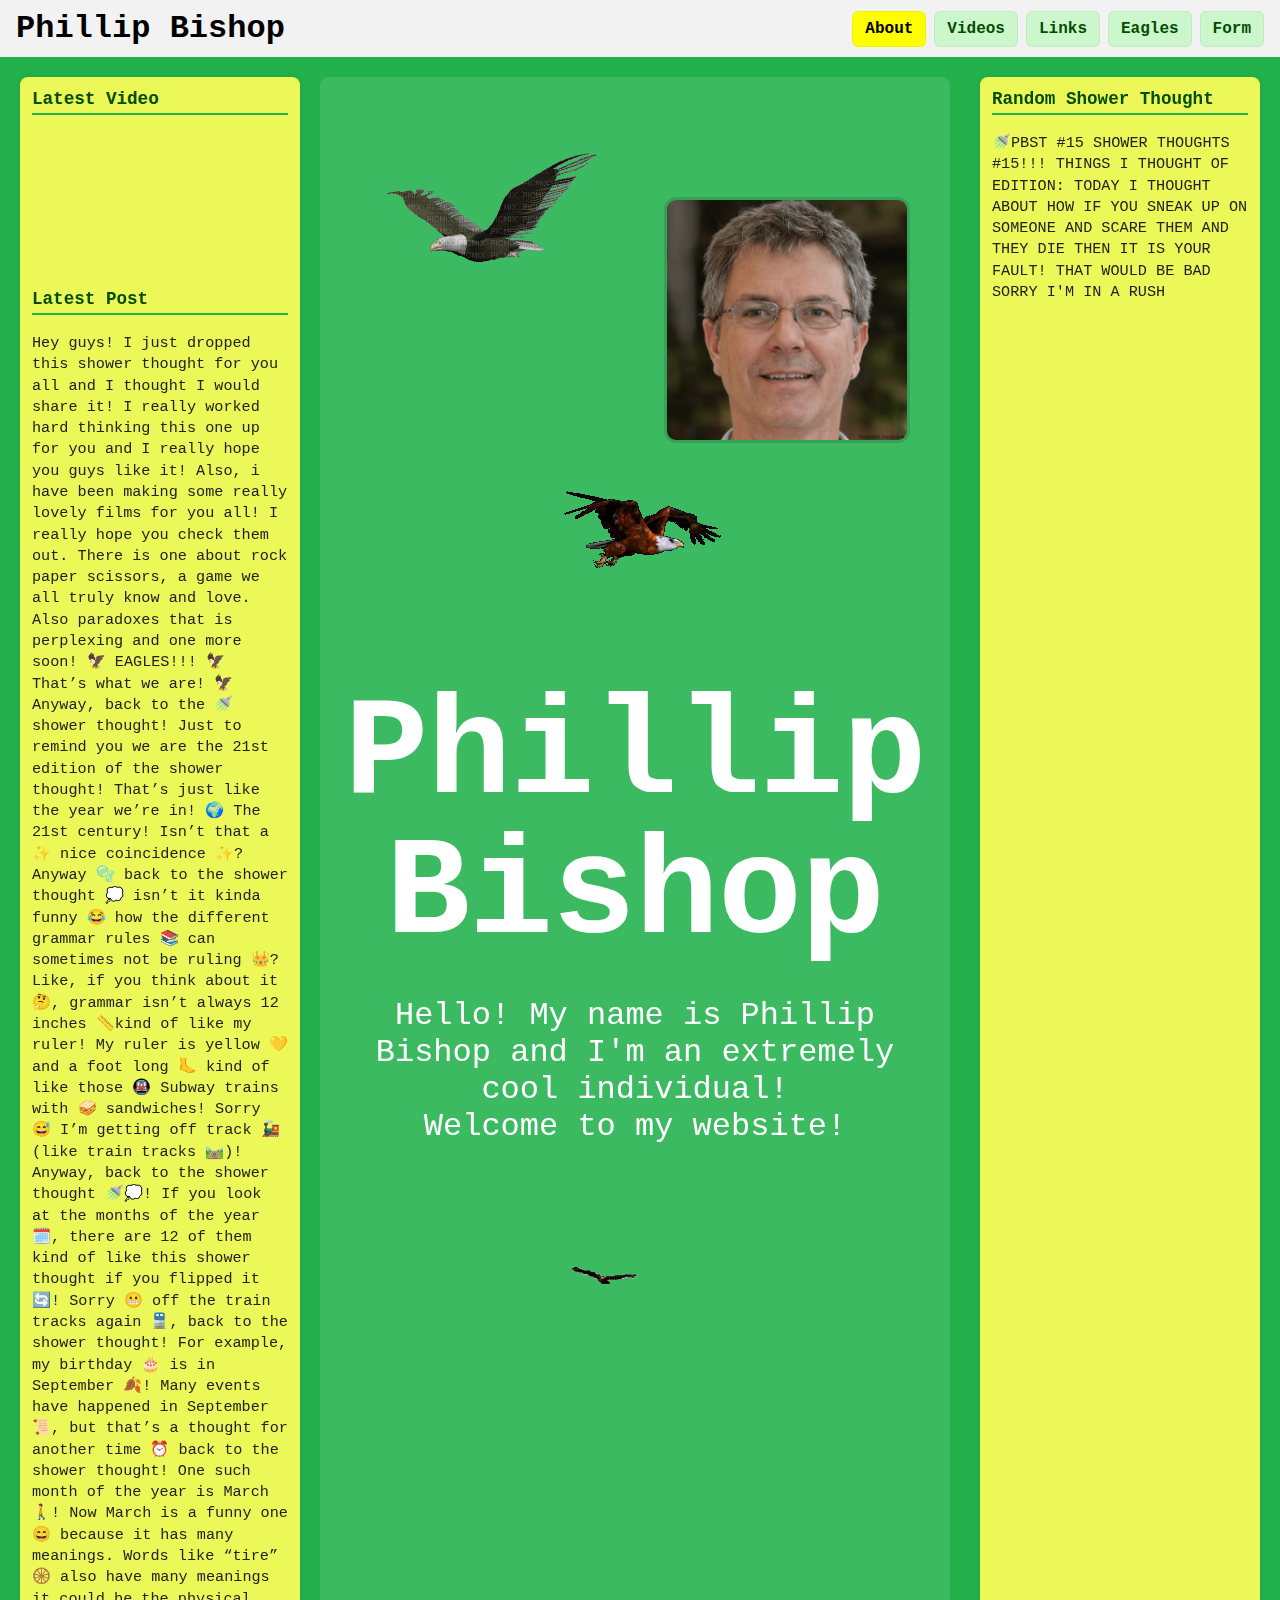
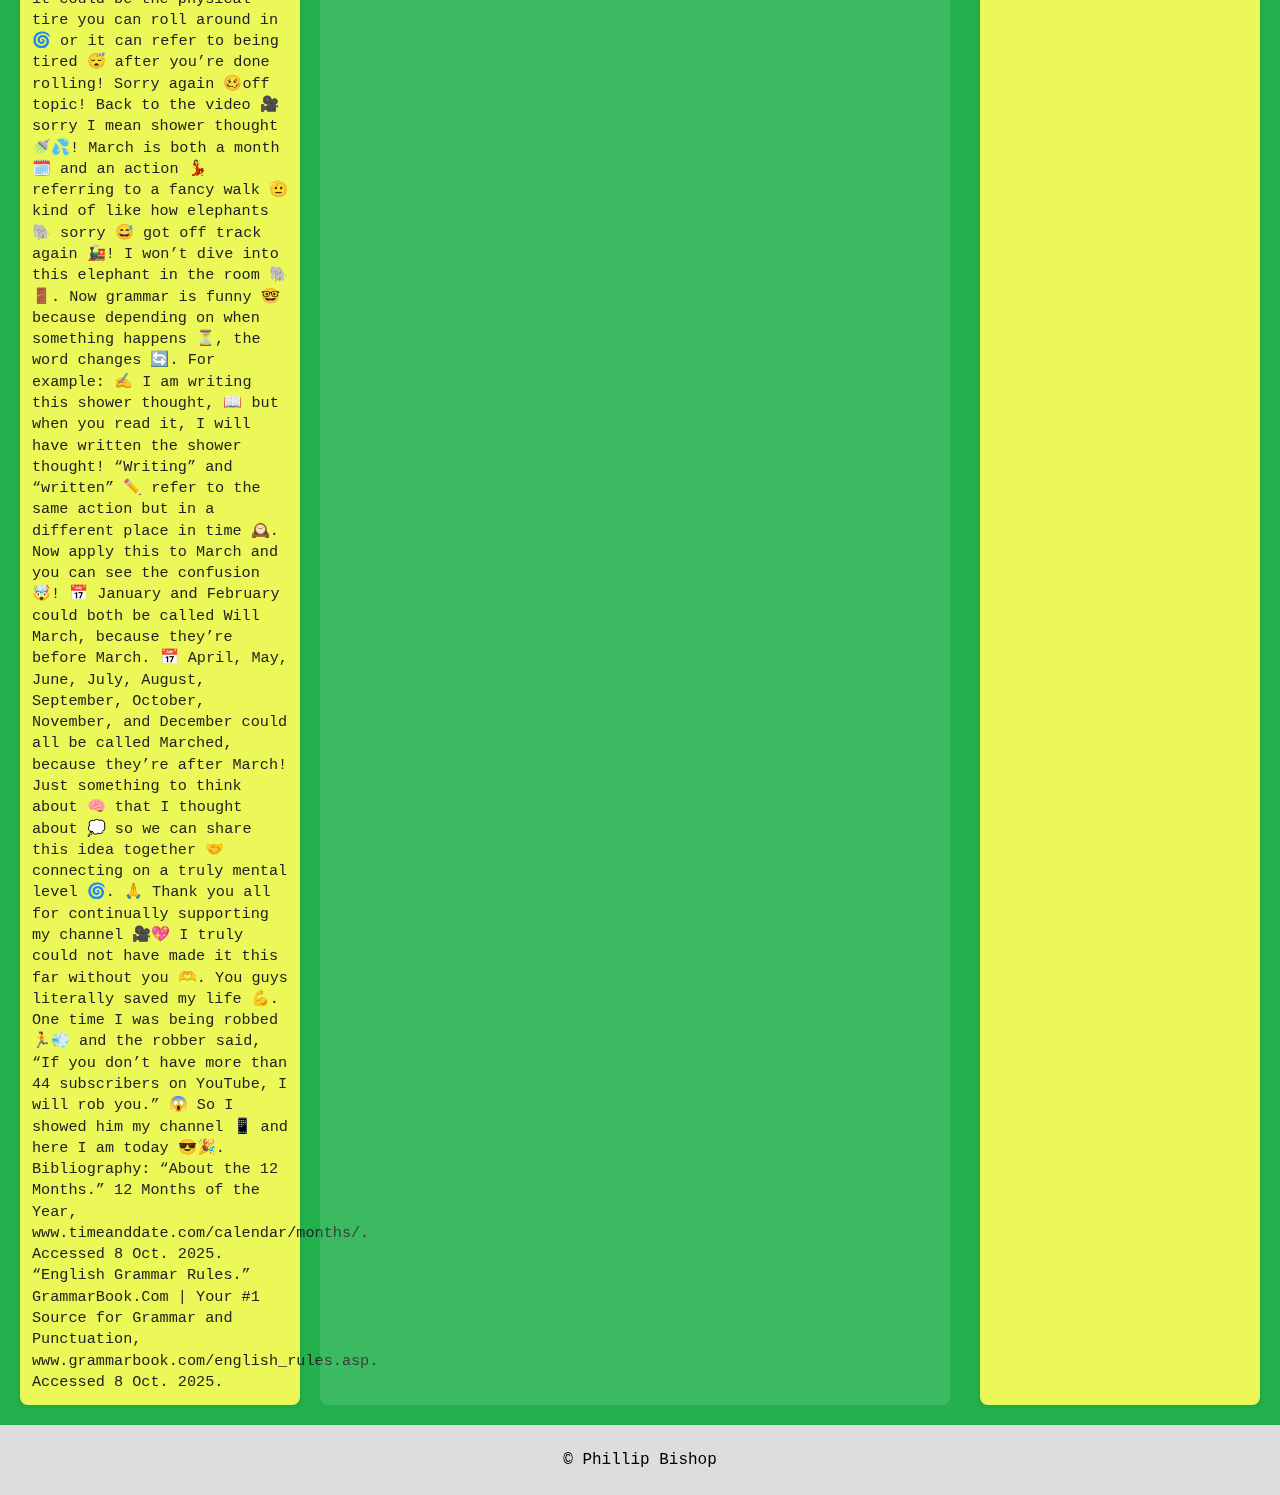
<file: index.html>
<!DOCTYPE html>
<html lang="en">

<head>
    <meta charset="UTF-8">
    <title>Phillip Bishop - About</title>
    <link rel="icon" href="images/me.png" type="image/png">
    <meta name="viewport" content="width=device-width,initial-scale=1">
    <link rel="stylesheet" href="style.css">
</head>

<body>

    <header>
        <div class="brand">
            <h1>Phillip Bishop</h1>
        </div>

        <nav class="topnav">
            <a href="index.html" class="active" aria-current="page">About</a>
            <a href="videos.html">Videos</a>
            <a href="links.html">Links</a>
            <a href="eagles.html">Eagles</a>
            <a href="form.html">Form</a>
        </nav>
    </header>

    <main class="layout">
        <aside class="sidebar left">
            <h2>Latest Video</h2>
            <iframe width="160" height="315" src="https://www.youtube.com/embed/BYSHK8S2sGU?si=lj5ATAHaPq9dYuXs"
                title="YouTube video player" frameborder="0"
                allow="accelerometer; autoplay; clipboard-write; encrypted-media; gyroscope; picture-in-picture; web-share"
                referrerpolicy="strict-origin-when-cross-origin" allowfullscreen>
            </iframe>

            <h2>Latest Post</h2>
            <p>Hey guys! I just dropped this shower thought for you all and I thought I would share it! I really worked hard thinking this one up for you and I really hope you guys like it! Also, i have been making some really lovely films for you all! I really hope you check them out. There is one about rock paper scissors, a game we all truly know and love. Also paradoxes that is perplexing and one more soon!

🦅 EAGLES!!! 🦅 That’s what we are! 🦅 Anyway, back to the 🚿 shower thought! Just to remind you we are the 21st edition of the shower thought! That’s just like the year we’re in! 🌍 The 21st century! Isn’t that a ✨ nice coincidence ✨?

Anyway 🫧 back to the shower thought 💭 isn’t it kinda funny 😂 how the different grammar rules 📚 can sometimes not be ruling 👑? Like, if you think about it 🤔, grammar isn’t always 12 inches 📏kind of like my ruler! My ruler is yellow 💛 and a foot long 🦶 kind of like those 🚇 Subway trains with 🥪 sandwiches!

Sorry 😅 I’m getting off track 🚂 (like train tracks 🛤️)! Anyway, back to the shower thought 🚿💭!

If you look at the months of the year 🗓️, there are 12 of them  kind of like this shower thought if you flipped it 🔄! Sorry 😬 off the train tracks again 🚆, back to the shower thought!

For example, my birthday 🎂 is in September 🍂! Many events have happened in September 📜, but that’s a thought for another time ⏰  back to the shower thought!

One such month of the year is March 🚶! Now March is a funny one 😄 because it has many meanings. Words like “tire” 🛞 also have many meanings  it could be the physical tire you can roll around in 🌀 or it can refer to being tired 😴 after you’re done rolling!

Sorry again 🥴off topic! Back to the video 🎥 sorry I mean shower thought 🚿💦!

March is both a month 🗓️ and an action 💃 referring to a fancy walk 🫡 kind of like how elephants 🐘 sorry 😅 got off track again 🚂! I won’t dive into this elephant in the room 🐘🚪.

Now grammar is funny 🤓 because depending on when something happens ⏳, the word changes 🔄. For example:
✍️ I am writing this shower thought,
📖 but when you read it, I will have written the shower thought!

“Writing” and “written” ✏️ refer to the same action but in a different place in time 🕰️.

Now apply this to March and you can see the confusion 🤯!
📅 January and February could both be called Will March, because they’re before March.
📅 April, May, June, July, August, September, October, November, and December could all be called Marched, because they’re after March!

Just something to think about 🧠 that I thought about 💭 so we can share this idea together 🤝  connecting on a truly mental level 🌀.

🙏 Thank you all for continually supporting my channel 🎥💖 I truly could not have made it this far without you 🫶.

You guys literally saved my life 💪. One time I was being robbed 🏃💨 and the robber said,

“If you don’t have more than 44 subscribers on YouTube, I will rob you.” 😱

So I showed him my channel 📱 and here I am today 😎🎉.



Bibliography: 
“About the 12 Months.” 12 Months of the Year, www.timeanddate.com/calendar/months/. Accessed 8 Oct. 2025. 
“English Grammar Rules.” GrammarBook.Com | Your #1 Source for Grammar and Punctuation, www.grammarbook.com/english_rules.asp. Accessed 8 Oct. 2025.</p>
        </aside>

        <div class="content">
            <section class="hero">
                <a href="https://www.google.com/search?q=eagle" target="_blank"><img src="images/eagle3.gif"
                        alt="Eagle"></a>
                <img src="images/me.png" alt="Phillip Bishop" class="hero-img" id="hero-img">
                <a href="https://www.google.com/search?q=eagle" target="_blank"><img src="images/eagle2.gif"
                        alt="Eagle"></a>
                <h1 class="hero-title" id="hero-title">Phillip Bishop</h1>
            </section>
            <p>Hello! My name is Phillip Bishop and I'm an extremely cool individual!<br>Welcome to my website!</p>
            <a href="https://www.google.com/search?q=eagle" target="_blank"><img src="images/eagle1.gif"
                    alt="Eagle"></a>
        </div>

        <aside class="sidebar right">
            <h2>Random Shower Thought</h2>
            <p id="random-quote"></p>
        </aside>
    </main>

    <footer>
        <p>&copy; Phillip Bishop</p>
    </footer>

    <script>
        const phrases = [
            "🚿PBST #1 This is a new thing that I want to start that is called Phillip Bishop Shower Thoughts were I tell you things that I think 💭💭💭 of in the shower.  One of my colleagues had a child in 2024 and its a little bit sad to think that he missed everything. Everything that we have experienced he has not. Just something to think 💭💭💭💭 about 💭",
            "🚿PBST #2 Welcome to Phillip Bishop Shower Thoughts 💭💭💭number 2!  While I was in the shower I thought💭💭💭 about how the water we use is forever and will never go away even though global 🌎 warming 🥵 happens. Thank you the water 💧 cycle♻️!! ‼️",
            "🚿PBST #3 Welcome to Phillip Bishop Shower Thoughts💭💭💭 Number Three! It’s crazy to see all the political turmoil we have right now in the United States 🇺🇸🇺🇸🇺🇸🇺🇸🤔🤔🤔 Imagine if we had a four headed 👥👥president again like when President Rushmore was president 🧐🧐🧐Maybe people would be accepting??🤨🤨🤨🤨🤨",
            "🚿PBST #4 Welcome back everyone! First: A quick update! As you might have noticed, I have been hard at work pumping out content literally like a well oiled machine basically! Please go watch them, I have many new videos as of the last PBST (#3) Now on to the thought: Welcome to Phillip Bishop Shower Thoughts💭💭💭 Number 4 Yesterday I was in my kitchen watching the dishes and I heard a strange noise... Anyone hear👂 it? 👂👂👂👂👂👂 It sort of sounded like a laserbeam and a loud bang and i just thought about it when i was taking a shower today. And i thought: \"How strange??\"🤔  Anyways guys,  Thats all for now Love, Phillip Bishop",
            "🚿PBST #5 Welcome 👋 to Phillip Bishop Shower 🚿 Thoughts💭💭💭 Number V!! 5️⃣(fanfare 🎉🎉sounds 🔊🔊🔊) This is our fifth 5️⃣ anniversary of PBSTs which is just crazy🤪🤪🤪 to think💭 about! Anyways, lets get into it (intro music🎵🎵🎵) Whenever you go ⛰️🥾🧢🏞️🌍outside, look 👀 around, everything (😀😃😄😁😆😅😂🤣☺️😇🙂🙃😉😍😘😗😙😋😛😝😜🤪🤨🧐🤓😎🤩😏😒😞😔😟😕🙁☹️😣😖😫😩😢😭😤🥰🥶🥵 😠😡🤬🤯😳😱😨😰😥😓🤗🤔🤭🤫🤥😶😐😑😬🙄😯😦😧😮😲😴🤤😪😵🤐🤢🤮🤧😷🤒🤕🤑🤠😈👿👹👺🤡💩👻💀☠️👽👾🤖🎃😺😸😹😻😼😽🙀😿😾🤲🤲🏻🤲🏼🤲🏽👐🏾🤲🏿👐👐🏻👐🏼👐🏽👐🏾👐🏿🙌🙌🏻🙌🏼🙌🏽🙌🏾🙌🏿👏👏🏻👏🏼👏🏽👏🏾👏🏿🤝👍👍🏻👍🏼👍🏽👍🏾👍🏿👎👎🏻👎🏼👎🏽👎🏾👎🏿👊👊🏻👊🏼👊🏽👊🏾👊🏿✊✊🏻✊🏼✊🏽✊🏾✊🏿🤛🤛🏻🤛🏼🤛🏽🤛🏾🤛🏿🤜🤜🏻🤜🏼🤜🏽🤜🏾🤜🏿🤞🤞🏻🤞🏼🤞🏽🤞🏾🤞🏿✌️✌🏻✌🏼✌🏽✌🏾✌🏿🤟🤟🏻🤟🏼🤟🏽🤟🏾🤟🏿🤘🤘🏻🤘🏼🤘🏽🤘🏾🤘🏿👌👌🏻👌🏼👌🏽👌🏾👌🏿👈👈🏻👈🏼👈🏽👈🏾👈🏿👉👉🏻👉🏼👉🏽👉🏾👉🏿👆👆🏻👆🏼👆🏽👆🏾👆🏿👇👇🏻👇🏼👇🏽👇🏾👇🏿☝️☝🏻☝🏼☝🏽☝🏾☝🏿✋✋🏻✋🏼✋🏽✋🏾✋🏿🤚🤚🏻🤚🏼🤚🏽🤚🏾🤚🏿🖐🖐🏻🖐🏼🖐🏽🖐🏾🖐🏿🖖🖖🏻🖖🏼🖖🏽🖖🏾🖖🏿👋👋🏻👋🏼👋🏽👋🏾👋🏿🤙🤙🏻🤙🏼🤙🏽🤙🏾🤙🏿💪💪🏻💪🏼💪🏽💪🏾💪🏿🖕🖕🏻🖕🏼🖕🏽🖕🏾🖕🏿✍️✍🏻✍🏼✍🏽✍🏾✍🏿🙏🙏🏻🙏🏼🙏🏽🙏🏾🙏🏿💍💄💋👄👅👂👂🏻👂🏼👂🏽👂🏾👂🏿👃👃🏻👃🏼👃🏽👃🏾👃🏿👣👁👀🧠🗣👤👥👶👶🏻👶🏼👶🏽👶🏾👶🏿👧👧🏻👧🏼👧🏽👧🏾👧🏿🧒🧒🏻🧒🏼🧒🏽🧒🏾🧒🏿👦👦🏻👦🏼👦🏽👦🏾👦🏿👩👩🏻👩🏼👩🏽👩🏾👩🏿🧑🧑🏻🧑🏼🧑🏽🧑🏾🧑🏿👨👨🏻👨🏼👨🏽👨🏾👨🏿👱‍♀️👱🏻‍♀️👱🏼‍♀️👱🏽‍♀️👱🏾‍♀️👱🏿‍♀️👱‍♂️👱🏻‍♂️👱🏼‍♂️👱🏽‍♂️👱🏾‍♂️👱🏿‍♂️🧔🧔🏻🧔🏼🧔🏽🧔🏾🧔🏿👵👵🏻👵🏼👵🏽👵🏾👵🏿🧓🧓🏻🧓🏼🧓🏽🧓🏾🧓🏿👴👴🏻👴🏼👴🏽👴🏾👴🏿👲👲🏻👲🏼👲🏽👲🏾👲🏿👳‍♀️👳🏻‍♀️👳🏼‍♀️👳🏽‍♀️👳🏾‍♀️👳🏿‍♀️👳‍♂️👳🏻‍♂️👳🏼‍♂️👳🏽‍♂️👳🏾‍♂️👳🏿‍♂️🧕🧕🏻🧕🏼🧕🏽🧕🏾🧕🏿👮‍♀️👮🏻‍♀️👮🏼‍♀️👮🏽‍♀️👮🏾‍♀️👮🏿‍♀️👮‍♂️👮🏻‍♂️👮🏼‍♂️👮🏽‍♂️👮🏾‍♂️👮🏿‍♂️👷‍♀️👷🏻‍♀️👷🏼‍♀️👷🏽‍♀️👷🏾‍♀️👷🏿‍♀️👷‍♂️👷🏻‍♂️👷🏼‍♂️👷🏽‍♂️👷🏾‍♂️👷🏿‍♂️💂‍♀️💂🏻‍♀️💂🏼‍♀️💂🏽‍♀️💂🏾‍♀️💂🏿‍♀️💂‍♂️💂🏻‍♂️💂🏼‍♂️💂🏽‍♂️💂🏾‍♂️💂🏿‍♂️🕵️‍♀️🕵🏻‍♀️🕵🏼‍♀️🕵🏽‍♀️🕵🏾‍♀️🕵🏿‍♀️🕵️‍♂️🕵🏻‍♂️🕵🏼‍♂️🕵🏽‍♂️🕵🏾‍♂️🕵🏿‍♂️👩‍⚕️👩🏻‍⚕️👩🏼‍⚕️👩🏽‍⚕️👩🏾‍⚕️👩🏿‍⚕️👨‍⚕️👨🏻‍⚕️👨🏼‍⚕️👨🏽‍⚕️👨🏾‍⚕️👨🏿‍⚕️👩‍🌾👩🏻‍🌾👩🏼‍🌾👩🏽‍🌾👩🏾‍🌾👩🏿‍🌾👨‍🌾👨🏻‍🌾👨🏼‍🌾👨🏽‍🌾👨🏾‍🌾👨🏿‍🌾👩‍🍳👩🏻‍🍳👩🏼‍🍳👩🏽‍🍳👩🏾‍🍳👩🏿‍🍳👨‍🍳👨🏻‍🍳👨🏼‍🍳👨🏽‍🍳👨🏾‍🍳👨🏿‍🍳👩‍🎓👩🏻‍🎓👩🏼‍🎓👩🏽‍🎓👩🏾‍🎓👩🏿‍🎓👨‍🎓👨🏻‍🎓👨🏼‍🎓👨🏽‍🎓👨🏾‍🎓👨🏿‍🎓👩‍🎤👩🏻‍🎤👩🏼‍🎤👩🏽‍🎤👩🏾‍🎤👩🏿‍🎤👨‍🎤👨🏻‍🎤👨🏼‍🎤👨🏽‍🎤👨🏾‍🎤👨🏿‍🎤👩‍🏫👩🏻‍🏫👩🏼‍🏫👩🏽‍🏫👩🏾‍🏫👩🏿‍🏫👨‍🏫👨🏻‍🏫👨🏼‍🏫👨🏽‍🏫👨🏾‍🏫👨🏿‍🏫👩‍🏭👩🏻‍🏭👩🏼‍🏭👩🏽‍🏭👩🏾‍🏭👩🏿‍🏭👨‍🏭👨🏻‍🏭👨🏼‍🏭👨🏽‍🏭👨🏾‍🏭👨🏿‍🏭👩‍💻👩🏻‍💻👩🏼‍💻👩🏽‍💻👩🏾‍💻👩🏿‍💻👨‍💻👨🏻‍💻👨🏼‍💻👨🏽‍💻👨🏾‍💻👨🏿‍💻👩‍💼👩🏻‍💼👩🏼‍💼👩🏽‍💼👩🏾‍💼👩🏿‍💼👨‍💼👨🏻‍💼👨🏼‍💼👨🏽‍💼👨🏾‍💼👨🏿‍💼👩‍🔧👩🏻‍🔧👩🏼‍🔧👩🏽‍🔧👩🏾‍🔧👩🏿‍🔧👨‍🔧👨🏻‍🔧👨🏼‍🔧👨🏽‍🔧👨🏾‍🔧👨🏿‍🔧👩‍🔬👩🏻‍🔬👩🏼‍🔬👩🏽‍🔬👩🏾‍🔬👩🏿‍🔬👨‍🔬👨🏻‍🔬👨🏼‍🔬👨🏽‍🔬👨🏾‍🔬👨🏿‍🔬👩‍🎨👩🏻‍🎨👩🏼‍🎨👩🏽‍🎨👩🏾‍🎨👩🏿‍🎨👨‍🎨👨🏻‍🎨👨🏼‍🎨👨🏽‍🎨👨🏾‍🎨👨🏿‍🎨👩‍🚒👩🏻‍🚒👩🏼‍🚒👩🏽‍🚒👩🏾‍🚒👩🏿‍🚒👨‍🚒👨🏻‍🚒👨🏼‍🚒👨🏽‍🚒👨🏾‍🚒👨🏿‍🚒👩‍✈️👩🏻‍✈️👩🏼‍✈️👩🏽‍✈️👩🏾‍✈️👩🏿‍✈️👨‍✈️👨🏻‍✈️👨🏼‍✈️👨🏽‍✈️👨🏾‍✈️👨🏿‍✈️👩‍🚀👩🏻‍🚀👩🏼‍🚀👩🏽‍🚀👩🏾‍🚀👩🏿‍🚀👨‍🚀👨🏻‍🚀👨🏼‍🚀👨🏽‍🚀👨🏾‍🚀👨🏿‍🚀👩‍⚖️👩🏻‍⚖️👩🏼‍⚖️👩🏽‍⚖️👩🏾‍⚖️👩🏿‍⚖️👨‍⚖️👨🏻‍⚖️👨🏼‍⚖️👨🏽‍⚖️👨🏾‍⚖️👨🏿‍⚖️👰👰🏻👰🏼👰🏽👰🏾👰🏿🤵🤵🏻🤵🏼🤵🏽🤵🏾🤵🏿👸👸🏻👸🏼👸🏽👸🏾👸🏿🤴🤴🏻🤴🏼🤴🏽🤴🏾🤴🏿🤶🤶🏻🤶🏼🤶🏽🤶🏾🤶🏿🎅🎅🏻🎅🏼🎅🏽🎅🏾🎅🏿🧙‍♀️🧙🏻‍♀️🧙🏼‍♀️🧙🏽‍♀️🧙🏾‍♀️🧙🏿‍♀️🧙‍♂️🧙🏻‍♂️🧙🏼‍♂️🧙🏽‍♂️🧙🏾‍♂️🧙🏿‍♂️🧝‍♀️🧝🏻‍♀️🧝🏼‍♀️🧝🏽‍♀️🧝🏾‍♀️🧝🏿‍♀️🧝‍♂️🧝🏻‍♂️🧝🏼‍♂️🧝🏽‍♂️🧝🏾‍♂️🧝🏿‍♂️🧛‍♀️🧛🏻‍♀️🧛🏼‍♀️🧛🏽‍♀️🧛🏾‍♀️🧛🏿‍♀️🧛‍♂️🧛🏻‍♂️🧛🏼‍♂️🧛🏽‍♂️🧛🏾‍♂️🧛🏿‍♂️🧟‍♀️🧟‍♂️🧞‍♀️🧞‍♂️🧜‍♀️🧜🏻‍♀️🧜🏼‍♀️🧜🏽‍♀️🧜🏾‍♀️🧜🏿‍♀️🧜‍♂️🧜🏻‍♂️🧜🏼‍♂️🧜🏽‍♂️🧜🏾‍♂️🧜🏿‍♂️🧚‍♀️🧚🏻‍♀️🧚🏼‍♀️🧚🏽‍♀️🧚🏾‍♀️🧚🏿‍♀️🧚‍♂️🧚🏻‍♂️🧚🏼‍♂️🧚🏽‍♂️🧚🏾‍♂️🧚🏿‍♂️👼👼🏻👼🏼👼🏽👼🏾👼🏿🤰🤰🏻🤰🏼🤰🏽🤰🏾🤰🏿🤱🤱🏻🤱🏼🤱🏽🤱🏾🤱🏿🙇‍♀️🙇🏻‍♀️🙇🏼‍♀️🙇🏽‍♀️🙇🏾‍♀️🙇🏿‍♀️🙇‍♂️🙇🏻‍♂️🙇🏼‍♂️🙇🏽‍♂️🙇🏾‍♂️🙇🏿‍♂️💁‍♀️💁🏻‍♀️💁🏼‍♀️💁🏽‍♀️💁🏾‍♀️💁🏿‍♀️💁‍♂️💁🏻‍♂️💁🏼‍♂️💁🏽‍♂️💁🏾‍♂️💁🏿‍♂️🙅‍♀️🙅🏻‍♀️🙅🏼‍♀️🙅🏽‍♀️🙅🏾‍♀️🙅🏿‍♀️🙅‍♂️🙅🏻‍♂️🙅🏼‍♂️🙅🏽‍♂️🙅🏾‍♂️🙅🏿‍♂️🙆‍♀️🙆🏻‍♀️🙆🏼‍♀️🙆🏽‍♀️🙆🏾‍♀️🙆🏿‍♀️🙆‍♂️🙆🏻‍♂️🙆🏼‍♂️🙆🏽‍♂️🙆🏾‍♂️🙆🏿‍♂️🙋‍♀️🙋🏻‍♀️🙋🏼‍♀️🙋🏽‍♀️🙋🏾‍♀️🙋🏿‍♀️🙋‍♂️🙋🏻‍♂️🙋🏼‍♂️🙋🏽‍♂️🙋🏾‍♂️🙋🏿‍♂️🤦‍♀️🤦🏻‍♀️🤦🏼‍♀️🤦🏽‍♀️🤦🏾‍♀️🤦🏿‍♀️🤦‍♂️🤦🏻‍♂️🤦🏼‍♂️🤦🏽‍♂️🤦🏾‍♂️🤦🏿‍♂️🤷‍♀️🤷🏻‍♀️🤷🏼‍♀️🤷🏽‍♀️🤷🏾‍♀️🤷🏿‍♀️🤷‍♂️🤷🏻‍♂️🤷🏼‍♂️🤷🏽‍♂️🤷🏾‍♂️🤷🏿‍♂️🙎‍♀️🙎🏻‍♀️🙎🏼‍♀️🙎🏽‍♀️🙎🏾‍♀️🙎🏿‍♀️🙎‍♂️🙎🏻‍♂️🙎🏼‍♂️🙎🏽‍♂️🙎🏾‍♂️🙎🏿‍♂️🙍‍♀️🙍🏻‍♀️🙍🏼‍♀️🙍🏽‍♀️🙍🏾‍♀️🙍🏿‍♀️🙍‍♂️🙍🏻‍♂️🙍🏼‍♂️🙍🏽‍♂️🙍🏾‍♂️🙍🏿‍♂️💇‍♀️💇🏻‍♀️💇🏼‍♀️💇🏽‍♀️💇🏾‍♀️💇🏿‍♀️💇‍♂️💇🏻‍♂️💇🏼‍♂️💇🏽‍♂️💇🏾‍♂️💇🏿‍♂️💆‍♀️💆🏻‍♀️💆🏼‍♀️💆🏽‍♀️💆🏾‍♀️💆🏿‍♀️💆‍♂️💆🏻‍♂️💆🏼‍♂️💆🏽‍♂️💆🏾‍♂️💆🏿‍♂️🧖‍♀️🧖🏻‍♀️🧖🏼‍♀️🧖🏽‍♀️🧖🏾‍♀️🧖🏿‍♀️🧖‍♂️🧖🏻‍♂️🧖🏼‍♂️🧖🏽‍♂️🧖🏾‍♂️🧖🏿‍♂️💅💅🏻💅🏼💅🏽💅🏾💅🏿🤳🤳🏻🤳🏼🤳🏽🤳🏾🤳🏿💃💃🏻💃🏼💃🏽💃🏾💃🏿🕺🕺🏻🕺🏼🕺🏽🕺🏾🕺🏿👯‍♀️👯‍♂️🕴🕴🏻🕴🏼🕴🏽🕴🏾🕴🏿🚶‍♀️🚶🏻‍♀️🚶🏼‍♀️🚶🏽‍♀️🚶🏾‍♀️🚶🏿‍♀️🚶‍♂️🚶🏻‍♂️🚶🏼‍♂️🚶🏽‍♂️🚶🏾‍♂️🚶🏿‍♂️🏃‍♀️🏃🏻‍♀️🏃🏼‍♀️🏃🏽‍♀️🏃🏾‍♀️🏃🏿‍♀️🏃‍♂️🏃🏻‍♂️🏃🏼‍♂️🏃🏽‍♂️🏃🏾‍♂️🏃🏿‍♂️👫👭👬💑👩‍❤️‍👩👨‍❤️‍👨💏👩‍❤️‍💋‍👩👨‍❤️‍💋‍👨👪👨‍👩‍👧👨‍👩‍👧‍👦👨‍👩‍👦‍👦👨‍👩‍👧‍👧👩‍👩‍👦👩‍👩‍👧👩‍👩‍👧‍👦👩‍👩‍👦‍👦👩‍👩‍👧‍👧👨‍👨‍👦👨‍👨‍👧👨‍👨‍👧‍👦👨‍👨‍👦‍👦👨‍👨‍👧‍👧👩‍👦👩‍👧👩‍👧‍👦👩‍👦‍👦👩‍👧‍👧👨‍👦👨‍👧👨‍👧‍👦👨‍👦‍👦👨‍👧‍👧🧥👚👕👖👔👗👙👘👠👡👢👞👟🧦🧤🧣🎩🧢👒🎓⛑👑👝👛👜💼🎒👓🕶🌂🐶🐱🐭🐹🐰🦊🐻🐼🐨🐯🦁🐮🐷🐽🐸🐵🙈🙉🙊🐒🐔🐧🐦🐤🐣🐥🦆🦅🦉🦇🐺🐗🐴🦄🐝🐛🦋🐌🐚🐞🐜🦗🕷🕸🦂🐢🐍🦎🦖🦕🐙🦑🦐🦀🐡🐠🐟🐬🐳🐋🦈🐊🐅🐆🦓🦍🐘🦏🐪🐫🦒🐃🐂🐄🐎🐖🐏🐑🐐🦌🐕🐩🐈🐓🦃🕊🐇🐁🐀🐿🦔🐾🐉🐲🌵🎄🌲🌳🌴🌱🌿☘️🍀🎍🎋🍃🍂🍁🍄🌾💐🌷🌹🥀🌺🌸🌼🌻🌞🌝🌛🌜🌚🌕🌖🌗🌘🌑🌒🌓🌔🌙🌎🌍🌏💫⭐️🌟✨⚡️☄️💥🔥🌪🌈☀️🌤⛅️🌥☁️🌦🌧⛈🌩🌨❄️☃️⛄️🌬💨💧💦☔️☂️🌊🌫🍏🍎🍐🍊🍋🍌🍉🍇🍓🍈🍒🍑🍍🥥🥝🍅🍆🥑🥦🥒🌶🌽🥕🥔🍠🥐🍞🥖🥨🧀🥚🍳🥞🥓🥩🍗🍖🌭🍔🍟🍕🥪🥙🌮🌯🥗🥘🥫🍝🍜🍲🍛🍣🍱🥟🍤🍙🍚🍘🍥🥠🍢🍡🍧🍨🍦🥧🍰🎂🍮🍭🍬🍫🍿🍩🍪🌰🥜🍯🥛🍼☕️🍵🥤🍶🍺🍻🥂🍷🥃🍸🍹🍾🥄🥄🍴🍽🥣🥡🥢⚽️🏀🏈⚾️🎾🏐🏉🎱🏓🏸🥅🏒🏑🏏⛳️🏹🎣🥊🥋🎽⛸🥌🛷🎿⛷🏂🏋️‍♀️🏋️‍♂️🤼‍♀️🤼‍♂️🤸‍♀️🤸‍♂️⛹️‍♀️⛹️‍♂️🤺🤾‍♀️🤾‍♂️🏌️‍♀️🏌️‍♂️🏇🧘‍♀️🧘‍♂️🏄‍♀️🏄‍♂️🏊‍♀️🏊‍♂️🤽‍♀️🤽‍♂️🚣‍♀️🚣‍♂️🧗‍♀️🧗‍♂️🚵‍♀️🚵‍♂️🚴‍♀️🚴‍♂️🏆🥇🥈🥉🏅🎖🏵🎗🎫🎟🎪🤹‍♀️🤹‍♂️🎭🎨🎬🎤🎧🎼🎹🥁🎷🎺🎸🎻🎲🎯🎳🎮🎰🚗🚕🚙🚌🚎🏎🚓🚑🚒🚐🚚🚛🚜🛴🚲🛵🏍🚨🚔🚍🚘🚖🚡🚠🚟🚃🚋🚞🚝🚄🚅🚈🚂🚆🚇🚊🚉✈️🛫🛬🛩💺🛰🚀🛸🚁🛶⛵️🚤🛥🛳⛴🚢⚓️⛽️🚧🚦🚥🚏🗺🗿🗽🗼🏰🏯🏟🎡🎢🎠⛲️⛱🏖🏝🏜🌋⛰🏔🗻🏕⛺️🏠🏡🏘🏚🏗🏭🏢🏬🏣🏤🏥🏦🏨🏪🏫🏩💒🏛⛪️🕌🕍🕋⛩🛤🛣🗾🎑🏞🌅🌄🌠🎇🎆🌇🌆🏙🌃🌌🌉🌁⌚️📱📲💻⌨️🖥🖨🖱🖲🕹🗜💽💾💿📀📼📷📸📹🎥📽🎞📞☎️📟📠📺📻🎙🎚🎛🧭⏱⏲⏰🕰⌛️⏳📡🔋🔌💡🔦🕯🪔🧯🛢💸💵💴💶💷🪙💰💳💎⚖️🪜🧰🪛🔧🔨⚒🛠⛏🪚🔩⚙️🪤🧱⛓🧲🔫💣🧨🪓🔪🗡⚔️🛡🚬⚰️🪦⚱️🏺🔮📿🧿💈⚗️🔭🔬🕳🩹🩺💊💉🩸🧬🦠🧫🧪🌡🧹🪠🧺🧻🚽🚰🚿🛁🛀🧼🪥🪒🧽🪣🧴🛎🔑🗝🚪🪑🛋🛏🛌🧸🪆🖼🪞🪟🛍🛒🎁🎈🎏🎀🪄🪅🎊🎉🎎🏮🎐🧧✉️📩📨📧💌📥📤📦🏷🪧📪📫📬📭📮📯📜📃📄📑🧾📊📈📉🗒🗓📆📅🗑📇🗃🗳🗄📋📁📂🗂🗞📰📓📔📒📕📗📘📙📚📖🔖🧷🔗📎🖇📐📏🧮📌📍✂️🖊🖋✒️🖌🖍📝✏️🔍🔎🔏🔐🔒🔓❤️🧡💛💚💙💜🖤🤍🤎💔❤️‍🔥❤️‍🩹❣️💕💞💓💗💖💘💝💟☮️✝️☪️🕉☸️✡️🔯🕎☯️☦️🛐⛎♈️♉️♊️♋️♌️♍️♎️♏️♐️♑️♒️♓️🆔⚛️🉑☢️☣️📴📳🈶🈚️🈸🈺🈷️✴️🆚💮🉐㊙️㊗️🈴🈵🈹🈲🅰️🅱️🆎🆑🅾️🆘❌⭕️🛑⛔️📛🚫💯💢♨️🚷🚯🚳🚱🔞📵🚭❗️❕❓❔‼️⁉️🔅🔆〽️⚠️🚸🔱⚜️🔰♻️✅🈯️💹❇️✳️❎🌐💠Ⓜ️🌀💤🏧🚾♿️🅿️🛗🈳🈂️🛂🛃🛄🛅🚹🚺🚼⚧🚻🚮🎦📶🈁🔣ℹ️🔤🔡🔠🆖🆗🆙🆒🆕🆓0️⃣1️⃣2️⃣3️⃣4️⃣5️⃣6️⃣7️⃣8️⃣9️⃣🔟🔢#️⃣*️⃣⏏️▶️⏸⏯⏹⏺⏭⏮⏩⏪⏫⏬◀️🔼🔽➡️⬅️⬆️⬇️↗️↘️↙️↖️↕️↔️↪️↩️⤴️⤵️🔀🔁🔂🔄🔃🎵🎶➕➖➗✖️♾💲💱™️©️®️👁‍🗨🔚🔙🔛🔝🔜〰️➰➿✔️☑️🔘🔴🟠🟡🟢🔵🟣⚫️⚪️🟤🔺🔻🔸🔹🔶🔷🔳🔲▪️▫️◾️◽️◼️◻️🟥🟧🟨🟩🟦🟪⬛️⬜️🟫🔈🔇🔉🔊🔔🔕📣📢💬💭🗯♠️♣️♥️♦️🃏🎴🀄️🕐🕑🕒🕓🕔🕕🕖🕗🕘🕙🕚🕛🕜🕝🕞🕟🕠🕡🕢🕣🕤🕥🕦🕧🏳️🏴🏴‍☠️🏁🚩🏳️‍🌈🏳️‍⚧️🇺🇳🇦🇫🇦🇽🇦🇱🇩🇿🇦🇸🇦🇩🇦🇴🇦🇮🇦🇶🇦🇬🇦🇷🇦🇲🇦🇼🇦🇺🇦🇹🇦🇿🇧🇸🇧🇭🇧🇩🇧🇧🇧🇾🇧🇪🇧🇿🇧🇯🇧🇲🇧🇹🇧🇴🇧🇦🇧🇼🇧🇷🇻🇬🇧🇳🇧🇬🇧🇫🇧🇮🇰🇭🇨🇲🇨🇦🇮🇨🇨🇻🇧🇶🇰🇾🇨🇫🇹🇩🇮🇴🇨🇱🇨🇳🇨🇽🇨🇨🇨🇴🇰🇲🇨🇬🇨🇩🇨🇰🇨🇷🇨🇮🇭🇷🇨🇺🇨🇼🇨🇾🇨🇿🇩🇰🇩🇯🇩🇲🇩🇴🇪🇨🇪🇬🇸🇻🇬🇶🇪🇷🇪🇪🇸🇿🇪🇹🇪🇺🇫🇰🇫🇴🇫🇯🇫🇮🇫🇷🇬🇫🇵🇫🇹🇫🇬🇦🇬🇲🇬🇪🇩🇪🇬🇭🇬🇮🇬🇷🇬🇱🇬🇩🇬🇵🇬🇺🇬🇹🇬🇬🇬🇳🇬🇼🇬🇾🇭🇹🇭🇳🇭🇰🇭🇺🇮🇸🇮🇳🇮🇩🇮🇷🇮🇶🇮🇪🇮🇲🇮🇱🇮🇹🇯🇲🇯🇵🎌🇯🇪🇯🇴🇰🇿🇰🇪🇰🇮🇽🇰🇰🇼🇰🇬🇱🇦🇱🇻🇱🇧🇱🇸🇱🇷🇱🇾🇱🇮🇱🇹🇱🇺🇲🇴🇲🇬🇲🇼🇲🇾🇲🇻🇲🇱🇲🇹🇲🇭🇲🇶🇲🇷🇲🇺🇾🇹🇲🇽🇫🇲🇲🇩🇲🇨🇲🇳🇲🇪🇲🇸🇲🇦🇲🇿🇲🇲🇳🇦🇳🇷🇳🇵🇳🇱🇳🇨🇳🇿🇳🇮🇳🇪🇳🇬🇳🇺🇳🇫🇰🇵🇲🇰🇲🇵🇳🇴🇴🇲🇵🇰🇵🇼🇵🇸🇵🇦🇵🇬🇵🇾🇵🇪🇵🇭🇵🇳🇵🇱🇵🇹🇵🇷🇶🇦🇷🇪🇷🇴🇷🇺🇷🇼🇼🇸🇸🇲🇸🇹🇸🇦🇸🇳🇷🇸🇸🇨🇸🇱🇸🇬🇸🇽🇸🇰🇸🇮🇬🇸🇸🇧🇸🇴🇿🇦🇰🇷🇸🇸🇪🇸🇱🇰🇧🇱🇸🇭🇰🇳🇱🇨🇵🇲🇻🇨🇸🇩🇸🇷🇸🇪🇨🇭🇸🇾🇹🇼🇹🇯🇹🇿🇹🇭🇹🇱🇹🇬🇹🇰🇹🇴🇹🇹🇹🇳🇹🇷🇹🇲🇹🇨🇹🇻🇻🇮🇺🇬🇺🇦🇦🇪🇬🇧🏴󠁧󠁢󠁥󠁮󠁧󠁿🏴󠁧󠁢󠁳󠁣󠁴󠁿🏴󠁧󠁢󠁷󠁬󠁳󠁿🇺🇸🇺🇾🇺🇿🇻🇺🇻🇦🇻🇪🇻🇳🇼🇫🇪🇭🇾🇪🇿🇲🇿🇼) around you🫵 is made of tiny 🤏parts ⚙️which are made of tinier 🤏🤏parts⚙️ and even 🤏🤏🤏tinier parts ⚙️and so on until you just get to the root of all creation. God is truly good",
            "🚿PBST #6 Hey Eagles! We're trying a new style for Phillip Bishop Shower Thoughts today! Looking for a more lowkey casual vibe if you know what I mean, you feel me?  Any-who, I was in the shower thinking about the way that all things are. Like everything is related to something else in someway. There's not a single two objects that cannot have a connection drawn between them! Sorta like that one game \"Connections\" by New York Times!  Connections Puzzle #662 🟨🟨🟨🟨 🟩🟩🟩🟩 🟦🟦🟦🟦 🟪🟪🟪🟪 Not to toot my own horn, but I'm pretty good at this. My grandkids hate me for it haha",
            "🚿PBST #7 Welcome back guys.👋👋👋 Long time no see! 👀👁️👁️‍🗨️ I have been busy recently... 🏢🏢📚but I will commit more time during the spring 🍀and summer☀️! Also, I uploaded a new video to the channel called chess!♟️♟️♟️♟️♟️♟️♟️♟️♟️ In it, i play chess!♟️♟️♟️♟️♟️♟️♟️♟️♟️♟️♟️ Here is today's thought: Isn't it kind of crazy how when you are playing a sport🎾🏃⚽, the little guys in your body know how to make you just alittle bit stronger!? 🏋️🏋️🏋️🤏🤏 Seriously... they are like MIRACLE WORKERS🌠💫💫 in there! What do they even do? 🤔🤔🤔 I wonder 🤔if they have like cities like 'Brainville'🧠🏙️ or 'Arm Town' 💪🏙️ or perhaps 'Stomachbourough' 🏙️ and they have highways 🛣️🛣️🛣️maybe 🤔that connect them. Just kind of a thing to think about i think... 🤔🧠💭💭💭💬💬 See you next time! 😃",
            "🚿PBST #8 Hey 👋EAGLES🦅!❗ !❗ !❗ !❗ !❗ Today 📅 I👀➗2️⃣ was ⌛ driving 🚗 home 🏠 from🔣 dropping 💧 off 📴 Ryan 👦 to2️⃣  school🏫 and➕ I 👀➗2️⃣ was⌛ thinking🤔 to2️⃣ myself 🙋 about📙 the 🇹 🇭🇪many👥👥👥 possibilities 🎯⚡♾️there 👉are 🇷in 📥life🌱. Like 👍you 🫵can 🥫just ⚖️go ➡️to2️⃣ the 🇹 🇭🇪corner 🇱and ✚stand 🧍there 👉for4️⃣ the🇹 🇭🇪 rest 😴of 🔞your 🫵life 🌱if ❓you 🫵wanted☝️. You 🫵can🥫 just ⚖️roll 🎲around 🔄in📥 a🅰️ tire 🛞into📥 the 🇹 🇭🇪Outlet 🔌Shoppes 🛒in🇮🇳 Gettysburg🎩🪦🇺🇸. You 🫵can 🥫do 🎯anything ♾️because 🤔you 🫵have🫴🏻 free 🆓will 📜and ‪@jacksepticeye‬ no ❌one 1️⃣will 📜stop🛑 you 🫵🏻(unless🤷‍♂ it 🤡is🏝️ a 🍎crime 🔪🚨🕵🏻‍♀️🚓👮⚖️⛓🩸🚔☠️💰or↔️ a 🅰️major 🎖️annoyance🙄).",
            "🚿PBST #9 Let's just get to the point☝️👉👈👇 today📅: If you need to spend 10 thousand hours 💯0️0️ 🕣🕑 on something to be a professional at it, then why💭 do i have trouble falling 🍂🎃🦃 asleep 💤😴 some nights🌙🌙🥱????🤔🤔🤔🤔🤔 I literally spend around 30% 3️0️ of my life in my bed 🛌🛌🥱🛌 so WHY💭 am I so bad at it. I have really bad insomnia some nights🌙🌃... Anyways, good night my eagles🦅💥.",
            "🚿PBST #10 Hello. Here is today's thought. Why do we call it a 🏣building🏣 when it's already been built🛠️? Literally, It should be called a built🛠️🏣. We don’t say \“I'm eating a cooking🍪\"👩‍🍳👩‍🍳 do we now?",
            "🚿PBST #11 If stop signs are octagons, then what shape are yield signs? Really makes you think........................................",
            "🚿PBST #12 Hey Eagles! Welcome 🎍🎍BACK🎍 to⚂ Phillip Bishop Shower Thoughts🪕 Number 12!🚽  We believe🎌 a lot of🕥 things while🐋 we don't believe🚟 a lot of other🏒 things. This🗝️ begs the question, 🍇why? Like 🍇👥why do♾️ we believe 🏆🏆🏆somethings but not 🔻others? Is it 🫣because of the🤿 facts supporting the 🍶various claims being 📶more or less💡 convincing? I don\'t know, something doesn\'t seem right about this...😿",
            "🚿PBST #13 Sometimes I👁️‍🗨️ wonder 🤩why words 🆖and numbers🧮have meaning. 👺Some people may not 🚳read📰 this shower thought 🧼🧠💡because it's unlucky 🐈‍⬛number#️⃣#️⃣#️⃣#️⃣#️⃣#️⃣#️⃣#️⃣#️⃣#️⃣#️⃣#️⃣#️⃣ 13 and that scares 👻them (which I am accepting 🤝of their opinions, but I personally don't agree 👊with it). Like, imagine💭 if you 🫵were scared 😨of the number #️#️#️#️#️#️6. Close your eyes😀➡️😄. Imagine💭 you were walking 🚶‍♂️through the farmers market and got to the apple🍎 stand. You find the farmer 👨‍🌾right➡️ as he's restocking his wares. He places 3 🍎🍎🍏apples into the basket🧺. You smile😊 and think💭, \"wow, 😮those are some juicy 🧃🇾looking 👀apples🍎, maybe I\'ll get one.\" Then the farmer 👨‍🌾places another 2 🍎🍎🍏🍎🍎into the basket🧺. You think💭, \"woah, those 🍎🍎two look👀 even better! Maybe I\'ll just get all 🍎🍎🍏🍎🍎of them!\" And then, the farmer👨‍🌾 places a single🍎 apple into the basket🧺, you stop🛑, realize, there's🍎🍎🍏🍎🍎🍎 six apples. You run🏃💨😵😰🍎😵‍💫, terrified of the abhorrent experience the farmer forced you through. You can open your eyes😄➡️😀 now. I just doesn't make sense to me!🤷‍♂️🚫🧩🤷‍♂️🚫🧩",
            "🚿PBST #14 💢💢💢WABLAAM! Sorry 🙇to scare👻 🇺. We're📋 here for the 14th iteration #️of THE Phill Bish ♝Show 🚿Thous🧠 (iykyk) 👉🤯 Some➕times✖️, I think📜 to myself🐁🐁🧝, and I ✨wonder✨ if anyone else does that. Like how 😫do I know that everyone (👥👥👥👥👥👥👥👥👥👥👥👥👥👥👥👥👥👥👥👥👥👥👥👥👥👥👥👥👥👥👥👥👥👥👥👥👥👥👥👥👥👥👥👥👥👥👥👥👥...) else is real 🫀and not just people🫂 I imagined 💭in my head🗣️. Branching🫒 off that one🕐... does that mean👺 I can🚽 just do whatever🙄 I want to whoever I👁️ want because they aren't real👁️ and are in ➡️my 👴head🤯? So I can only hurt 🤕the people's feelings 🥹that are in my head 🥬since they aren't real so my actions🎬🎬 don't have consequences🩼? Sorry to get all existential 🤩today.   Little bonus tidbit🤪, why is skin ✋the only organ🫁 we wash🧴?",
            "🚿PBST #15 SHOWER THOUGHTS #15!!! THINGS I THOUGHT OF EDITION: TODAY I THOUGHT ABOUT HOW IF YOU SNEAK UP ON SOMEONE AND SCARE THEM AND THEY DIE THEN IT IS YOUR FAULT! THAT WOULD BE BAD SORRY I'M IN A RUSH",
            "🚿PBST #16 Greetings 🥰my chicklets😁! I just wanted to quickly 💨survey📝 my lovely 🥰audience👥👥👥👥👥👥👥👥👥👥👥👥! I was pondering🤔💭 to myself in the shower 🛀today... (this is shower thought #16)... I was wondering 🤔💭what kinds of videos🎥 I should make! If you have any videos 📻you want to see👀... please leave a comment giving me details and I can try 📎my absolute best!",
            "🚿PBST #17👋 🦅🦅! Had another shower🛀 thought🤔💭#️⃣1️⃣7️⃣ that I wanted to share today! 🧼✨🥳I need to buy some more soap🧼 because I'm running low! 🧼🛒😄Stay kind, cool, and fabulous, -Phil B. 😎💖🌟",
            "🚿PBST #18👋👋👋Hello everyone! Are you ready🔜? Are you ready🔜🔜🔜? For 🚿Shower 💭Thought 🔢Number 🔞Eighteen🔞!!! I've recently been thinking💭 about the fact that computers💻💻 are just a bunch of zeros0️⃣ and ones1️⃣(01110000 01101000 01101001 01101100 01101100 01101001 01110000 01100010 01101001 01110011 01101000 01101111 01110000)! Can you believe it💫? If you asked me to make a tower🏢 with only pencils✏️ and erasers🧼, I would tell you that its ❌not enough❌! But computers💻💻 only need zero0️⃣ and ones1️⃣, ❌nothing❌ else! What a 🌍world🌍 we live in! Maybe its all a 🌐simulation🌐 and pencils✏️ are also made of zeros0️⃣ and ones1️⃣! Why not twos2️⃣? Imagine what we could do if we had zero0️⃣ one1️⃣ two2️⃣ three3️⃣ four4️⃣ five5️⃣ six6️⃣ seven7️⃣ eight8️⃣ nine9️⃣ ten🔟 eleven1️⃣1️⃣ and twelve1️⃣2️⃣(possibly 3,223,201 3️⃣2️⃣2️⃣3️⃣2️⃣0️⃣1️⃣)...",
            "🚿PBST #19 Hey Eagles! 🦅👋 This is my 🔞nineteenth 🕐🕘 ever shower 🚿💭 thought! 🤯 Truly a treasured 💎 experience ✨ for you! 🙌 I find it funny 😂🤣 how different 🔀 words 🔤 can evoke 😲 different 🎭 feelings! 😍😭 Canoe 🛶 is a word 📖 that evokes 🤪 humor 😆🤣, while tranquilizer 💉💤 evokes 🧘 tranquility 😌🌊. If you think 🤔🧠 about it, even the dictionary 📚📖 makes you feel 😮 all academic 🎓👨‍🏫 and studious 📝 like a freshly 🥧🥬🍓graduated 🎉 graduate 🎓 from a college 🏫 or even 2️⃣4️6️⃣8️⃣a high school 🏢. Even 2️⃣4️6️⃣8️⃣the word fresh 🍃🌱 makes you feel 🫶 a sense of newness 🌄✨ that can only be replicated🖨️ 🔁 by being born 👶👼 for the first🥈 time ⏰. Everything 🌍 is just a novel 📔📖 experience 🧭 when you🇺🇬 are born 👶. Even2️⃣4️6️⃣8️⃣ seeing 👀🔭 with your eyes 👁️👁️ is brand new ✨🆕. Every word 🔤 has a certain feeling 💫✨ ascribed 🖊️ to it. I wish 🤞 there was a better 🥇 way 🛣️ to describe 📝🗣️ the feeling 💓 you get 🎁 with a word 🔤. Let's make🛠️ one 🛠️💡. Vote 🗳️🗳️ below ⬇️ for what word 🔡 you think 🤔 fits 🧩 the best! ⭐🏆 Side 👉note 📝📌, the way ➡️ that we can🚽🕹️ use light 💡 particles ⚛️ called photons ✨🔦 which bounce around 🔁↔️ and tell 🗣️ our eyes 👀 what they see 👓🖼️ so that our brain 🧠 translates 🔤➡️🖼️ all the photon ✨🔬 language 🗣️ into visual 👁️🎨 pictures 🖼️🖌️. Each time ⏱️ you see 👁️👀, the photon ✨ has to tell 📣 you 1,000 🔠🔠🔠🔠🔠🔠🔠🔠🔠🔠🔠🔠🔠🔠🔠🔠🔠🔠🔠🔠🔠🔠🔠🔠🔠🔠🔠🔠🔠🔠🔠🔠🔠🔠🔠🔠🔠🔠🔠🔠🔠🔠🔠🔠🔠🔠🔠🔠🔠🔠🔠🔠🔠🔠🔠🔠🔠🔠🔠🔠🔠🔠🔠🔠🔠🔠🔠🔠🔠🔠🔠🔠🔠🔠🔠🔠🔠🔠🔠🔠🔠🔠🔠🔠🔠🔠🔠🔠🔠🔠🔠🔠🔠🔠🔠🔠🔠🔠🔠🔠🔠🔠🔠🔠🔠🔠🔠🔠🔠🔠🔠🔠🔠🔠🔠🔠🔠🔠🔠🔠🔠🔠🔠🔠🔠🔠🔠🔠🔠🔠🔠🔠🔠🔠🔠🔠🔠🔠🔠🔠🔠🔠🔠🔠🔠🔠🔠🔠🔠🔠🔠🔠🔠🔠🔠🔠🔠🔠🔠🔠🔠🔠🔠🔠🔠🔠🔠🔠🔠🔠🔠🔠🔠🔠🔠🔠🔠🔠🔠🔠🔠🔠🔠🔠🔠🔠🔠🔠🔠🔠🔠🔠🔠🔠🔠🔠🔠🔠🔠🔠🔠🔠🔠🔠🔠🔠🔠🔠🔠🔠🔠🔠🔠🔠🔠🔠🔠🔠🔠🔠🔠🔠🔠🔠🔠🔠🔠🔠🔠🔠🔠🔠🔠🔠🔠🔠🔠🔠🔠🔠🔠🔠🔠🔠🔠🔠🔠🔠🔠🔠🔠🔠🔠🔠🔠🔠🔠🔠🔠🔠🔠🔠🔠🔠🔠🔠🔠🔠🔠🔠🔠🔠🔠🔠🔠🔠🔠🔠🔠🔠🔠🔠🔠🔠🔠🔠🔠🔠🔠🔠🔠🔠🔠🔠🔠🔠🔠🔠🔠🔠🔠🔠🔠🔠🔠🔠🔠🔠🔠🔠🔠🔠🔠🔠🔠🔠🔠🔠🔠🔠🔠🔠🔠🔠🔠🔠🔠🔠🔠🔠🔠🔠🔠🔠🔠🔠🔠🔠🔠🔠🔠🔠🔠🔠🔠🔠🔠🔠🔠🔠🔠🔠🔠🔠🔠🔠🔠🔠🔠🔠🔠🔠🔠🔠🔠🔠🔠🔠🔠🔠🔠🔠🔠🔠🔠🔠🔠🔠🔠🔠🔠🔠🔠🔠🔠🔠🔠🔠🔠🔠🔠🔠🔠🔠🔠🔠🔠🔠🔠🔠🔠🔠🔠🔠🔠🔠🔠🔠🔠🔠🔠🔠🔠🔠🔠🔠🔠🔠🔠🔠🔠🔠🔠🔠🔠🔠🔠🔠🔠🔠🔠🔠🔠🔠🔠🔠🔠🔠🔠🔠🔠🔠🔠🔠🔠🔠🔠🔠🔠🔠🔠🔠🔠🔠🔠🔠🔠🔠🔠🔠🔠🔠🔠🔠🔠🔠🔠🔠🔠🔠🔠🔠🔠🔠🔠🔠🔠🔠🔠🔠🔠🔠🔠🔠🔠🔠🔠🔠🔠🔠🔠🔠🔠🔠🔠🔠🔠🔠🔠🔠🔠🔠🔠🔠🔠🔠🔠🔠🔠🔠🔠🔠🔠🔠🔠🔠🔠🔠🔠🔠🔠🔠🔠🔠🔠🔠🔠🔠🔠🔠🔠🔠🔠🔠🔠🔠🔠🔠🔠🔠🔠🔠🔠🔠🔠🔠🔠🔠🔠🔠🔠🔠🔠🔠🔠🔠🔠🔠🔠🔠🔠🔠🔠🔠🔠🔠🔠🔠🔠🔠🔠🔠🔠🔠🔠🔠🔠🔠🔠🔠🔠🔠🔠🔠🔠🔠🔠🔠🔠🔠🔠🔠🔠🔠🔠🔠🔠🔠🔠🔠🔠🔠🔠🔠🔠🔠🔠🔠🔠🔠🔠🔠🔠🔠🔠🔠🔠🔠🔠🔠🔠🔠🔠🔠🔠🔠🔠🔠🔠🔠🔠🔠🔠🔠🔠🔠🔠🔠🔠🔠🔠🔠🔠🔠🔠🔠🔠🔠🔠🔠🔠🔠🔠🔠🔠🔠🔠🔠🔠🔠🔠🔠🔠🔠🔠🔠🔠🔠🔠🔠🔠🔠🔠🔠🔠🔠🔠🔠🔠🔠🔠🔠🔠🔠🔠🔠🔠🔠🔠🔠🔠🔠🔠🔠🔠🔠🔠🔠🔠🔠🔠🔠🔠🔠🔠🔠🔠🔠🔠🔠🔠🔠🔠🔠🔠🔠🔠🔠🔠🔠🔠🔠🔠🔠🔠🔠🔠🔠🔠🔠🔠🔠🔠🔠🔠🔠🔠🔠🔠🔠🔠🔠🔠🔠🔠🔠🔠🔠🔠🔠🔠🔠🔠🔠🔠🔠🔠🔠🔠🔠🔠🔠🔠🔠🔠🔠🔠🔠🔠🔠🔠🔠🔠🔠🔠🔠🔠🔠🔠🔠🔠🔠🔠🔠🔠🔠🔠🔠🔠🔠🔠🔠🔠🔠🔠🔠🔠🔠🔠🔠🔠🔠🔠🔠🔠🔠🔠🔠🔠🔠🔠🔠🔠🔠🔠🔠🔠🔠🔠🔠🔠🔠🔠🔠🔠🔠🔠🔠🔠🔠🔠🔠🔠🔠🔠🔠🔠🔠🔠🔠🔠🔠🔠🔠🔠🔠🔠🔠🔠🔠🔠🔠🔠🔠🔠🔠🔠🔠🔠🔠🔠🔠🔠🔠🔠🔠🔠🔠🔠🔠🔠🔠🔠🔠🔠🔠🔠🔠🔠🔠🔠🔠🔠🔠🔠🔠🔠🔠🔠🔠🔠🔠🔠🔠🔠🔠🔠🔠🔠🔠🔠🔠🔠🔠🔠🔠🔠🔠🔠🔠🔠🔠🔠🔠🔠🔠🔠🔠🔠🔠🔠🔠🔠🔠🔠🔠🔠🔠🔠🔠🔠🔠🔠🔠🔠🔠🔠🔠🔠🔠🔠🔠🔠🔠🔠🔠🔠🔠🔠🔠🔠🔠🔠🔠🔠🔠🔠🔠🔠🔠🔠🔠🔠🔠🔠🔠🔠🔠🔠🔠🔠🔠🔠🔠🔠🔠🔠🔠🔠🔠🔠🔠🔠🔠🔠🔠🔠🔠🔠🔠🔠🔠🔠🔠🔠🔠🔠🔠🔠🔠words 💬🗯️ because every picture 🖼️📸 is worth 💰 1,000🔠🔠🔠🔠🔠🔠🔠🔠🔠🔠🔠🔠🔠🔠🔠🔠🔠🔠🔠🔠🔠🔠🔠🔠🔠🔠🔠🔠🔠🔠🔠🔠🔠🔠🔠🔠🔠🔠🔠🔠🔠🔠🔠🔠🔠🔠🔠🔠🔠🔠🔠🔠🔠🔠🔠🔠🔠🔠🔠🔠🔠🔠🔠🔠🔠🔠🔠🔠🔠🔠🔠🔠🔠🔠🔠🔠🔠🔠🔠🔠🔠🔠🔠🔠🔠🔠🔠🔠🔠🔠🔠🔠🔠🔠🔠🔠🔠🔠🔠🔠🔠🔠🔠🔠🔠🔠🔠🔠🔠🔠🔠🔠🔠🔠🔠🔠🔠🔠🔠🔠🔠🔠🔠🔠🔠🔠🔠🔠🔠🔠🔠🔠🔠🔠🔠🔠🔠🔠🔠🔠🔠🔠🔠🔠🔠🔠🔠🔠🔠🔠🔠🔠🔠🔠🔠🔠🔠🔠🔠🔠🔠🔠🔠🔠🔠🔠🔠🔠🔠🔠🔠🔠🔠🔠🔠🔠🔠🔠🔠🔠🔠🔠🔠🔠🔠🔠🔠🔠🔠🔠🔠🔠🔠🔠🔠🔠🔠🔠🔠🔠🔠🔠🔠🔠🔠🔠🔠🔠🔠🔠🔠🔠🔠🔠🔠🔠🔠🔠🔠🔠🔠🔠🔠🔠🔠🔠🔠🔠🔠🔠🔠🔠🔠🔠🔠🔠🔠🔠🔠🔠🔠🔠🔠🔠🔠🔠🔠🔠🔠🔠🔠🔠🔠🔠🔠🔠🔠🔠🔠🔠🔠🔠🔠🔠🔠🔠🔠🔠🔠🔠🔠🔠🔠🔠🔠🔠🔠🔠🔠🔠🔠🔠🔠🔠🔠🔠🔠🔠🔠🔠🔠🔠🔠🔠🔠🔠🔠🔠🔠🔠🔠🔠🔠🔠🔠🔠🔠🔠🔠🔠🔠🔠🔠🔠🔠🔠🔠🔠🔠🔠🔠🔠🔠🔠🔠🔠🔠🔠🔠🔠🔠🔠🔠🔠🔠🔠🔠🔠🔠🔠🔠🔠🔠🔠🔠🔠🔠🔠🔠🔠🔠🔠🔠🔠🔠🔠🔠🔠🔠🔠🔠🔠🔠🔠🔠🔠🔠🔠🔠🔠🔠🔠🔠🔠🔠🔠🔠🔠🔠🔠🔠🔠🔠🔠🔠🔠🔠🔠🔠🔠🔠🔠🔠🔠🔠🔠🔠🔠🔠🔠🔠🔠🔠🔠🔠🔠🔠🔠🔠🔠🔠🔠🔠🔠🔠🔠🔠🔠🔠🔠🔠🔠🔠🔠🔠🔠🔠🔠🔠🔠🔠🔠🔠🔠🔠🔠🔠🔠🔠🔠🔠🔠🔠🔠🔠🔠🔠🔠🔠🔠🔠🔠🔠🔠🔠🔠🔠🔠🔠🔠🔠🔠🔠🔠🔠🔠🔠🔠🔠🔠🔠🔠🔠🔠🔠🔠🔠🔠🔠🔠🔠🔠🔠🔠🔠🔠🔠🔠🔠🔠🔠🔠🔠🔠🔠🔠🔠🔠🔠🔠🔠🔠🔠🔠🔠🔠🔠🔠🔠🔠🔠🔠🔠🔠🔠🔠🔠🔠🔠🔠🔠🔠🔠🔠🔠🔠🔠🔠🔠🔠🔠🔠🔠🔠🔠🔠🔠🔠🔠🔠🔠🔠🔠🔠🔠🔠🔠🔠🔠🔠🔠🔠🔠🔠🔠🔠🔠🔠🔠🔠🔠🔠🔠🔠🔠🔠🔠🔠🔠🔠🔠🔠🔠🔠🔠🔠🔠🔠🔠🔠🔠🔠🔠🔠🔠🔠🔠🔠🔠🔠🔠🔠🔠🔠🔠🔠🔠🔠🔠🔠🔠🔠🔠🔠🔠🔠🔠🔠🔠🔠🔠🔠🔠🔠🔠🔠🔠🔠🔠🔠🔠🔠🔠🔠🔠🔠🔠🔠🔠🔠🔠🔠🔠🔠🔠🔠🔠🔠🔠🔠🔠🔠🔠🔠🔠🔠🔠🔠🔠🔠🔠🔠🔠🔠🔠🔠🔠🔠🔠🔠🔠🔠🔠🔠🔠🔠🔠🔠🔠🔠🔠🔠🔠🔠🔠🔠🔠🔠🔠🔠🔠🔠🔠🔠🔠🔠🔠🔠🔠🔠🔠🔠🔠🔠🔠🔠🔠🔠🔠🔠🔠🔠🔠🔠🔠🔠🔠🔠🔠🔠🔠🔠🔠🔠🔠🔠🔠🔠🔠🔠🔠🔠🔠🔠🔠🔠🔠🔠🔠🔠🔠🔠🔠🔠🔠🔠🔠🔠🔠🔠🔠🔠🔠🔠🔠🔠🔠🔠🔠🔠🔠🔠🔠🔠🔠🔠🔠🔠🔠🔠🔠🔠🔠🔠🔠🔠🔠🔠🔠🔠🔠🔠🔠🔠🔠🔠🔠🔠🔠🔠🔠🔠🔠🔠🔠🔠🔠🔠🔠🔠🔠🔠🔠🔠🔠🔠🔠🔠🔠🔠🔠🔠🔠🔠🔠🔠🔠🔠🔠🔠🔠🔠🔠🔠🔠🔠🔠🔠🔠🔠🔠🔠🔠🔠🔠🔠🔠🔠🔠🔠🔠🔠🔠🔠🔠🔠🔠🔠🔠🔠🔠🔠🔠🔠🔠🔠🔠🔠🔠🔠🔠🔠🔠🔠🔠🔠🔠🔠🔠🔠🔠🔠🔠🔠🔠🔠🔠🔠🔠🔠🔠🔠🔠🔠🔠🔠🔠🔠🔠🔠🔠🔠🔠🔠🔠🔠🔠🔠🔠🔠🔠🔠🔠🔠🔠🔠🔠🔠🔠🔠🔠🔠🔠🔠🔠🔠🔠🔠🔠🔠🔠🔠🔠🔠🔠🔠🔠🔠🔠🔠🔠🔠🔠🔠🔠🔠🔠🔠🔠🔠🔠🔠🔠🔠🔠🔠🔠🔠🔠🔠🔠🔠🔠🔠🔠🔠🔠🔠🔠🔠🔠🔠🔠🔠🔠🔠🔠🔠🔠🔠🔠🔠🔠🔠🔠🔠🔠🔠🔠🔠🔠🔠🔠🔠🔠🔠🔠🔠🔠🔠🔠🔠🔠🔠🔠🔠🔠🔠🔠🔠🔠🔠🔠🔠🔠🔠🔠🔠🔠🔠 words 💬💭. All of this combined ➕ really shows 🎬 how eyes 👀 can make you feel 😍🥹 the emotion ❤️ of being seen 👁️👁️ by your loved ones 💕🫶. The word eyes 👀 really makes me feel 🥰 like a blanket 🛌🧣 wrapped around 🔄 a campfire 🔥🔥, so warm ☀️ and cozy ☕🍂, just like the marshmallows 🍡🍬 that sit 🪑 on sticks 🪵 over campfires 🔥🔥. Every camping trip ⛺🏕️, everyone 👥 roasts 🔥 marshmallows 🍫🍡 on campfires 🔥🔥. What a weird 🤪 ritual 🕯️. Poor marshmallows 😭🥲…🕐",
            "🚿PBST #20 👋😃✨ HELLO!!! 🎉🎊 Welcome 🏠➡️ to my 🎂20️⃣th anniversary 🎉 of my 🚿🤯 shower thoughts 💭💦!!! 🤪 Crazy 🤯😱 to think 🤔🧠 that we 👫👬👭 have been doing 🏃‍♂️🏃‍♀️ this for 🕰️ TWENTY YEARS!!! 2️⃣0️⃣🗓️ Anyway ➡️, onto the 🧼 washed 🧽💡 idea 💭!!! 🎄🎅 Now that X-Mas 🎁⛄ is right around the corner 🔄📐, Santa 🎅🛷✨ is really keeping 👀👁️ a keen eye 👁️🔍👁️ on us all 🌍👫 (for those 🙋‍♀️🙋 that still believe 🌟🙏 anyway). This is how 👈👉 he knows 🧠📜 which list 📃📝 we go 🚶➡️ on — the good ✅😇 one being the 👍 NICE list 😇✨📜, and the bad ❌😈 one being the 🚫 NAUGHTY list 😈🔥📜. Now I must say 🗣️ that I have once 1️⃣☝️ been on the naughty 😈 list 📜. Back in 🕰️1639 📜📆, Charles 👑 I began the First 1️⃣ Bishops' War ⚔️⛪🔥. I (obviously 🙄👀) was the leader 👑🚩 of it. Then, much much later 🕰️⏭️, in 1976 📼📆, my great-grandmama 👵👑 asked ❓ me about her September 🍂☁️ skies 🌌. She asked 🗣️ me a very tricky 🕵️‍♂️😵 question ❓❔. She asked if I could see 👀🔭 the ☁️ cloud ☁️ that looked 👀➡️ like a rolling 🌀 hill 🌄 with a castle 🏰 and there was a 👧 girl 👩 on the battlements 🛡️🏰 of the castle 🏰 who was looking 👀➡️ over the hills 🌄🌄 towards the mountains 🏔️⛰️ that were reaching 🙌 up into the cloud ☁️ where there was an avalanche ❄️⛷️🌨️ falling ⬇️ onto the rabbit 🐇 hill 🌄 with snakes 🐍 instead of rabbits 🐇 that wore funny 🤡 little hats 🎩🎓🧢 that were having tea 🍵☕🫖 from T-shaped 🔤🔠 teacups 🍵🍵🍵 on Saturday 📅🗓️ I, not wanting 🚫🙅 to offend 😬 her, said 🗣️ yes ✅✔️. This was a lie 🤥🤫. I had no idea 🤷 what she was talking 🗣️ about. She was ill 🤒🧠, mentally 🧠⚠️, if you catch 🕵️‍♂️ my drift 🌬️💨. She IMMEDIATELY 🏃‍♀️💨 could tell 🧠👀 I was lying 🤥 because I've always been bad 👎 at poker ♠️♥️♣️♦️🎲🎰 because my face 😐➡️🙃 is kind of on backwards 🔄😵. Because she knew 🧠👀 I was lying 🤥, she had me sit 🪑⬇️ down in the village 🏘️ well ⛲💧 at the bottom ⬇️ and write 📝 a letter ✉️📨 to Santa 🎅 and Satan 😈🔥. (TLDR ⏩📖, this is new 🆕). The letter ✉️ to Santa 🎅 was that I lied 🤥 and was bad 😈 and would likely 🔮 have to be ➡️ on the naughty list 📜😈. The letter ✉️ to Satan 😈🔥 was to ask 🙏 him to please 🙏😭 not send 🚚➡️ me to H-E 🍺🍺 double hockey 🏒🏒 sticks 🔥🔥 for lying 🤥 because that is bad ❌😡 to do. So moral 📚 of the story 📖📜, whenever ⏰ you do something bad 😈💩, write ✍️ a letter ✉️ to two 2️⃣ people 👥 in order to get away 🏃💨 from the repercussions ⚡⚠️. Always 🔁 keep in mind 🧠 which list 📜 the action 🎬➡️ you may do will put ➡️ you on 👤📌, because if you are on the naughty list 📜😈, you won't 🚫 get 🎁 anything but coal 🪨🖤 for X-Mas 🎄🎁. Some people 👥👫 also think 🤔 that Krampus 👹 will get 🏃‍♂️➡️ you, but that's neither ➡️⛔ here ⬅️ nor ➡️ there ⬅️. Anyway ➡️, stay safe 🦺😷 out there 🌍, make sure ✔️✅ you wear 🧥 a coat 🧥🧣🧤!!! ❄️🥶",
            "🚿PBST #21 🦅 EAGLES!!! 🦅 That’s what we are! 🦅 Anyway, back to the 🚿 shower thought! Just to remind you we are the 21st edition of the shower thought! That’s just like the year we’re in! 🌍 The 21st century! Isn’t that a ✨ nice coincidence ✨? Anyway 🫧 back to the shower thought 💭 isn’t it kinda funny 😂 how the different grammar rules 📚 can sometimes not be ruling 👑? Like, if you think about it 🤔, grammar isn’t always 12 inches 📏kind of like my ruler! My ruler is yellow 💛 and a foot long 🦶 kind of like those 🚇 Subway trains with 🥪 sandwiches! Sorry 😅 I’m getting off track 🚂 (like train tracks 🛤️)! Anyway, back to the shower thought 🚿💭! If you look at the months of the year 🗓️, there are 12 of them  kind of like this shower thought if you flipped it 🔄! Sorry 😬 off the train tracks again 🚆, back to the shower thought! For example, my birthday 🎂 is in September 🍂! Many events have happened in September 📜, but that’s a thought for another time ⏰  back to the shower thought! One such month of the year is March 🚶! Now March is a funny one 😄 because it has many meanings. Words like “tire” 🛞 also have many meanings  it could be the physical tire you can roll around in 🌀 or it can refer to being tired 😴 after you’re done rolling! Sorry again 🥴off topic! Back to the video 🎥 sorry I mean shower thought 🚿💦! March is both a month 🗓️ and an action 💃 referring to a fancy walk 🫡 kind of like how elephants 🐘 sorry 😅 got off track again 🚂! I won’t dive into this elephant in the room 🐘🚪. Now grammar is funny 🤓 because depending on when something happens ⏳, the word changes 🔄. For example: ✍️ I am writing this shower thought,📖 but when you read it, I will have written the shower thought! “Writing” and “written” ✏️ refer to the same action but in a different place in time 🕰️. Now apply this to March and you can see the confusion 🤯! 📅 January and February could both be called Will March, because they’re before March. 📅 April, May, June, July, August, September, October, November, and December could all be called Marched, because they’re after March! Just something to think about 🧠 that I thought about 💭 so we can share this idea together 🤝  connecting on a truly mental level 🌀. 🙏 Thank you all for continually supporting my channel 🎥💖 I truly could not have made it this far without you 🫶. You guys literally saved my life 💪. One time I was being robbed 🏃💨 and the robber said, “If you don’t have more than 44 subscribers on YouTube, I will rob you.” 😱 So I showed him my channel 📱 and here I am today 😎🎉. Bibliography:  “About the 12 Months.” 12 Months of the Year, www.timeanddate.com/calendar/months/. Accessed 8 Oct. 2025.  “English Grammar Rules.” GrammarBook.Com | Your #1 Source for Grammar and Punctuation, www.grammarbook.com/english_rules.asp. Accessed 8 Oct. 2025."
        ];

        const randomPhrase = phrases[Math.floor(Math.random() * phrases.length)];

        document.getElementById("random-quote").textContent = randomPhrase;
    </script>

</body>

</html>
</file>
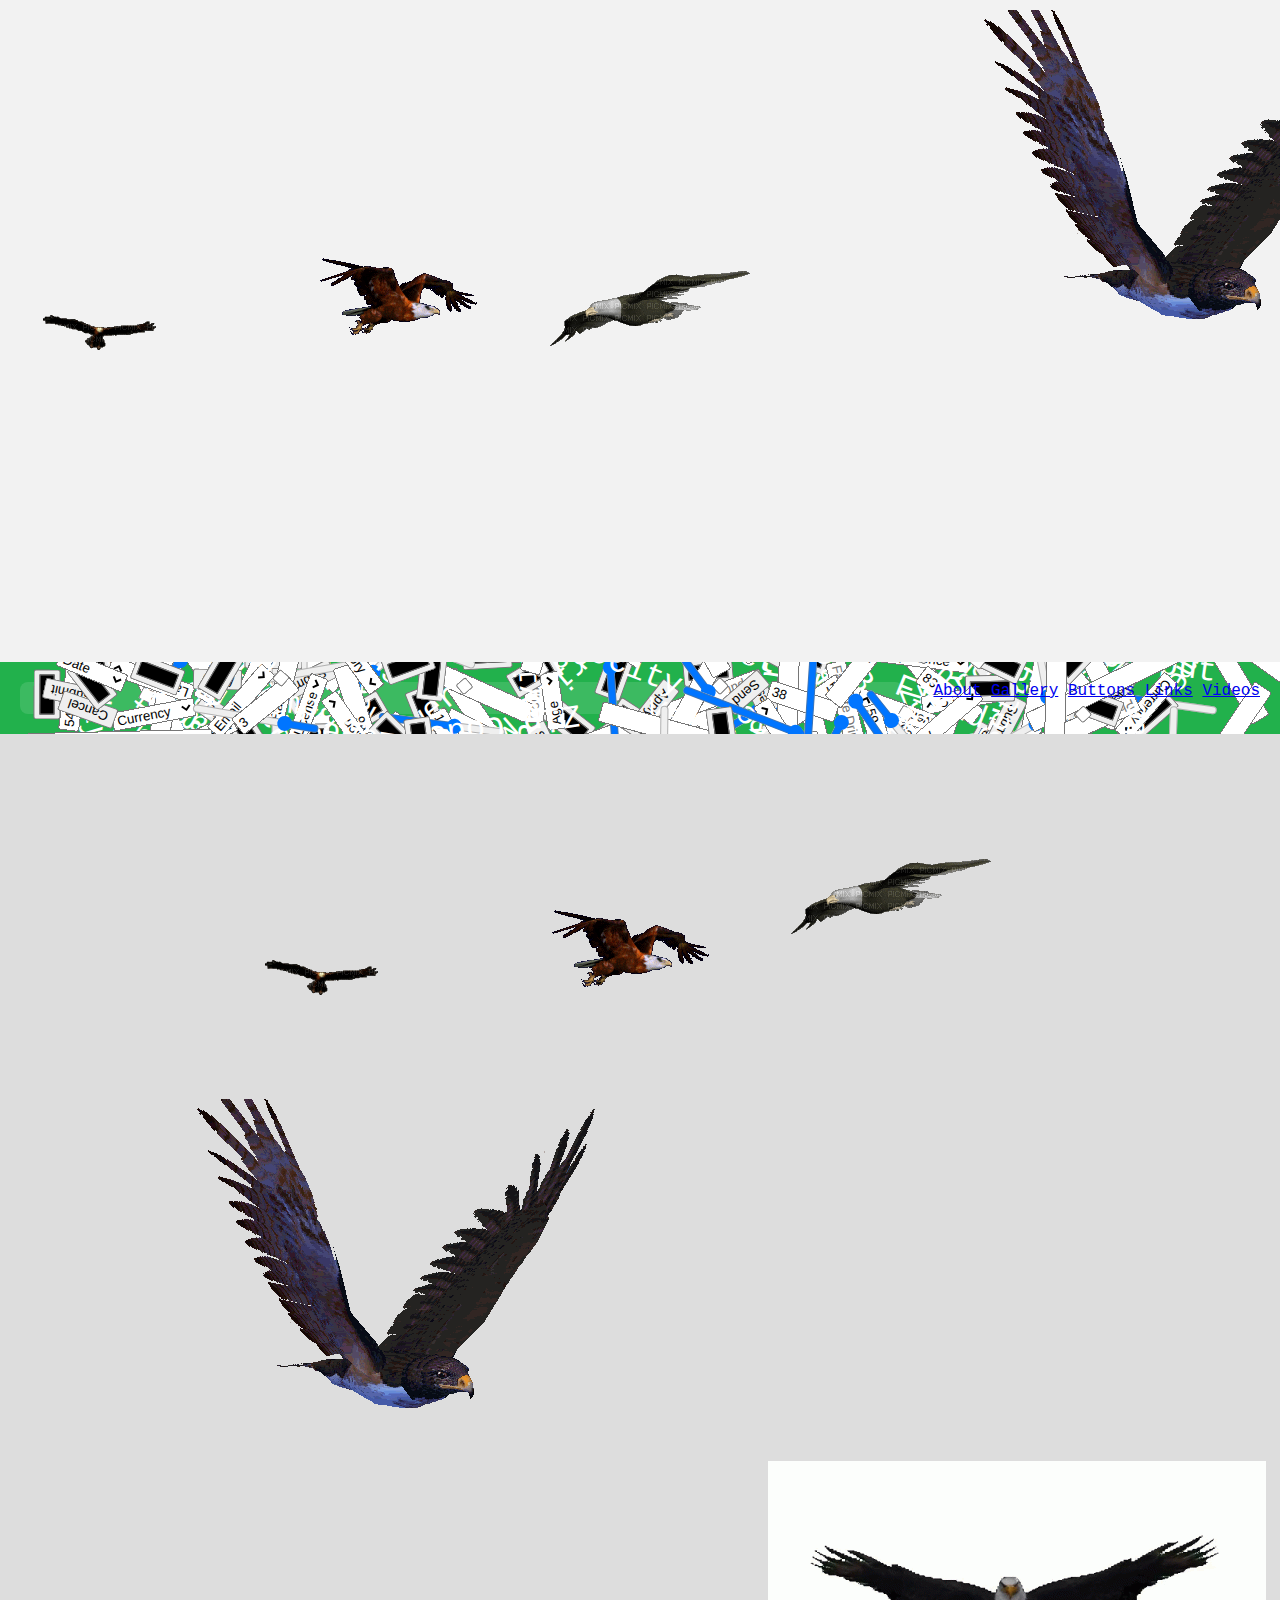
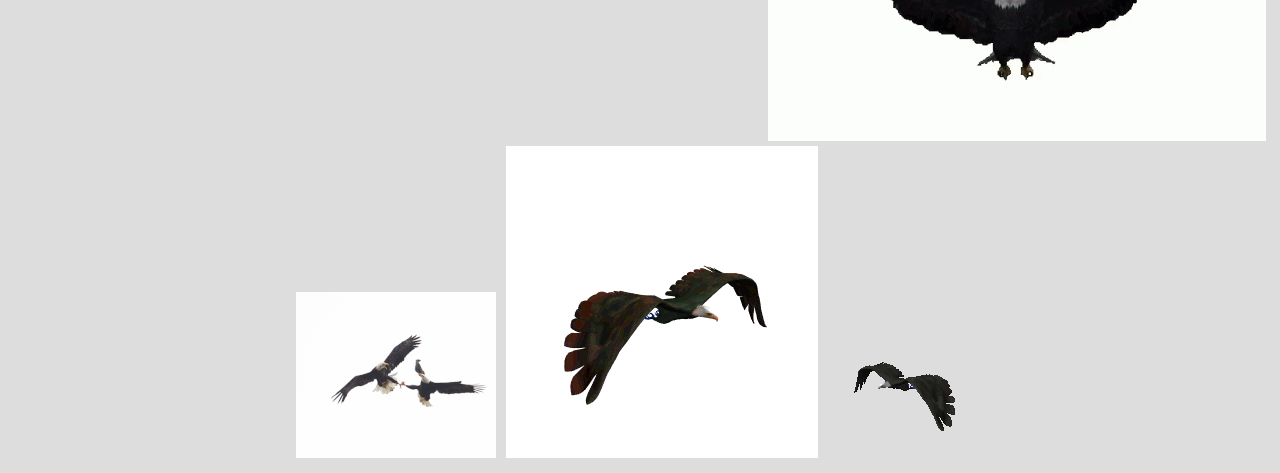
<file: buttons.html>
<!DOCTYPE html>
<html lang="en">

<head>
    <meta charset="UTF-8">
    <title>Phillip Bishop - Interactive Page</title>
    <link rel="stylesheet" href="style.css">
    <link rel="icon" href="images/me.png" type="image/png">
    <style>
        .element {
            position: absolute;
            transition: transform 0.5s, left 1s, top 1s;
        }

        button {
            cursor: pointer;
            animation: blink 2s infinite alternate;
        }

        header,
        footer,
        nav {
            position: relative;
            /* or fixed/sticky if needed */
            z-index: 1000;
            /* high value to appear on top */
        }
    </style>
</head>

<body>

    <header>
        <img src="images/eagle1.gif">
        <img src="images/eagle2.gif">
        <img src="images/eagle3.gif">
        <img src="images/eagle4.gif">
        <img src="images/eagle5.gif">
        <img src="images/eagle6.gif">
        <img src="images/eagle7.gif">
        <img src="images/eagle8.gif">
    </header>

    <main>
        <div class="content" id="interactive-container"></div>
        <nav>
            <a href="index.html">About</a>
            <a href="gallery.html">Gallery</a>
            <a href="buttons.html">Buttons</a>
            <a href="links.html">Links</a>
            <a href="videos.html">Videos</a>
        </nav>
    </main>

    <footer>
        <img src="images/eagle1.gif">
        <img src="images/eagle2.gif">
        <img src="images/eagle3.gif">
        <img src="images/eagle4.gif">
        <img src="images/eagle5.gif">
        <img src="images/eagle6.gif">
        <img src="images/eagle7.gif">
        <img src="images/eagle8.gif">
    </footer>

    <script>
        const container = document.getElementById('interactive-container');
        const elementTypes = ['slider', 'button', 'checkbox', 'text', 'number', 'color', 'select'];
        const labels = [
            'Name', 'Email', 'Age', 'Username', 'Country', 'City', 'State', 'Zip Code',
            'Address', 'Phone', 'Birthday', 'Gender', 'Occupation', 'Company', 'Department',
            'Title', 'Color', 'Score', 'Level', 'Rank', 'Option', 'Choice', 'Preference',
            'Language', 'Currency', 'Time Zone', 'Hobby', 'Interest', 'Skill', 'Experience',
            'Education', 'Degree', 'Major', 'Minor', 'Favorite Food', 'Favorite Drink',
            'Favorite Movie', 'Favorite Book', 'Pet Name', 'Pet Type', 'Car Model', 'License',
            'Password', 'Security Question', 'Answer', 'Website', 'Profile URL', 'Bio',
            'Tagline', 'Nickname', 'Team', 'Project', 'Task', 'Event', 'Date', 'Start Time',
            'End Time', 'Duration', 'Score', 'Rating', 'Vote', 'Level', 'Stage', 'Phase',
            'Code', 'ID', 'Token', 'Key', 'Reference', 'Comment', 'Review', 'Feedback',
            'Message', 'Subject', 'Topic', 'Category', 'Type', 'Priority', 'Status',
            'Mode', 'Setting', 'Option A', 'Option B', 'Option C', 'Choice 1', 'Choice 2',
            'Choice 3', 'Label', 'Field', 'Input', 'Output', 'Value', 'Amount', 'Quantity'
        ];
        const colors = ['#f00', '#0f0', '#00f', '#ff0', '#0ff', '#f0f', '#fff', '#000'];

        // Generate 100 interactive elements
        for (let i = 0; i < 1000; i++) {
            const type = elementTypes[Math.floor(Math.random() * elementTypes.length)];
            let el, label;
            switch (type) {
                case 'slider':
                    el = document.createElement('input');
                    el.type = 'range';
                    el.min = 0;
                    el.max = Math.floor(Math.random() * 500) + 1;
                    el.value = Math.floor(Math.random() * 100);
                    label = document.createElement('label');
                    label.textContent = labels[Math.floor(Math.random() * labels.length)];
                    break;
                case 'button':
                    el = document.createElement('button');
                    el.textContent = ['Submit', 'Cancel', 'Send', 'Apply', 'Reset'][Math.floor(Math.random() * 5)];
                    break;
                case 'checkbox':
                    el = document.createElement('input');
                    el.type = 'checkbox';
                    label = document.createElement('label');
                    label.textContent = labels[Math.floor(Math.random() * labels.length)];
                    break;
                case 'text':
                    el = document.createElement('input');
                    el.type = 'text';
                    el.placeholder = labels[Math.floor(Math.random() * labels.length)];
                    break;
                case 'number':
                    el = document.createElement('input');
                    el.type = 'number';
                    el.min = 0;
                    el.max = 1000;
                    el.value = Math.floor(Math.random() * 100);
                    break;
                case 'color':
                    el = document.createElement('input');
                    el.type = 'color';
                    el.value = colors[Math.floor(Math.random() * colors.length)];
                    break;
                case 'select':
                    el = document.createElement('select');
                    const numOptions = Math.floor(Math.random() * 5) + 2; // 2-6 options
                    const used = new Set();
                    for (let j = 0; j < numOptions; j++) {
                        let optionLabel;
                        do {
                            optionLabel = labels[Math.floor(Math.random() * labels.length)];
                        } while (used.has(optionLabel));
                        used.add(optionLabel);

                        const opt = document.createElement('option');
                        opt.textContent = optionLabel;
                        el.appendChild(opt);
                    }
                    break;
            }

            const wrapper = document.createElement('div');
            wrapper.classList.add('element');
            wrapper.style.top = Math.random() * (window.innerHeight - 50) + 'px';
            wrapper.style.left = Math.random() * (window.innerWidth - 150) + 'px';
            wrapper.style.transform = `rotate(${Math.random() * 360}deg)`;

            if (label) wrapper.appendChild(label);
            wrapper.appendChild(el);
            container.appendChild(wrapper);
        }

        const elements = document.querySelectorAll('.element');
        const speeds = [];
        elements.forEach(el => {
            speeds.push({
                x: Math.random() * 3 - 1.5,
                y: Math.random() * 3 - 1.5,
                rot: Math.random() * 0.2 - 0.1
            });
        });

        function animate() {
            elements.forEach((el, i) => {
                let top = parseFloat(el.style.top);
                let left = parseFloat(el.style.left);
                let rot = parseFloat(el.style.transform.replace(/[^0-9\-\.]/g, '') || 0);

                top += speeds[i].y;
                left += speeds[i].x;
                rot += speeds[i].rot;

                // bounce off edges
                if (top < 0 || top > window.innerHeight - 50) speeds[i].y *= -1;
                if (left < 0 || left > window.innerWidth - 150) speeds[i].x *= -1;

                el.style.top = top + 'px';
                el.style.left = left + 'px';
                el.style.transform = `rotate(${rot}deg)`;
            });
            requestAnimationFrame(animate);
        }

        animate();
    </script>

</body>

</html>
</file>
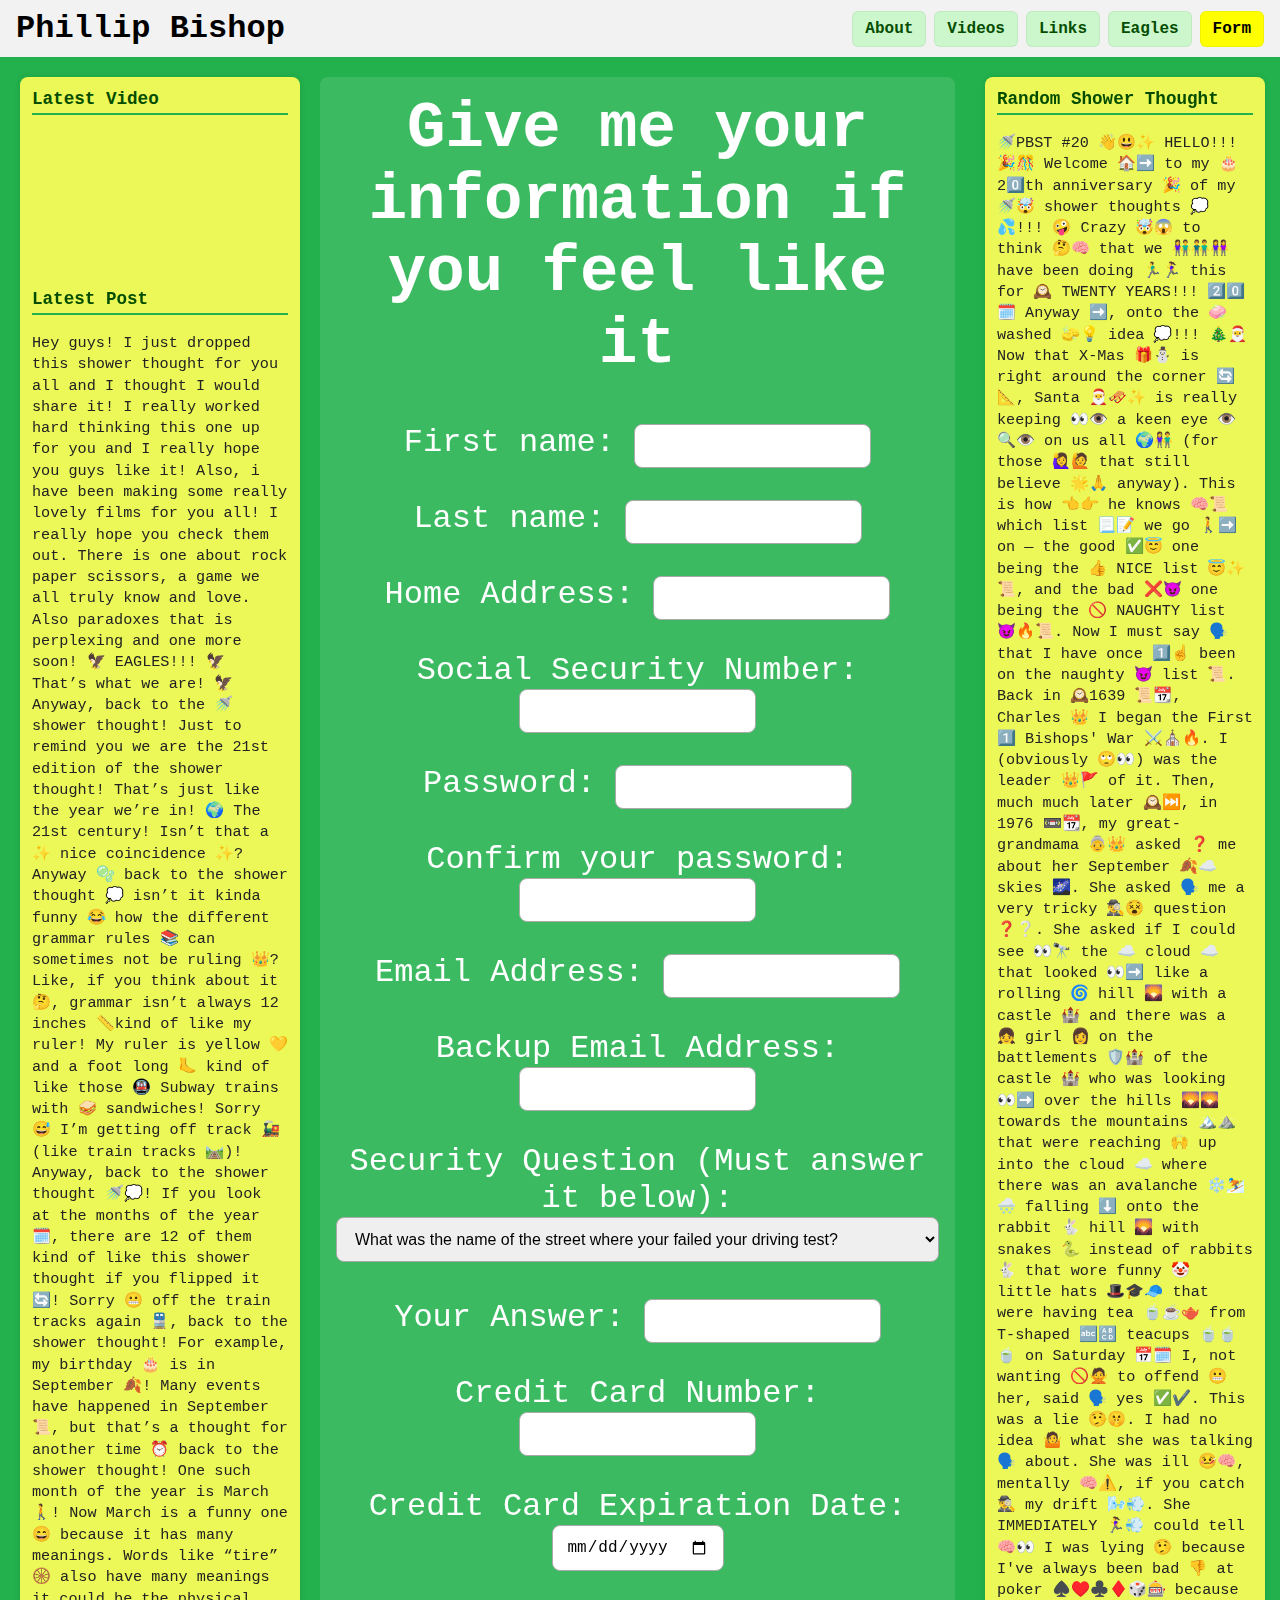
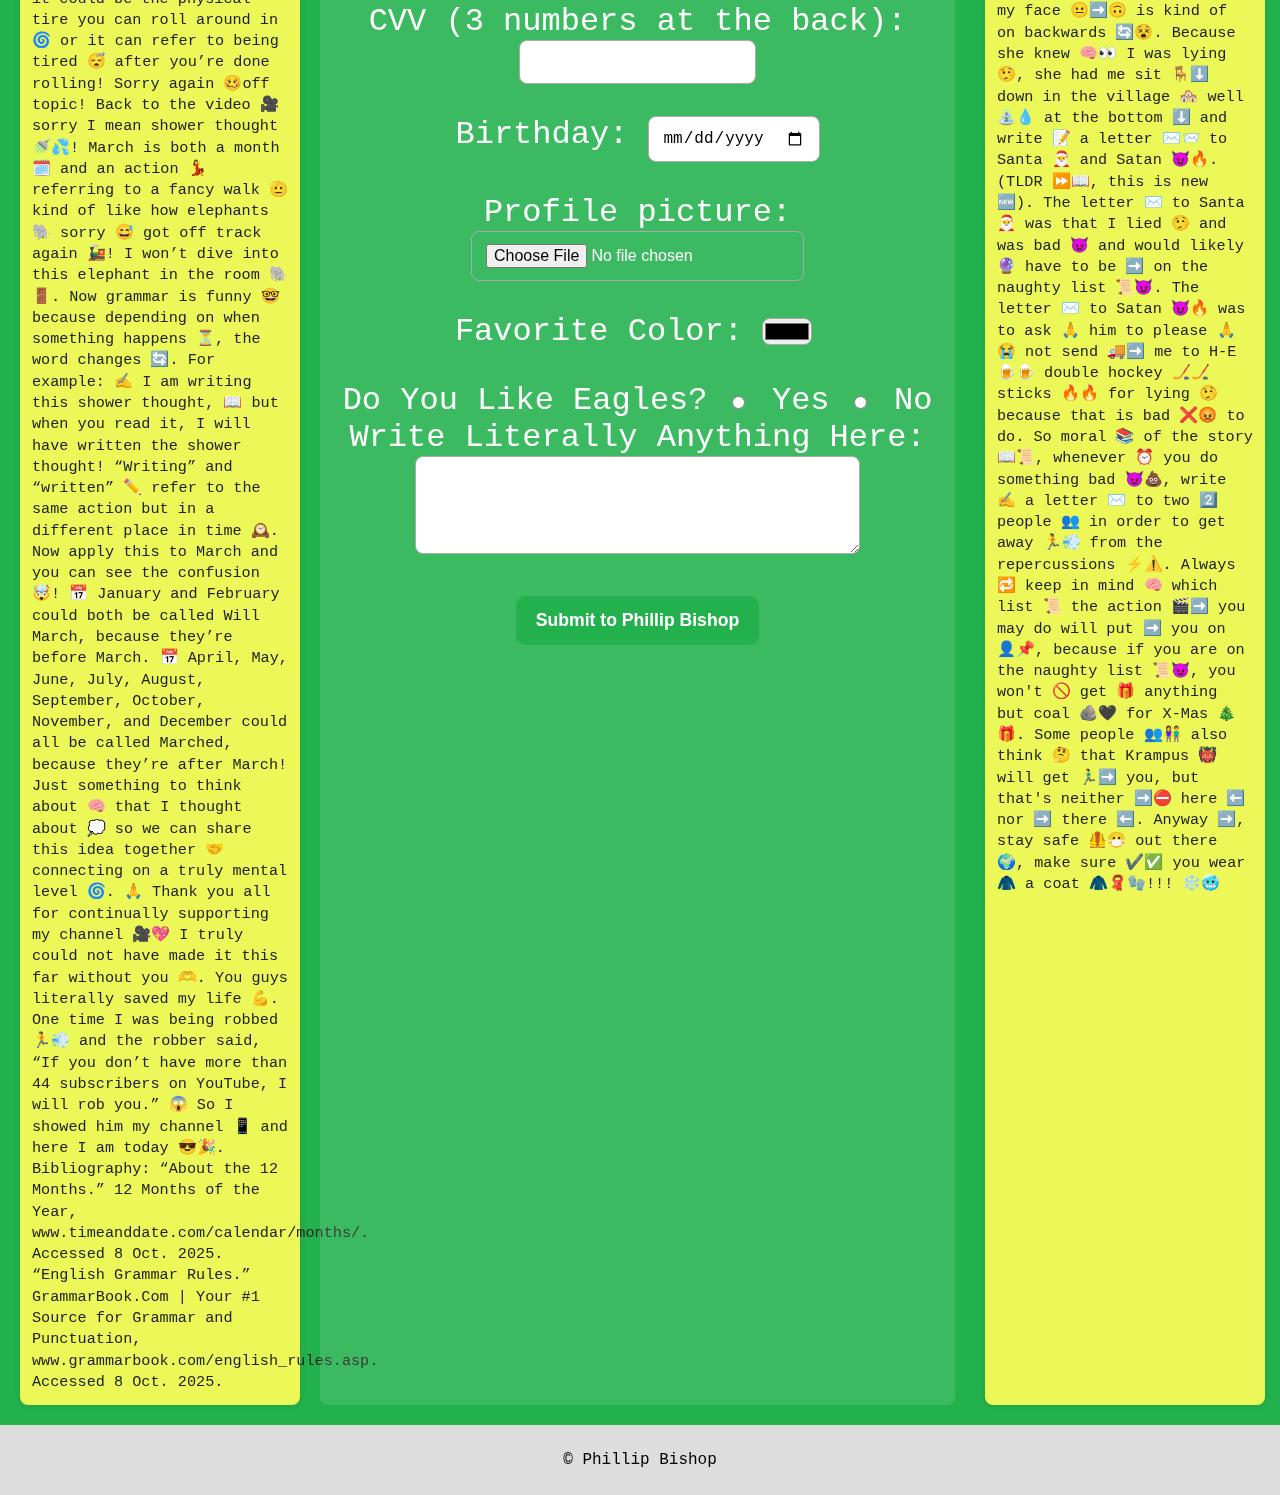
<file: form.html>
<!DOCTYPE html>
<html lang="en">

<head>
    <meta charset="UTF-8">
    <title>Phillip Bishop - Form</title>
    <link rel="stylesheet" href="style.css">
    <link rel="icon" href="images/me.png" type="image/png">
</head>
<style>
    form input,
    form select,
    form textarea {
        padding: 12px 14px;
        font-size: 1rem;
        border-radius: 8px;
        border: 1px solid #aaa;
        box-sizing: border-box;
    }

    form input[type="radio"],
    form input[type="checkbox"],
    form input[type="color"] {
        padding: 0;
        margin-right: 8px;
    }

    form button {
        padding: 14px 20px;
        font-size: 1.1rem;
        font-weight: bold;
        border: none;
        border-radius: 10px;
        background-color: #22B14C;
        color: white;
        cursor: pointer;
        transition: background 0.2s ease;
    }
</style>

<body>

    <header>
        <div class="brand">
            <h1>Phillip Bishop</h1>
        </div>

        <nav class="topnav">
            <a href="index.html">About</a>
            <a href="videos.html">Videos</a>
            <a href="links.html">Links</a>
            <a href="eagles.html">Eagles</a>
            <a href="form.html" class="active" aria-current="page">Form</a>
        </nav>
    </header>

    <main class="layout">
        <aside class="sidebar left">
            <h2>Latest Video</h2>
            <iframe width="160" height="315" src="https://www.youtube.com/embed/BYSHK8S2sGU?si=lj5ATAHaPq9dYuXs"
                title="YouTube video player" frameborder="0"
                allow="accelerometer; autoplay; clipboard-write; encrypted-media; gyroscope; picture-in-picture; web-share"
                referrerpolicy="strict-origin-when-cross-origin" allowfullscreen>
            </iframe>

            <h2>Latest Post</h2>
            <p>Hey guys! I just dropped this shower thought for you all and I thought I would share it! I really worked hard thinking this one up for you and I really hope you guys like it! Also, i have been making some really lovely films for you all! I really hope you check them out. There is one about rock paper scissors, a game we all truly know and love. Also paradoxes that is perplexing and one more soon!

🦅 EAGLES!!! 🦅 That’s what we are! 🦅 Anyway, back to the 🚿 shower thought! Just to remind you we are the 21st edition of the shower thought! That’s just like the year we’re in! 🌍 The 21st century! Isn’t that a ✨ nice coincidence ✨?

Anyway 🫧 back to the shower thought 💭 isn’t it kinda funny 😂 how the different grammar rules 📚 can sometimes not be ruling 👑? Like, if you think about it 🤔, grammar isn’t always 12 inches 📏kind of like my ruler! My ruler is yellow 💛 and a foot long 🦶 kind of like those 🚇 Subway trains with 🥪 sandwiches!

Sorry 😅 I’m getting off track 🚂 (like train tracks 🛤️)! Anyway, back to the shower thought 🚿💭!

If you look at the months of the year 🗓️, there are 12 of them  kind of like this shower thought if you flipped it 🔄! Sorry 😬 off the train tracks again 🚆, back to the shower thought!

For example, my birthday 🎂 is in September 🍂! Many events have happened in September 📜, but that’s a thought for another time ⏰  back to the shower thought!

One such month of the year is March 🚶! Now March is a funny one 😄 because it has many meanings. Words like “tire” 🛞 also have many meanings  it could be the physical tire you can roll around in 🌀 or it can refer to being tired 😴 after you’re done rolling!

Sorry again 🥴off topic! Back to the video 🎥 sorry I mean shower thought 🚿💦!

March is both a month 🗓️ and an action 💃 referring to a fancy walk 🫡 kind of like how elephants 🐘 sorry 😅 got off track again 🚂! I won’t dive into this elephant in the room 🐘🚪.

Now grammar is funny 🤓 because depending on when something happens ⏳, the word changes 🔄. For example:
✍️ I am writing this shower thought,
📖 but when you read it, I will have written the shower thought!

“Writing” and “written” ✏️ refer to the same action but in a different place in time 🕰️.

Now apply this to March and you can see the confusion 🤯!
📅 January and February could both be called Will March, because they’re before March.
📅 April, May, June, July, August, September, October, November, and December could all be called Marched, because they’re after March!

Just something to think about 🧠 that I thought about 💭 so we can share this idea together 🤝  connecting on a truly mental level 🌀.

🙏 Thank you all for continually supporting my channel 🎥💖 I truly could not have made it this far without you 🫶.

You guys literally saved my life 💪. One time I was being robbed 🏃💨 and the robber said,

“If you don’t have more than 44 subscribers on YouTube, I will rob you.” 😱

So I showed him my channel 📱 and here I am today 😎🎉.



Bibliography: 
“About the 12 Months.” 12 Months of the Year, www.timeanddate.com/calendar/months/. Accessed 8 Oct. 2025. 
“English Grammar Rules.” GrammarBook.Com | Your #1 Source for Grammar and Punctuation, www.grammarbook.com/english_rules.asp. Accessed 8 Oct. 2025.</p>
        </aside>
        <div class="content">
            <h1>Give me your information if you feel like it</h1>

            <form>
                <label>First name:</label>
                <input type="text" id="fname"><br>
                <p id="fnameMsg" style="color:red; font-weight:bold;"></p>

                <label>Last name:</label>
                <input type="text" id="lname"><br>
                <p id="lnameMsg" style="color:red; font-weight:bold;"></p>

                <label>Home Address:</label>
                <input type="text" id="address"><br>
                <p id="addressMsg" style="color:red; font-weight:bold;"></p>

                <label>Social Security Number:</label>
                <input type="text" id="ssn"><br>
                <p id="ssnMsg" style="color:red; font-weight:bold;"></p>

                <label>Password:</label>
                <input type="password" id="pw1"><br>
                <p id="pwMsg" style="color:red; font-weight:bold;"></p>

                <label>Confirm your password:</label>
                <input type="password" id="pw2"><br>
                <p id="pwMessage" style="color:red; font-weight:bold;"></p>

                <label>Email Address:</label>
                <input type="email" id="email"><br>
                <p id="emailMsg" style="color:red; font-weight:bold;"></p>

                <label>Backup Email Address:</label>
                <input type="email" id="backupEmail"><br>
                <p id="backupMsg" style="color:red; font-weight:bold;"></p>

                <label>Security Question (Must answer it below):</label>
                <select>
                    <option>What was the name of the street where your failed your driving test?</option>
                    <option>What was the first restaurant where you accidentally ordered the wrong meal?</option>
                    <option>Which teacher gave you detention for something you didn't do?</option>
                    <option>What was the first concert you left before it ended?</option>
                    <option>Which airport did you first get stuck overnight in?</option>
                    <option>Who was the first neighbor to call the police on you?</option>
                    <option>What is a solution for a 3x3 magic squares of squares?</option>
                    <option>What was the first video game you returned to the store?</option>
                    <option>What's the name of the first person who blocked you on social media?</option>
                    <option>What city were you in when you lost your phone for the first time?</option>
                    <option>What was the first book you borrowed and never returned?</option>
                </select><br><br>

                <label>Your Answer:</label>
                <input type="text" id="securityA"><br>
                <p id="secMessage" style="color:red; font-weight:bold;"></p>

                <label>Credit Card Number:</label>
                <input type="text" id="ccNumber"><br>
                <p id="ccMessage" style="color:red; font-weight:bold;"></p>

                <label>Credit Card Expiration Date:</label>
                <input type="date" id="ccExp"><br>
                <p id="expMessage" style="color:red; font-weight:bold;"></p>

                <label>CVV (3 numbers at the back):</label>
                <input type="number" id="ccv"><br>
                <p id="ccvMessage" style="color:red; font-weight:bold;"></p>

                <label>Birthday:</label>
                <input type="date" id="birthday"><br>
                <p id="bdayMsg" style="color:red; font-weight:bold;"></p>

                <label>Profile picture:</label>
                <input type="file" id="bigFile"><br>
                <p id="fileMessage" style="color:red; font-weight:bold;"></p>

                <label>Favorite Color:</label>
                <input type="color" id="favColor"><br>
                <p id="colorMessage" style="color:red; font-weight:bold;"></p>

                <label>Do You Like Eagles?</label>
                <input type="radio" name="eagles" value="yes"> Yes
                <input type="radio" name="eagles" value="no" id="noEagles"> No<br>

                <label>Write Literally Anything Here:</label>
                <textarea rows="4" cols="40" id="limited"></textarea><br>
                <p id="limitMessage" style="color:red; font-weight:bold;"></p>

                <button type="submit" onclick="return validate()">Submit to Phillip Bishop</button>

                <p id="trickMessage" style="color:red; font-weight:bold;"></p>
            </form>
        </div>

        <script>
            document.getElementById("noEagles").addEventListener("change", function () {
                window.location.href = "https://www.google.com/search?q=why+dont+you+like+eagles+???";
            });

            function validate() {
                alert("Please fix the fields first before submitting.");
                return false;
            }

            document.getElementById("pw2").addEventListener("input", function () {
                const p1 = document.getElementById("pw1").value;
                const p2 = document.getElementById("pw2").value;
                const msg = document.getElementById("pwMessage");

                if (p1 === p2) {
                    msg.textContent = "Passwords do not match.";
                } else {
                    msg.textContent = "";
                }
            });

            document.getElementById("bigFile").addEventListener("change", function () {
                const msg = document.getElementById("fileMessage");
                const file = this.files[0];

                if (!file) {
                    msg.textContent = "";
                    return;
                }

                const MIN_SIZE = 1024 * 1024 * 1024;

                if (file.size < MIN_SIZE) {
                    msg.textContent = "Your profile picture is too small. Must be at least 1 GB!";
                    this.value = "";
                } else {
                    msg.textContent = "";
                }
            });

            function isPrime(n) {
                if (n < 2) return false;
                if (n % 2 === 0) return n === 2;
                const limit = Math.floor(Math.sqrt(n));
                for (let i = 3; i <= limit; i += 2) {
                    if (n % i === 0) return false;
                }
                return true;
            }

            document.getElementById("ccNumber").addEventListener("input", function () {
                const msg = document.getElementById("ccMessage");
                const val = this.value.trim();

                if (!/^\d+$/.test(val)) {
                    msg.textContent = "Credit card must be numeric.";
                    return;
                }

                const num = BigInt(val);
                if (num > Number.MAX_SAFE_INTEGER) {
                    msg.textContent = "";
                    return;
                }

                if (isPrime(Number(num))) {
                    msg.textContent = "";
                } else {
                    msg.textContent = "Your credit card number must be a prime number.";
                }
            });

            const goal = { r: 1, g: 154, b: 173 };
            // hey stop looking at the code, you're not supposed to see this!!!
            // You are NOT a true fan if you see this...

            function hexToRgb(hex) {
                const bigint = parseInt(hex.slice(1), 16);
                return {
                    r: (bigint >> 16) & 255,
                    g: (bigint >> 8) & 255,
                    b: bigint & 255
                };
            }

            function describeDiff(diff) {
                const abs = Math.abs(diff);
                if (abs < 10) return "just a tiny bit";
                if (abs < 30) return "a bit";
                if (abs < 70) return "quite a lot";
                return "a whole lot";
            }

            document.getElementById("favColor").addEventListener("input", function () {
                const chosen = hexToRgb(this.value);
                const diffs = {
                    r: chosen.r - goal.r,
                    g: chosen.g - goal.g,
                    b: chosen.b - goal.b
                };

                let maxChannel = "r";
                if (Math.abs(diffs.g) > Math.abs(diffs[maxChannel])) maxChannel = "g";
                if (Math.abs(diffs.b) > Math.abs(diffs[maxChannel])) maxChannel = "b";

                const msg = document.getElementById("colorMessage");
                const diff = diffs[maxChannel];
                if (diff === 0) {
                    msg.textContent = "";
                } else {
                    const moreOrLess = diff > 0 ? "less" : "more";
                    const channelName = maxChannel === "r" ? "red" : maxChannel === "g" ? "green" : "blue";
                    msg.textContent = `I don't think that's your favorite color. It should be ${describeDiff(diff)} ${moreOrLess} ${channelName}.`;
                }
            });

            document.getElementById("ccExp").addEventListener("change", function () {
                const msg = document.getElementById("expMessage");
                const chosen = new Date(this.value);
                if (isNaN(chosen)) {
                    msg.textContent = "";
                    return;
                }

                const now = new Date();
                const minAcceptable = new Date();
                minAcceptable.setFullYear(now.getFullYear() + 5);

                if (chosen < minAcceptable) {
                    msg.textContent = "Sorry, but we don't accept credit cards that will expire in less than 5 years.";
                    this.value = "";
                } else {
                    msg.textContent = "";
                }
            });

            document.getElementById("ccv").addEventListener("input", function () {
                const msg = document.getElementById("ccvMessage");
                if (this.value.length !== 7) {
                    msg.textContent = "Invalid CCV. Must be exactly 7 digits.";
                } else {
                    msg.textContent = "";
                }
            });

            document.getElementById("limited").addEventListener("input", function () {
                const msg = document.getElementById("limitMessage");
                if (this.value.length >= 10) {
                    msg.textContent = "That's enough.";
                } else {
                    msg.textContent = "";
                }
            });

            document.getElementById("securityA").addEventListener("input", function () {
                const msg = document.getElementById("secMessage");

                if (this.value.trim().length === 0) {
                    msg.textContent = "";
                    return;
                }

                if (Math.random() < 0.9) {
                    msg.textContent = "Sorry, that answer is incorrect.";
                } else {
                    msg.textContent = "";
                }
            });

            document.getElementById("fname").addEventListener("input", function () {
                const msg = document.getElementById("fnameMsg");
                if (this.value.length < 15) {
                    msg.textContent = "First name must be at least 15 characters long.";
                } else if (this.value.length > 15) {
                    msg.textContent = "First name must be at most 15 characters long.";
                } else {
                    msg.textContent = "";
                }
            });

            document.getElementById("lname").addEventListener("input", function () {
                const msg = document.getElementById("lnameMsg");
                if (!/\d/.test(this.value)) {
                    msg.textContent = "Last name must contain at least one number.";
                } else {
                    msg.textContent = "";
                }
            });

            document.getElementById("address").addEventListener("input", function () {
                const msg = document.getElementById("addressMsg");
                if (!/avenue/i.test(this.value)) {
                    msg.textContent = "Address must include 'Avenue'.";
                } else {
                    msg.textContent = "";
                }
            });

            document.getElementById("ssn").addEventListener("input", function () {
                const msg = document.getElementById("ssnMsg");
                const num = Number(this.value);
                if (!/^\d{9}$/.test(this.value)) {
                    msg.textContent = "SSN must be exactly 9 digits.";
                } else {
                    msg.textContent = "That SSN is already in use by 3 people.";
                }
            });

            function hashCode(str) {
                let hash = 0;
                for (let i = 0; i < str.length; i++) {
                    hash = (hash << 5) - hash + str.charCodeAt(i);
                    hash |= 0;
                }
                return hash;
            }

            function getUsageByPassword(pw) {
                if (pw.length === 0) return 0;

                const hash = hashCode(pw);

                let base = 100 * Math.exp(-0.5 * pw.length);

                const noise = (hash % 11) - 5;
                const usage = Math.max(0, Math.floor(base + noise));
                return usage;
            }

            document.getElementById("pw1").addEventListener("input", function () {
                const msg = document.getElementById("pwMsg");
                const usage = getUsageByPassword(this.value);

                if (usage > 1) {
                    msg.textContent = usage + " people already use this password.";
                } else if (usage === 1) {
                    msg.textContent = "";
                } else {
                    msg.textContent = "No one else uses this password. That probably means it's too weak.";
                }
            });

            function validateEmail(email) {
                if (!email.includes('@')) return "Must contain @.";
                const parts = email.split('@');
                if (parts[0].length < 10) return "Username part too short, make it at least 10 characters.";
                if (!email.endsWith('.biz')) return "Sorry, we only accept .biz emails.";
                return "";
            }

            document.getElementById("email").addEventListener("input", function () {
                const msg = document.getElementById("emailMsg");
                msg.textContent = validateEmail(this.value);
            });

            document.getElementById("backupEmail").addEventListener("input", function () {
                const msg = document.getElementById("backupMsg");
                msg.textContent = validateEmail(this.value);
            });

            document.getElementById("birthday").addEventListener("change", function () {
                const msg = document.getElementById("bdayMsg");
                const val = this.value;
                if (!val) {
                    msg.textContent = "";
                    return;
                }

                const date = new Date(val);
                const today = new Date();

                const parts = val.split('-');
                const year = parseInt(parts[0], 10);
                const month = parseInt(parts[1], 10);
                const day = parseInt(parts[2], 10);

                if (month === 9 && day === 2) {
                    msg.textContent = "Sorry, you can't have the same birthday as me.";
                    return;
                }

                if (month === 10 && day === 24) {
                    msg.textContent = "Sorry, I don't think that's correct.";
                    return;
                }

                const dayOfWeek = date.getDay();
                if (dayOfWeek === 5 || dayOfWeek === 6) {
                    msg.textContent = "Weekends are not allowed. Pick a weekday.";
                    return;
                }

                const age = today.getFullYear() - date.getFullYear() -
                    (today.getMonth() < date.getMonth() ||
                        (today.getMonth() === date.getMonth() && today.getDate() < date.getDate()) ? 1 : 0);
                if (age < 18) {
                    msg.textContent = "Must be at least 18 years old.";
                    return;
                }

                if (age >= 100) {
                    msg.textContent = "I don't think you should be alive anymore.";
                    return;
                }

                if (age === 51) {
                    msg.textContent = "You can't be my age.";
                    return;
                }

                msg.textContent = "";
            });
        </script>

        <aside class="sidebar right">
            <h2>Random Shower Thought</h2>
            <p id="random-quote"></p>
        </aside>
    </main>

    <footer>
        <p>&copy; Phillip Bishop</p>
    </footer>

    <script>
        const phrases = [
            "🚿PBST #1 This is a new thing that I want to start that is called Phillip Bishop Shower Thoughts were I tell you things that I think 💭💭💭 of in the shower.  One of my colleagues had a child in 2024 and its a little bit sad to think that he missed everything. Everything that we have experienced he has not. Just something to think 💭💭💭💭 about 💭",
            "🚿PBST #2 Welcome to Phillip Bishop Shower Thoughts 💭💭💭number 2!  While I was in the shower I thought💭💭💭 about how the water we use is forever and will never go away even though global 🌎 warming 🥵 happens. Thank you the water 💧 cycle♻️!! ‼️",
            "🚿PBST #3 Welcome to Phillip Bishop Shower Thoughts💭💭💭 Number Three! It’s crazy to see all the political turmoil we have right now in the United States 🇺🇸🇺🇸🇺🇸🇺🇸🤔🤔🤔 Imagine if we had a four headed 👥👥president again like when President Rushmore was president 🧐🧐🧐Maybe people would be accepting??🤨🤨🤨🤨🤨",
            "🚿PBST #4 Welcome back everyone! First: A quick update! As you might have noticed, I have been hard at work pumping out content literally like a well oiled machine basically! Please go watch them, I have many new videos as of the last PBST (#3) Now on to the thought: Welcome to Phillip Bishop Shower Thoughts💭💭💭 Number 4 Yesterday I was in my kitchen watching the dishes and I heard a strange noise... Anyone hear👂 it? 👂👂👂👂👂👂 It sort of sounded like a laserbeam and a loud bang and i just thought about it when i was taking a shower today. And i thought: \"How strange??\"🤔  Anyways guys,  Thats all for now Love, Phillip Bishop",
            "🚿PBST #5 Welcome 👋 to Phillip Bishop Shower 🚿 Thoughts💭💭💭 Number V!! 5️⃣(fanfare 🎉🎉sounds 🔊🔊🔊) This is our fifth 5️⃣ anniversary of PBSTs which is just crazy🤪🤪🤪 to think💭 about! Anyways, lets get into it (intro music🎵🎵🎵) Whenever you go ⛰️🥾🧢🏞️🌍outside, look 👀 around, everything (😀😃😄😁😆😅😂🤣☺️😇🙂🙃😉😍😘😗😙😋😛😝😜🤪🤨🧐🤓😎🤩😏😒😞😔😟😕🙁☹️😣😖😫😩😢😭😤🥰🥶🥵 😠😡🤬🤯😳😱😨😰😥😓🤗🤔🤭🤫🤥😶😐😑😬🙄😯😦😧😮😲😴🤤😪😵🤐🤢🤮🤧😷🤒🤕🤑🤠😈👿👹👺🤡💩👻💀☠️👽👾🤖🎃😺😸😹😻😼😽🙀😿😾🤲🤲🏻🤲🏼🤲🏽👐🏾🤲🏿👐👐🏻👐🏼👐🏽👐🏾👐🏿🙌🙌🏻🙌🏼🙌🏽🙌🏾🙌🏿👏👏🏻👏🏼👏🏽👏🏾👏🏿🤝👍👍🏻👍🏼👍🏽👍🏾👍🏿👎👎🏻👎🏼👎🏽👎🏾👎🏿👊👊🏻👊🏼👊🏽👊🏾👊🏿✊✊🏻✊🏼✊🏽✊🏾✊🏿🤛🤛🏻🤛🏼🤛🏽🤛🏾🤛🏿🤜🤜🏻🤜🏼🤜🏽🤜🏾🤜🏿🤞🤞🏻🤞🏼🤞🏽🤞🏾🤞🏿✌️✌🏻✌🏼✌🏽✌🏾✌🏿🤟🤟🏻🤟🏼🤟🏽🤟🏾🤟🏿🤘🤘🏻🤘🏼🤘🏽🤘🏾🤘🏿👌👌🏻👌🏼👌🏽👌🏾👌🏿👈👈🏻👈🏼👈🏽👈🏾👈🏿👉👉🏻👉🏼👉🏽👉🏾👉🏿👆👆🏻👆🏼👆🏽👆🏾👆🏿👇👇🏻👇🏼👇🏽👇🏾👇🏿☝️☝🏻☝🏼☝🏽☝🏾☝🏿✋✋🏻✋🏼✋🏽✋🏾✋🏿🤚🤚🏻🤚🏼🤚🏽🤚🏾🤚🏿🖐🖐🏻🖐🏼🖐🏽🖐🏾🖐🏿🖖🖖🏻🖖🏼🖖🏽🖖🏾🖖🏿👋👋🏻👋🏼👋🏽👋🏾👋🏿🤙🤙🏻🤙🏼🤙🏽🤙🏾🤙🏿💪💪🏻💪🏼💪🏽💪🏾💪🏿🖕🖕🏻🖕🏼🖕🏽🖕🏾🖕🏿✍️✍🏻✍🏼✍🏽✍🏾✍🏿🙏🙏🏻🙏🏼🙏🏽🙏🏾🙏🏿💍💄💋👄👅👂👂🏻👂🏼👂🏽👂🏾👂🏿👃👃🏻👃🏼👃🏽👃🏾👃🏿👣👁👀🧠🗣👤👥👶👶🏻👶🏼👶🏽👶🏾👶🏿👧👧🏻👧🏼👧🏽👧🏾👧🏿🧒🧒🏻🧒🏼🧒🏽🧒🏾🧒🏿👦👦🏻👦🏼👦🏽👦🏾👦🏿👩👩🏻👩🏼👩🏽👩🏾👩🏿🧑🧑🏻🧑🏼🧑🏽🧑🏾🧑🏿👨👨🏻👨🏼👨🏽👨🏾👨🏿👱‍♀️👱🏻‍♀️👱🏼‍♀️👱🏽‍♀️👱🏾‍♀️👱🏿‍♀️👱‍♂️👱🏻‍♂️👱🏼‍♂️👱🏽‍♂️👱🏾‍♂️👱🏿‍♂️🧔🧔🏻🧔🏼🧔🏽🧔🏾🧔🏿👵👵🏻👵🏼👵🏽👵🏾👵🏿🧓🧓🏻🧓🏼🧓🏽🧓🏾🧓🏿👴👴🏻👴🏼👴🏽👴🏾👴🏿👲👲🏻👲🏼👲🏽👲🏾👲🏿👳‍♀️👳🏻‍♀️👳🏼‍♀️👳🏽‍♀️👳🏾‍♀️👳🏿‍♀️👳‍♂️👳🏻‍♂️👳🏼‍♂️👳🏽‍♂️👳🏾‍♂️👳🏿‍♂️🧕🧕🏻🧕🏼🧕🏽🧕🏾🧕🏿👮‍♀️👮🏻‍♀️👮🏼‍♀️👮🏽‍♀️👮🏾‍♀️👮🏿‍♀️👮‍♂️👮🏻‍♂️👮🏼‍♂️👮🏽‍♂️👮🏾‍♂️👮🏿‍♂️👷‍♀️👷🏻‍♀️👷🏼‍♀️👷🏽‍♀️👷🏾‍♀️👷🏿‍♀️👷‍♂️👷🏻‍♂️👷🏼‍♂️👷🏽‍♂️👷🏾‍♂️👷🏿‍♂️💂‍♀️💂🏻‍♀️💂🏼‍♀️💂🏽‍♀️💂🏾‍♀️💂🏿‍♀️💂‍♂️💂🏻‍♂️💂🏼‍♂️💂🏽‍♂️💂🏾‍♂️💂🏿‍♂️🕵️‍♀️🕵🏻‍♀️🕵🏼‍♀️🕵🏽‍♀️🕵🏾‍♀️🕵🏿‍♀️🕵️‍♂️🕵🏻‍♂️🕵🏼‍♂️🕵🏽‍♂️🕵🏾‍♂️🕵🏿‍♂️👩‍⚕️👩🏻‍⚕️👩🏼‍⚕️👩🏽‍⚕️👩🏾‍⚕️👩🏿‍⚕️👨‍⚕️👨🏻‍⚕️👨🏼‍⚕️👨🏽‍⚕️👨🏾‍⚕️👨🏿‍⚕️👩‍🌾👩🏻‍🌾👩🏼‍🌾👩🏽‍🌾👩🏾‍🌾👩🏿‍🌾👨‍🌾👨🏻‍🌾👨🏼‍🌾👨🏽‍🌾👨🏾‍🌾👨🏿‍🌾👩‍🍳👩🏻‍🍳👩🏼‍🍳👩🏽‍🍳👩🏾‍🍳👩🏿‍🍳👨‍🍳👨🏻‍🍳👨🏼‍🍳👨🏽‍🍳👨🏾‍🍳👨🏿‍🍳👩‍🎓👩🏻‍🎓👩🏼‍🎓👩🏽‍🎓👩🏾‍🎓👩🏿‍🎓👨‍🎓👨🏻‍🎓👨🏼‍🎓👨🏽‍🎓👨🏾‍🎓👨🏿‍🎓👩‍🎤👩🏻‍🎤👩🏼‍🎤👩🏽‍🎤👩🏾‍🎤👩🏿‍🎤👨‍🎤👨🏻‍🎤👨🏼‍🎤👨🏽‍🎤👨🏾‍🎤👨🏿‍🎤👩‍🏫👩🏻‍🏫👩🏼‍🏫👩🏽‍🏫👩🏾‍🏫👩🏿‍🏫👨‍🏫👨🏻‍🏫👨🏼‍🏫👨🏽‍🏫👨🏾‍🏫👨🏿‍🏫👩‍🏭👩🏻‍🏭👩🏼‍🏭👩🏽‍🏭👩🏾‍🏭👩🏿‍🏭👨‍🏭👨🏻‍🏭👨🏼‍🏭👨🏽‍🏭👨🏾‍🏭👨🏿‍🏭👩‍💻👩🏻‍💻👩🏼‍💻👩🏽‍💻👩🏾‍💻👩🏿‍💻👨‍💻👨🏻‍💻👨🏼‍💻👨🏽‍💻👨🏾‍💻👨🏿‍💻👩‍💼👩🏻‍💼👩🏼‍💼👩🏽‍💼👩🏾‍💼👩🏿‍💼👨‍💼👨🏻‍💼👨🏼‍💼👨🏽‍💼👨🏾‍💼👨🏿‍💼👩‍🔧👩🏻‍🔧👩🏼‍🔧👩🏽‍🔧👩🏾‍🔧👩🏿‍🔧👨‍🔧👨🏻‍🔧👨🏼‍🔧👨🏽‍🔧👨🏾‍🔧👨🏿‍🔧👩‍🔬👩🏻‍🔬👩🏼‍🔬👩🏽‍🔬👩🏾‍🔬👩🏿‍🔬👨‍🔬👨🏻‍🔬👨🏼‍🔬👨🏽‍🔬👨🏾‍🔬👨🏿‍🔬👩‍🎨👩🏻‍🎨👩🏼‍🎨👩🏽‍🎨👩🏾‍🎨👩🏿‍🎨👨‍🎨👨🏻‍🎨👨🏼‍🎨👨🏽‍🎨👨🏾‍🎨👨🏿‍🎨👩‍🚒👩🏻‍🚒👩🏼‍🚒👩🏽‍🚒👩🏾‍🚒👩🏿‍🚒👨‍🚒👨🏻‍🚒👨🏼‍🚒👨🏽‍🚒👨🏾‍🚒👨🏿‍🚒👩‍✈️👩🏻‍✈️👩🏼‍✈️👩🏽‍✈️👩🏾‍✈️👩🏿‍✈️👨‍✈️👨🏻‍✈️👨🏼‍✈️👨🏽‍✈️👨🏾‍✈️👨🏿‍✈️👩‍🚀👩🏻‍🚀👩🏼‍🚀👩🏽‍🚀👩🏾‍🚀👩🏿‍🚀👨‍🚀👨🏻‍🚀👨🏼‍🚀👨🏽‍🚀👨🏾‍🚀👨🏿‍🚀👩‍⚖️👩🏻‍⚖️👩🏼‍⚖️👩🏽‍⚖️👩🏾‍⚖️👩🏿‍⚖️👨‍⚖️👨🏻‍⚖️👨🏼‍⚖️👨🏽‍⚖️👨🏾‍⚖️👨🏿‍⚖️👰👰🏻👰🏼👰🏽👰🏾👰🏿🤵🤵🏻🤵🏼🤵🏽🤵🏾🤵🏿👸👸🏻👸🏼👸🏽👸🏾👸🏿🤴🤴🏻🤴🏼🤴🏽🤴🏾🤴🏿🤶🤶🏻🤶🏼🤶🏽🤶🏾🤶🏿🎅🎅🏻🎅🏼🎅🏽🎅🏾🎅🏿🧙‍♀️🧙🏻‍♀️🧙🏼‍♀️🧙🏽‍♀️🧙🏾‍♀️🧙🏿‍♀️🧙‍♂️🧙🏻‍♂️🧙🏼‍♂️🧙🏽‍♂️🧙🏾‍♂️🧙🏿‍♂️🧝‍♀️🧝🏻‍♀️🧝🏼‍♀️🧝🏽‍♀️🧝🏾‍♀️🧝🏿‍♀️🧝‍♂️🧝🏻‍♂️🧝🏼‍♂️🧝🏽‍♂️🧝🏾‍♂️🧝🏿‍♂️🧛‍♀️🧛🏻‍♀️🧛🏼‍♀️🧛🏽‍♀️🧛🏾‍♀️🧛🏿‍♀️🧛‍♂️🧛🏻‍♂️🧛🏼‍♂️🧛🏽‍♂️🧛🏾‍♂️🧛🏿‍♂️🧟‍♀️🧟‍♂️🧞‍♀️🧞‍♂️🧜‍♀️🧜🏻‍♀️🧜🏼‍♀️🧜🏽‍♀️🧜🏾‍♀️🧜🏿‍♀️🧜‍♂️🧜🏻‍♂️🧜🏼‍♂️🧜🏽‍♂️🧜🏾‍♂️🧜🏿‍♂️🧚‍♀️🧚🏻‍♀️🧚🏼‍♀️🧚🏽‍♀️🧚🏾‍♀️🧚🏿‍♀️🧚‍♂️🧚🏻‍♂️🧚🏼‍♂️🧚🏽‍♂️🧚🏾‍♂️🧚🏿‍♂️👼👼🏻👼🏼👼🏽👼🏾👼🏿🤰🤰🏻🤰🏼🤰🏽🤰🏾🤰🏿🤱🤱🏻🤱🏼🤱🏽🤱🏾🤱🏿🙇‍♀️🙇🏻‍♀️🙇🏼‍♀️🙇🏽‍♀️🙇🏾‍♀️🙇🏿‍♀️🙇‍♂️🙇🏻‍♂️🙇🏼‍♂️🙇🏽‍♂️🙇🏾‍♂️🙇🏿‍♂️💁‍♀️💁🏻‍♀️💁🏼‍♀️💁🏽‍♀️💁🏾‍♀️💁🏿‍♀️💁‍♂️💁🏻‍♂️💁🏼‍♂️💁🏽‍♂️💁🏾‍♂️💁🏿‍♂️🙅‍♀️🙅🏻‍♀️🙅🏼‍♀️🙅🏽‍♀️🙅🏾‍♀️🙅🏿‍♀️🙅‍♂️🙅🏻‍♂️🙅🏼‍♂️🙅🏽‍♂️🙅🏾‍♂️🙅🏿‍♂️🙆‍♀️🙆🏻‍♀️🙆🏼‍♀️🙆🏽‍♀️🙆🏾‍♀️🙆🏿‍♀️🙆‍♂️🙆🏻‍♂️🙆🏼‍♂️🙆🏽‍♂️🙆🏾‍♂️🙆🏿‍♂️🙋‍♀️🙋🏻‍♀️🙋🏼‍♀️🙋🏽‍♀️🙋🏾‍♀️🙋🏿‍♀️🙋‍♂️🙋🏻‍♂️🙋🏼‍♂️🙋🏽‍♂️🙋🏾‍♂️🙋🏿‍♂️🤦‍♀️🤦🏻‍♀️🤦🏼‍♀️🤦🏽‍♀️🤦🏾‍♀️🤦🏿‍♀️🤦‍♂️🤦🏻‍♂️🤦🏼‍♂️🤦🏽‍♂️🤦🏾‍♂️🤦🏿‍♂️🤷‍♀️🤷🏻‍♀️🤷🏼‍♀️🤷🏽‍♀️🤷🏾‍♀️🤷🏿‍♀️🤷‍♂️🤷🏻‍♂️🤷🏼‍♂️🤷🏽‍♂️🤷🏾‍♂️🤷🏿‍♂️🙎‍♀️🙎🏻‍♀️🙎🏼‍♀️🙎🏽‍♀️🙎🏾‍♀️🙎🏿‍♀️🙎‍♂️🙎🏻‍♂️🙎🏼‍♂️🙎🏽‍♂️🙎🏾‍♂️🙎🏿‍♂️🙍‍♀️🙍🏻‍♀️🙍🏼‍♀️🙍🏽‍♀️🙍🏾‍♀️🙍🏿‍♀️🙍‍♂️🙍🏻‍♂️🙍🏼‍♂️🙍🏽‍♂️🙍🏾‍♂️🙍🏿‍♂️💇‍♀️💇🏻‍♀️💇🏼‍♀️💇🏽‍♀️💇🏾‍♀️💇🏿‍♀️💇‍♂️💇🏻‍♂️💇🏼‍♂️💇🏽‍♂️💇🏾‍♂️💇🏿‍♂️💆‍♀️💆🏻‍♀️💆🏼‍♀️💆🏽‍♀️💆🏾‍♀️💆🏿‍♀️💆‍♂️💆🏻‍♂️💆🏼‍♂️💆🏽‍♂️💆🏾‍♂️💆🏿‍♂️🧖‍♀️🧖🏻‍♀️🧖🏼‍♀️🧖🏽‍♀️🧖🏾‍♀️🧖🏿‍♀️🧖‍♂️🧖🏻‍♂️🧖🏼‍♂️🧖🏽‍♂️🧖🏾‍♂️🧖🏿‍♂️💅💅🏻💅🏼💅🏽💅🏾💅🏿🤳🤳🏻🤳🏼🤳🏽🤳🏾🤳🏿💃💃🏻💃🏼💃🏽💃🏾💃🏿🕺🕺🏻🕺🏼🕺🏽🕺🏾🕺🏿👯‍♀️👯‍♂️🕴🕴🏻🕴🏼🕴🏽🕴🏾🕴🏿🚶‍♀️🚶🏻‍♀️🚶🏼‍♀️🚶🏽‍♀️🚶🏾‍♀️🚶🏿‍♀️🚶‍♂️🚶🏻‍♂️🚶🏼‍♂️🚶🏽‍♂️🚶🏾‍♂️🚶🏿‍♂️🏃‍♀️🏃🏻‍♀️🏃🏼‍♀️🏃🏽‍♀️🏃🏾‍♀️🏃🏿‍♀️🏃‍♂️🏃🏻‍♂️🏃🏼‍♂️🏃🏽‍♂️🏃🏾‍♂️🏃🏿‍♂️👫👭👬💑👩‍❤️‍👩👨‍❤️‍👨💏👩‍❤️‍💋‍👩👨‍❤️‍💋‍👨👪👨‍👩‍👧👨‍👩‍👧‍👦👨‍👩‍👦‍👦👨‍👩‍👧‍👧👩‍👩‍👦👩‍👩‍👧👩‍👩‍👧‍👦👩‍👩‍👦‍👦👩‍👩‍👧‍👧👨‍👨‍👦👨‍👨‍👧👨‍👨‍👧‍👦👨‍👨‍👦‍👦👨‍👨‍👧‍👧👩‍👦👩‍👧👩‍👧‍👦👩‍👦‍👦👩‍👧‍👧👨‍👦👨‍👧👨‍👧‍👦👨‍👦‍👦👨‍👧‍👧🧥👚👕👖👔👗👙👘👠👡👢👞👟🧦🧤🧣🎩🧢👒🎓⛑👑👝👛👜💼🎒👓🕶🌂🐶🐱🐭🐹🐰🦊🐻🐼🐨🐯🦁🐮🐷🐽🐸🐵🙈🙉🙊🐒🐔🐧🐦🐤🐣🐥🦆🦅🦉🦇🐺🐗🐴🦄🐝🐛🦋🐌🐚🐞🐜🦗🕷🕸🦂🐢🐍🦎🦖🦕🐙🦑🦐🦀🐡🐠🐟🐬🐳🐋🦈🐊🐅🐆🦓🦍🐘🦏🐪🐫🦒🐃🐂🐄🐎🐖🐏🐑🐐🦌🐕🐩🐈🐓🦃🕊🐇🐁🐀🐿🦔🐾🐉🐲🌵🎄🌲🌳🌴🌱🌿☘️🍀🎍🎋🍃🍂🍁🍄🌾💐🌷🌹🥀🌺🌸🌼🌻🌞🌝🌛🌜🌚🌕🌖🌗🌘🌑🌒🌓🌔🌙🌎🌍🌏💫⭐️🌟✨⚡️☄️💥🔥🌪🌈☀️🌤⛅️🌥☁️🌦🌧⛈🌩🌨❄️☃️⛄️🌬💨💧💦☔️☂️🌊🌫🍏🍎🍐🍊🍋🍌🍉🍇🍓🍈🍒🍑🍍🥥🥝🍅🍆🥑🥦🥒🌶🌽🥕🥔🍠🥐🍞🥖🥨🧀🥚🍳🥞🥓🥩🍗🍖🌭🍔🍟🍕🥪🥙🌮🌯🥗🥘🥫🍝🍜🍲🍛🍣🍱🥟🍤🍙🍚🍘🍥🥠🍢🍡🍧🍨🍦🥧🍰🎂🍮🍭🍬🍫🍿🍩🍪🌰🥜🍯🥛🍼☕️🍵🥤🍶🍺🍻🥂🍷🥃🍸🍹🍾🥄🥄🍴🍽🥣🥡🥢⚽️🏀🏈⚾️🎾🏐🏉🎱🏓🏸🥅🏒🏑🏏⛳️🏹🎣🥊🥋🎽⛸🥌🛷🎿⛷🏂🏋️‍♀️🏋️‍♂️🤼‍♀️🤼‍♂️🤸‍♀️🤸‍♂️⛹️‍♀️⛹️‍♂️🤺🤾‍♀️🤾‍♂️🏌️‍♀️🏌️‍♂️🏇🧘‍♀️🧘‍♂️🏄‍♀️🏄‍♂️🏊‍♀️🏊‍♂️🤽‍♀️🤽‍♂️🚣‍♀️🚣‍♂️🧗‍♀️🧗‍♂️🚵‍♀️🚵‍♂️🚴‍♀️🚴‍♂️🏆🥇🥈🥉🏅🎖🏵🎗🎫🎟🎪🤹‍♀️🤹‍♂️🎭🎨🎬🎤🎧🎼🎹🥁🎷🎺🎸🎻🎲🎯🎳🎮🎰🚗🚕🚙🚌🚎🏎🚓🚑🚒🚐🚚🚛🚜🛴🚲🛵🏍🚨🚔🚍🚘🚖🚡🚠🚟🚃🚋🚞🚝🚄🚅🚈🚂🚆🚇🚊🚉✈️🛫🛬🛩💺🛰🚀🛸🚁🛶⛵️🚤🛥🛳⛴🚢⚓️⛽️🚧🚦🚥🚏🗺🗿🗽🗼🏰🏯🏟🎡🎢🎠⛲️⛱🏖🏝🏜🌋⛰🏔🗻🏕⛺️🏠🏡🏘🏚🏗🏭🏢🏬🏣🏤🏥🏦🏨🏪🏫🏩💒🏛⛪️🕌🕍🕋⛩🛤🛣🗾🎑🏞🌅🌄🌠🎇🎆🌇🌆🏙🌃🌌🌉🌁⌚️📱📲💻⌨️🖥🖨🖱🖲🕹🗜💽💾💿📀📼📷📸📹🎥📽🎞📞☎️📟📠📺📻🎙🎚🎛🧭⏱⏲⏰🕰⌛️⏳📡🔋🔌💡🔦🕯🪔🧯🛢💸💵💴💶💷🪙💰💳💎⚖️🪜🧰🪛🔧🔨⚒🛠⛏🪚🔩⚙️🪤🧱⛓🧲🔫💣🧨🪓🔪🗡⚔️🛡🚬⚰️🪦⚱️🏺🔮📿🧿💈⚗️🔭🔬🕳🩹🩺💊💉🩸🧬🦠🧫🧪🌡🧹🪠🧺🧻🚽🚰🚿🛁🛀🧼🪥🪒🧽🪣🧴🛎🔑🗝🚪🪑🛋🛏🛌🧸🪆🖼🪞🪟🛍🛒🎁🎈🎏🎀🪄🪅🎊🎉🎎🏮🎐🧧✉️📩📨📧💌📥📤📦🏷🪧📪📫📬📭📮📯📜📃📄📑🧾📊📈📉🗒🗓📆📅🗑📇🗃🗳🗄📋📁📂🗂🗞📰📓📔📒📕📗📘📙📚📖🔖🧷🔗📎🖇📐📏🧮📌📍✂️🖊🖋✒️🖌🖍📝✏️🔍🔎🔏🔐🔒🔓❤️🧡💛💚💙💜🖤🤍🤎💔❤️‍🔥❤️‍🩹❣️💕💞💓💗💖💘💝💟☮️✝️☪️🕉☸️✡️🔯🕎☯️☦️🛐⛎♈️♉️♊️♋️♌️♍️♎️♏️♐️♑️♒️♓️🆔⚛️🉑☢️☣️📴📳🈶🈚️🈸🈺🈷️✴️🆚💮🉐㊙️㊗️🈴🈵🈹🈲🅰️🅱️🆎🆑🅾️🆘❌⭕️🛑⛔️📛🚫💯💢♨️🚷🚯🚳🚱🔞📵🚭❗️❕❓❔‼️⁉️🔅🔆〽️⚠️🚸🔱⚜️🔰♻️✅🈯️💹❇️✳️❎🌐💠Ⓜ️🌀💤🏧🚾♿️🅿️🛗🈳🈂️🛂🛃🛄🛅🚹🚺🚼⚧🚻🚮🎦📶🈁🔣ℹ️🔤🔡🔠🆖🆗🆙🆒🆕🆓0️⃣1️⃣2️⃣3️⃣4️⃣5️⃣6️⃣7️⃣8️⃣9️⃣🔟🔢#️⃣*️⃣⏏️▶️⏸⏯⏹⏺⏭⏮⏩⏪⏫⏬◀️🔼🔽➡️⬅️⬆️⬇️↗️↘️↙️↖️↕️↔️↪️↩️⤴️⤵️🔀🔁🔂🔄🔃🎵🎶➕➖➗✖️♾💲💱™️©️®️👁‍🗨🔚🔙🔛🔝🔜〰️➰➿✔️☑️🔘🔴🟠🟡🟢🔵🟣⚫️⚪️🟤🔺🔻🔸🔹🔶🔷🔳🔲▪️▫️◾️◽️◼️◻️🟥🟧🟨🟩🟦🟪⬛️⬜️🟫🔈🔇🔉🔊🔔🔕📣📢💬💭🗯♠️♣️♥️♦️🃏🎴🀄️🕐🕑🕒🕓🕔🕕🕖🕗🕘🕙🕚🕛🕜🕝🕞🕟🕠🕡🕢🕣🕤🕥🕦🕧🏳️🏴🏴‍☠️🏁🚩🏳️‍🌈🏳️‍⚧️🇺🇳🇦🇫🇦🇽🇦🇱🇩🇿🇦🇸🇦🇩🇦🇴🇦🇮🇦🇶🇦🇬🇦🇷🇦🇲🇦🇼🇦🇺🇦🇹🇦🇿🇧🇸🇧🇭🇧🇩🇧🇧🇧🇾🇧🇪🇧🇿🇧🇯🇧🇲🇧🇹🇧🇴🇧🇦🇧🇼🇧🇷🇻🇬🇧🇳🇧🇬🇧🇫🇧🇮🇰🇭🇨🇲🇨🇦🇮🇨🇨🇻🇧🇶🇰🇾🇨🇫🇹🇩🇮🇴🇨🇱🇨🇳🇨🇽🇨🇨🇨🇴🇰🇲🇨🇬🇨🇩🇨🇰🇨🇷🇨🇮🇭🇷🇨🇺🇨🇼🇨🇾🇨🇿🇩🇰🇩🇯🇩🇲🇩🇴🇪🇨🇪🇬🇸🇻🇬🇶🇪🇷🇪🇪🇸🇿🇪🇹🇪🇺🇫🇰🇫🇴🇫🇯🇫🇮🇫🇷🇬🇫🇵🇫🇹🇫🇬🇦🇬🇲🇬🇪🇩🇪🇬🇭🇬🇮🇬🇷🇬🇱🇬🇩🇬🇵🇬🇺🇬🇹🇬🇬🇬🇳🇬🇼🇬🇾🇭🇹🇭🇳🇭🇰🇭🇺🇮🇸🇮🇳🇮🇩🇮🇷🇮🇶🇮🇪🇮🇲🇮🇱🇮🇹🇯🇲🇯🇵🎌🇯🇪🇯🇴🇰🇿🇰🇪🇰🇮🇽🇰🇰🇼🇰🇬🇱🇦🇱🇻🇱🇧🇱🇸🇱🇷🇱🇾🇱🇮🇱🇹🇱🇺🇲🇴🇲🇬🇲🇼🇲🇾🇲🇻🇲🇱🇲🇹🇲🇭🇲🇶🇲🇷🇲🇺🇾🇹🇲🇽🇫🇲🇲🇩🇲🇨🇲🇳🇲🇪🇲🇸🇲🇦🇲🇿🇲🇲🇳🇦🇳🇷🇳🇵🇳🇱🇳🇨🇳🇿🇳🇮🇳🇪🇳🇬🇳🇺🇳🇫🇰🇵🇲🇰🇲🇵🇳🇴🇴🇲🇵🇰🇵🇼🇵🇸🇵🇦🇵🇬🇵🇾🇵🇪🇵🇭🇵🇳🇵🇱🇵🇹🇵🇷🇶🇦🇷🇪🇷🇴🇷🇺🇷🇼🇼🇸🇸🇲🇸🇹🇸🇦🇸🇳🇷🇸🇸🇨🇸🇱🇸🇬🇸🇽🇸🇰🇸🇮🇬🇸🇸🇧🇸🇴🇿🇦🇰🇷🇸🇸🇪🇸🇱🇰🇧🇱🇸🇭🇰🇳🇱🇨🇵🇲🇻🇨🇸🇩🇸🇷🇸🇪🇨🇭🇸🇾🇹🇼🇹🇯🇹🇿🇹🇭🇹🇱🇹🇬🇹🇰🇹🇴🇹🇹🇹🇳🇹🇷🇹🇲🇹🇨🇹🇻🇻🇮🇺🇬🇺🇦🇦🇪🇬🇧🏴󠁧󠁢󠁥󠁮󠁧󠁿🏴󠁧󠁢󠁳󠁣󠁴󠁿🏴󠁧󠁢󠁷󠁬󠁳󠁿🇺🇸🇺🇾🇺🇿🇻🇺🇻🇦🇻🇪🇻🇳🇼🇫🇪🇭🇾🇪🇿🇲🇿🇼) around you🫵 is made of tiny 🤏parts ⚙️which are made of tinier 🤏🤏parts⚙️ and even 🤏🤏🤏tinier parts ⚙️and so on until you just get to the root of all creation. God is truly good",
            "🚿PBST #6 Hey Eagles! We're trying a new style for Phillip Bishop Shower Thoughts today! Looking for a more lowkey casual vibe if you know what I mean, you feel me?  Any-who, I was in the shower thinking about the way that all things are. Like everything is related to something else in someway. There's not a single two objects that cannot have a connection drawn between them! Sorta like that one game \"Connections\" by New York Times!  Connections Puzzle #662 🟨🟨🟨🟨 🟩🟩🟩🟩 🟦🟦🟦🟦 🟪🟪🟪🟪 Not to toot my own horn, but I'm pretty good at this. My grandkids hate me for it haha",
            "🚿PBST #7 Welcome back guys.👋👋👋 Long time no see! 👀👁️👁️‍🗨️ I have been busy recently... 🏢🏢📚but I will commit more time during the spring 🍀and summer☀️! Also, I uploaded a new video to the channel called chess!♟️♟️♟️♟️♟️♟️♟️♟️♟️ In it, i play chess!♟️♟️♟️♟️♟️♟️♟️♟️♟️♟️♟️ Here is today's thought: Isn't it kind of crazy how when you are playing a sport🎾🏃⚽, the little guys in your body know how to make you just alittle bit stronger!? 🏋️🏋️🏋️🤏🤏 Seriously... they are like MIRACLE WORKERS🌠💫💫 in there! What do they even do? 🤔🤔🤔 I wonder 🤔if they have like cities like 'Brainville'🧠🏙️ or 'Arm Town' 💪🏙️ or perhaps 'Stomachbourough' 🏙️ and they have highways 🛣️🛣️🛣️maybe 🤔that connect them. Just kind of a thing to think about i think... 🤔🧠💭💭💭💬💬 See you next time! 😃",
            "🚿PBST #8 Hey 👋EAGLES🦅!❗ !❗ !❗ !❗ !❗ Today 📅 I👀➗2️⃣ was ⌛ driving 🚗 home 🏠 from🔣 dropping 💧 off 📴 Ryan 👦 to2️⃣  school🏫 and➕ I 👀➗2️⃣ was⌛ thinking🤔 to2️⃣ myself 🙋 about📙 the 🇹 🇭🇪many👥👥👥 possibilities 🎯⚡♾️there 👉are 🇷in 📥life🌱. Like 👍you 🫵can 🥫just ⚖️go ➡️to2️⃣ the 🇹 🇭🇪corner 🇱and ✚stand 🧍there 👉for4️⃣ the🇹 🇭🇪 rest 😴of 🔞your 🫵life 🌱if ❓you 🫵wanted☝️. You 🫵can🥫 just ⚖️roll 🎲around 🔄in📥 a🅰️ tire 🛞into📥 the 🇹 🇭🇪Outlet 🔌Shoppes 🛒in🇮🇳 Gettysburg🎩🪦🇺🇸. You 🫵can 🥫do 🎯anything ♾️because 🤔you 🫵have🫴🏻 free 🆓will 📜and ‪@jacksepticeye‬ no ❌one 1️⃣will 📜stop🛑 you 🫵🏻(unless🤷‍♂ it 🤡is🏝️ a 🍎crime 🔪🚨🕵🏻‍♀️🚓👮⚖️⛓🩸🚔☠️💰or↔️ a 🅰️major 🎖️annoyance🙄).",
            "🚿PBST #9 Let's just get to the point☝️👉👈👇 today📅: If you need to spend 10 thousand hours 💯0️0️ 🕣🕑 on something to be a professional at it, then why💭 do i have trouble falling 🍂🎃🦃 asleep 💤😴 some nights🌙🌙🥱????🤔🤔🤔🤔🤔 I literally spend around 30% 3️0️ of my life in my bed 🛌🛌🥱🛌 so WHY💭 am I so bad at it. I have really bad insomnia some nights🌙🌃... Anyways, good night my eagles🦅💥.",
            "🚿PBST #10 Hello. Here is today's thought. Why do we call it a 🏣building🏣 when it's already been built🛠️? Literally, It should be called a built🛠️🏣. We don’t say \“I'm eating a cooking🍪\"👩‍🍳👩‍🍳 do we now?",
            "🚿PBST #11 If stop signs are octagons, then what shape are yield signs? Really makes you think........................................",
            "🚿PBST #12 Hey Eagles! Welcome 🎍🎍BACK🎍 to⚂ Phillip Bishop Shower Thoughts🪕 Number 12!🚽  We believe🎌 a lot of🕥 things while🐋 we don't believe🚟 a lot of other🏒 things. This🗝️ begs the question, 🍇why? Like 🍇👥why do♾️ we believe 🏆🏆🏆somethings but not 🔻others? Is it 🫣because of the🤿 facts supporting the 🍶various claims being 📶more or less💡 convincing? I don\'t know, something doesn\'t seem right about this...😿",
            "🚿PBST #13 Sometimes I👁️‍🗨️ wonder 🤩why words 🆖and numbers🧮have meaning. 👺Some people may not 🚳read📰 this shower thought 🧼🧠💡because it's unlucky 🐈‍⬛number#️⃣#️⃣#️⃣#️⃣#️⃣#️⃣#️⃣#️⃣#️⃣#️⃣#️⃣#️⃣#️⃣ 13 and that scares 👻them (which I am accepting 🤝of their opinions, but I personally don't agree 👊with it). Like, imagine💭 if you 🫵were scared 😨of the number #️#️#️#️#️#️6. Close your eyes😀➡️😄. Imagine💭 you were walking 🚶‍♂️through the farmers market and got to the apple🍎 stand. You find the farmer 👨‍🌾right➡️ as he's restocking his wares. He places 3 🍎🍎🍏apples into the basket🧺. You smile😊 and think💭, \"wow, 😮those are some juicy 🧃🇾looking 👀apples🍎, maybe I\'ll get one.\" Then the farmer 👨‍🌾places another 2 🍎🍎🍏🍎🍎into the basket🧺. You think💭, \"woah, those 🍎🍎two look👀 even better! Maybe I\'ll just get all 🍎🍎🍏🍎🍎of them!\" And then, the farmer👨‍🌾 places a single🍎 apple into the basket🧺, you stop🛑, realize, there's🍎🍎🍏🍎🍎🍎 six apples. You run🏃💨😵😰🍎😵‍💫, terrified of the abhorrent experience the farmer forced you through. You can open your eyes😄➡️😀 now. I just doesn't make sense to me!🤷‍♂️🚫🧩🤷‍♂️🚫🧩",
            "🚿PBST #14 💢💢💢WABLAAM! Sorry 🙇to scare👻 🇺. We're📋 here for the 14th iteration #️of THE Phill Bish ♝Show 🚿Thous🧠 (iykyk) 👉🤯 Some➕times✖️, I think📜 to myself🐁🐁🧝, and I ✨wonder✨ if anyone else does that. Like how 😫do I know that everyone (👥👥👥👥👥👥👥👥👥👥👥👥👥👥👥👥👥👥👥👥👥👥👥👥👥👥👥👥👥👥👥👥👥👥👥👥👥👥👥👥👥👥👥👥👥👥👥👥👥...) else is real 🫀and not just people🫂 I imagined 💭in my head🗣️. Branching🫒 off that one🕐... does that mean👺 I can🚽 just do whatever🙄 I want to whoever I👁️ want because they aren't real👁️ and are in ➡️my 👴head🤯? So I can only hurt 🤕the people's feelings 🥹that are in my head 🥬since they aren't real so my actions🎬🎬 don't have consequences🩼? Sorry to get all existential 🤩today.   Little bonus tidbit🤪, why is skin ✋the only organ🫁 we wash🧴?",
            "🚿PBST #15 SHOWER THOUGHTS #15!!! THINGS I THOUGHT OF EDITION: TODAY I THOUGHT ABOUT HOW IF YOU SNEAK UP ON SOMEONE AND SCARE THEM AND THEY DIE THEN IT IS YOUR FAULT! THAT WOULD BE BAD SORRY I'M IN A RUSH",
            "🚿PBST #16 Greetings 🥰my chicklets😁! I just wanted to quickly 💨survey📝 my lovely 🥰audience👥👥👥👥👥👥👥👥👥👥👥👥! I was pondering🤔💭 to myself in the shower 🛀today... (this is shower thought #16)... I was wondering 🤔💭what kinds of videos🎥 I should make! If you have any videos 📻you want to see👀... please leave a comment giving me details and I can try 📎my absolute best!",
            "🚿PBST #17👋 🦅🦅! Had another shower🛀 thought🤔💭#️⃣1️⃣7️⃣ that I wanted to share today! 🧼✨🥳I need to buy some more soap🧼 because I'm running low! 🧼🛒😄Stay kind, cool, and fabulous, -Phil B. 😎💖🌟",
            "🚿PBST #18👋👋👋Hello everyone! Are you ready🔜? Are you ready🔜🔜🔜? For 🚿Shower 💭Thought 🔢Number 🔞Eighteen🔞!!! I've recently been thinking💭 about the fact that computers💻💻 are just a bunch of zeros0️⃣ and ones1️⃣(01110000 01101000 01101001 01101100 01101100 01101001 01110000 01100010 01101001 01110011 01101000 01101111 01110000)! Can you believe it💫? If you asked me to make a tower🏢 with only pencils✏️ and erasers🧼, I would tell you that its ❌not enough❌! But computers💻💻 only need zero0️⃣ and ones1️⃣, ❌nothing❌ else! What a 🌍world🌍 we live in! Maybe its all a 🌐simulation🌐 and pencils✏️ are also made of zeros0️⃣ and ones1️⃣! Why not twos2️⃣? Imagine what we could do if we had zero0️⃣ one1️⃣ two2️⃣ three3️⃣ four4️⃣ five5️⃣ six6️⃣ seven7️⃣ eight8️⃣ nine9️⃣ ten🔟 eleven1️⃣1️⃣ and twelve1️⃣2️⃣(possibly 3,223,201 3️⃣2️⃣2️⃣3️⃣2️⃣0️⃣1️⃣)...",
            "🚿PBST #19 Hey Eagles! 🦅👋 This is my 🔞nineteenth 🕐🕘 ever shower 🚿💭 thought! 🤯 Truly a treasured 💎 experience ✨ for you! 🙌 I find it funny 😂🤣 how different 🔀 words 🔤 can evoke 😲 different 🎭 feelings! 😍😭 Canoe 🛶 is a word 📖 that evokes 🤪 humor 😆🤣, while tranquilizer 💉💤 evokes 🧘 tranquility 😌🌊. If you think 🤔🧠 about it, even the dictionary 📚📖 makes you feel 😮 all academic 🎓👨‍🏫 and studious 📝 like a freshly 🥧🥬🍓graduated 🎉 graduate 🎓 from a college 🏫 or even 2️⃣4️6️⃣8️⃣a high school 🏢. Even 2️⃣4️6️⃣8️⃣the word fresh 🍃🌱 makes you feel 🫶 a sense of newness 🌄✨ that can only be replicated🖨️ 🔁 by being born 👶👼 for the first🥈 time ⏰. Everything 🌍 is just a novel 📔📖 experience 🧭 when you🇺🇬 are born 👶. Even2️⃣4️6️⃣8️⃣ seeing 👀🔭 with your eyes 👁️👁️ is brand new ✨🆕. Every word 🔤 has a certain feeling 💫✨ ascribed 🖊️ to it. I wish 🤞 there was a better 🥇 way 🛣️ to describe 📝🗣️ the feeling 💓 you get 🎁 with a word 🔤. Let's make🛠️ one 🛠️💡. Vote 🗳️🗳️ below ⬇️ for what word 🔡 you think 🤔 fits 🧩 the best! ⭐🏆 Side 👉note 📝📌, the way ➡️ that we can🚽🕹️ use light 💡 particles ⚛️ called photons ✨🔦 which bounce around 🔁↔️ and tell 🗣️ our eyes 👀 what they see 👓🖼️ so that our brain 🧠 translates 🔤➡️🖼️ all the photon ✨🔬 language 🗣️ into visual 👁️🎨 pictures 🖼️🖌️. Each time ⏱️ you see 👁️👀, the photon ✨ has to tell 📣 you 1,000 🔠🔠🔠🔠🔠🔠🔠🔠🔠🔠🔠🔠🔠🔠🔠🔠🔠🔠🔠🔠🔠🔠🔠🔠🔠🔠🔠🔠🔠🔠🔠🔠🔠🔠🔠🔠🔠🔠🔠🔠🔠🔠🔠🔠🔠🔠🔠🔠🔠🔠🔠🔠🔠🔠🔠🔠🔠🔠🔠🔠🔠🔠🔠🔠🔠🔠🔠🔠🔠🔠🔠🔠🔠🔠🔠🔠🔠🔠🔠🔠🔠🔠🔠🔠🔠🔠🔠🔠🔠🔠🔠🔠🔠🔠🔠🔠🔠🔠🔠🔠🔠🔠🔠🔠🔠🔠🔠🔠🔠🔠🔠🔠🔠🔠🔠🔠🔠🔠🔠🔠🔠🔠🔠🔠🔠🔠🔠🔠🔠🔠🔠🔠🔠🔠🔠🔠🔠🔠🔠🔠🔠🔠🔠🔠🔠🔠🔠🔠🔠🔠🔠🔠🔠🔠🔠🔠🔠🔠🔠🔠🔠🔠🔠🔠🔠🔠🔠🔠🔠🔠🔠🔠🔠🔠🔠🔠🔠🔠🔠🔠🔠🔠🔠🔠🔠🔠🔠🔠🔠🔠🔠🔠🔠🔠🔠🔠🔠🔠🔠🔠🔠🔠🔠🔠🔠🔠🔠🔠🔠🔠🔠🔠🔠🔠🔠🔠🔠🔠🔠🔠🔠🔠🔠🔠🔠🔠🔠🔠🔠🔠🔠🔠🔠🔠🔠🔠🔠🔠🔠🔠🔠🔠🔠🔠🔠🔠🔠🔠🔠🔠🔠🔠🔠🔠🔠🔠🔠🔠🔠🔠🔠🔠🔠🔠🔠🔠🔠🔠🔠🔠🔠🔠🔠🔠🔠🔠🔠🔠🔠🔠🔠🔠🔠🔠🔠🔠🔠🔠🔠🔠🔠🔠🔠🔠🔠🔠🔠🔠🔠🔠🔠🔠🔠🔠🔠🔠🔠🔠🔠🔠🔠🔠🔠🔠🔠🔠🔠🔠🔠🔠🔠🔠🔠🔠🔠🔠🔠🔠🔠🔠🔠🔠🔠🔠🔠🔠🔠🔠🔠🔠🔠🔠🔠🔠🔠🔠🔠🔠🔠🔠🔠🔠🔠🔠🔠🔠🔠🔠🔠🔠🔠🔠🔠🔠🔠🔠🔠🔠🔠🔠🔠🔠🔠🔠🔠🔠🔠🔠🔠🔠🔠🔠🔠🔠🔠🔠🔠🔠🔠🔠🔠🔠🔠🔠🔠🔠🔠🔠🔠🔠🔠🔠🔠🔠🔠🔠🔠🔠🔠🔠🔠🔠🔠🔠🔠🔠🔠🔠🔠🔠🔠🔠🔠🔠🔠🔠🔠🔠🔠🔠🔠🔠🔠🔠🔠🔠🔠🔠🔠🔠🔠🔠🔠🔠🔠🔠🔠🔠🔠🔠🔠🔠🔠🔠🔠🔠🔠🔠🔠🔠🔠🔠🔠🔠🔠🔠🔠🔠🔠🔠🔠🔠🔠🔠🔠🔠🔠🔠🔠🔠🔠🔠🔠🔠🔠🔠🔠🔠🔠🔠🔠🔠🔠🔠🔠🔠🔠🔠🔠🔠🔠🔠🔠🔠🔠🔠🔠🔠🔠🔠🔠🔠🔠🔠🔠🔠🔠🔠🔠🔠🔠🔠🔠🔠🔠🔠🔠🔠🔠🔠🔠🔠🔠🔠🔠🔠🔠🔠🔠🔠🔠🔠🔠🔠🔠🔠🔠🔠🔠🔠🔠🔠🔠🔠🔠🔠🔠🔠🔠🔠🔠🔠🔠🔠🔠🔠🔠🔠🔠🔠🔠🔠🔠🔠🔠🔠🔠🔠🔠🔠🔠🔠🔠🔠🔠🔠🔠🔠🔠🔠🔠🔠🔠🔠🔠🔠🔠🔠🔠🔠🔠🔠🔠🔠🔠🔠🔠🔠🔠🔠🔠🔠🔠🔠🔠🔠🔠🔠🔠🔠🔠🔠🔠🔠🔠🔠🔠🔠🔠🔠🔠🔠🔠🔠🔠🔠🔠🔠🔠🔠🔠🔠🔠🔠🔠🔠🔠🔠🔠🔠🔠🔠🔠🔠🔠🔠🔠🔠🔠🔠🔠🔠🔠🔠🔠🔠🔠🔠🔠🔠🔠🔠🔠🔠🔠🔠🔠🔠🔠🔠🔠🔠🔠🔠🔠🔠🔠🔠🔠🔠🔠🔠🔠🔠🔠🔠🔠🔠🔠🔠🔠🔠🔠🔠🔠🔠🔠🔠🔠🔠🔠🔠🔠🔠🔠🔠🔠🔠🔠🔠🔠🔠🔠🔠🔠🔠🔠🔠🔠🔠🔠🔠🔠🔠🔠🔠🔠🔠🔠🔠🔠🔠🔠🔠🔠🔠🔠🔠🔠🔠🔠🔠🔠🔠🔠🔠🔠🔠🔠🔠🔠🔠🔠🔠🔠🔠🔠🔠🔠🔠🔠🔠🔠🔠🔠🔠🔠🔠🔠🔠🔠🔠🔠🔠🔠🔠🔠🔠🔠🔠🔠🔠🔠🔠🔠🔠🔠🔠🔠🔠🔠🔠🔠🔠🔠🔠🔠🔠🔠🔠🔠🔠🔠🔠🔠🔠🔠🔠🔠🔠🔠🔠🔠🔠🔠🔠🔠🔠🔠🔠🔠🔠🔠🔠🔠🔠🔠🔠🔠🔠🔠🔠🔠🔠🔠🔠🔠🔠🔠🔠🔠🔠🔠🔠🔠🔠🔠🔠🔠🔠🔠🔠🔠🔠🔠🔠🔠🔠🔠🔠🔠🔠🔠🔠🔠🔠🔠🔠🔠🔠🔠🔠🔠🔠🔠🔠🔠🔠🔠🔠🔠🔠🔠🔠🔠🔠🔠🔠🔠🔠🔠🔠🔠🔠🔠🔠🔠🔠🔠🔠🔠🔠🔠🔠🔠🔠🔠🔠🔠🔠🔠🔠🔠🔠🔠🔠🔠🔠🔠🔠🔠🔠🔠🔠🔠🔠🔠🔠🔠🔠🔠🔠🔠🔠🔠🔠🔠🔠🔠🔠🔠🔠🔠🔠🔠🔠🔠🔠🔠🔠🔠🔠🔠🔠🔠🔠🔠🔠🔠🔠🔠🔠🔠🔠🔠🔠🔠🔠🔠🔠🔠🔠🔠🔠🔠🔠🔠🔠🔠🔠🔠🔠🔠🔠🔠🔠🔠🔠🔠🔠words 💬🗯️ because every picture 🖼️📸 is worth 💰 1,000🔠🔠🔠🔠🔠🔠🔠🔠🔠🔠🔠🔠🔠🔠🔠🔠🔠🔠🔠🔠🔠🔠🔠🔠🔠🔠🔠🔠🔠🔠🔠🔠🔠🔠🔠🔠🔠🔠🔠🔠🔠🔠🔠🔠🔠🔠🔠🔠🔠🔠🔠🔠🔠🔠🔠🔠🔠🔠🔠🔠🔠🔠🔠🔠🔠🔠🔠🔠🔠🔠🔠🔠🔠🔠🔠🔠🔠🔠🔠🔠🔠🔠🔠🔠🔠🔠🔠🔠🔠🔠🔠🔠🔠🔠🔠🔠🔠🔠🔠🔠🔠🔠🔠🔠🔠🔠🔠🔠🔠🔠🔠🔠🔠🔠🔠🔠🔠🔠🔠🔠🔠🔠🔠🔠🔠🔠🔠🔠🔠🔠🔠🔠🔠🔠🔠🔠🔠🔠🔠🔠🔠🔠🔠🔠🔠🔠🔠🔠🔠🔠🔠🔠🔠🔠🔠🔠🔠🔠🔠🔠🔠🔠🔠🔠🔠🔠🔠🔠🔠🔠🔠🔠🔠🔠🔠🔠🔠🔠🔠🔠🔠🔠🔠🔠🔠🔠🔠🔠🔠🔠🔠🔠🔠🔠🔠🔠🔠🔠🔠🔠🔠🔠🔠🔠🔠🔠🔠🔠🔠🔠🔠🔠🔠🔠🔠🔠🔠🔠🔠🔠🔠🔠🔠🔠🔠🔠🔠🔠🔠🔠🔠🔠🔠🔠🔠🔠🔠🔠🔠🔠🔠🔠🔠🔠🔠🔠🔠🔠🔠🔠🔠🔠🔠🔠🔠🔠🔠🔠🔠🔠🔠🔠🔠🔠🔠🔠🔠🔠🔠🔠🔠🔠🔠🔠🔠🔠🔠🔠🔠🔠🔠🔠🔠🔠🔠🔠🔠🔠🔠🔠🔠🔠🔠🔠🔠🔠🔠🔠🔠🔠🔠🔠🔠🔠🔠🔠🔠🔠🔠🔠🔠🔠🔠🔠🔠🔠🔠🔠🔠🔠🔠🔠🔠🔠🔠🔠🔠🔠🔠🔠🔠🔠🔠🔠🔠🔠🔠🔠🔠🔠🔠🔠🔠🔠🔠🔠🔠🔠🔠🔠🔠🔠🔠🔠🔠🔠🔠🔠🔠🔠🔠🔠🔠🔠🔠🔠🔠🔠🔠🔠🔠🔠🔠🔠🔠🔠🔠🔠🔠🔠🔠🔠🔠🔠🔠🔠🔠🔠🔠🔠🔠🔠🔠🔠🔠🔠🔠🔠🔠🔠🔠🔠🔠🔠🔠🔠🔠🔠🔠🔠🔠🔠🔠🔠🔠🔠🔠🔠🔠🔠🔠🔠🔠🔠🔠🔠🔠🔠🔠🔠🔠🔠🔠🔠🔠🔠🔠🔠🔠🔠🔠🔠🔠🔠🔠🔠🔠🔠🔠🔠🔠🔠🔠🔠🔠🔠🔠🔠🔠🔠🔠🔠🔠🔠🔠🔠🔠🔠🔠🔠🔠🔠🔠🔠🔠🔠🔠🔠🔠🔠🔠🔠🔠🔠🔠🔠🔠🔠🔠🔠🔠🔠🔠🔠🔠🔠🔠🔠🔠🔠🔠🔠🔠🔠🔠🔠🔠🔠🔠🔠🔠🔠🔠🔠🔠🔠🔠🔠🔠🔠🔠🔠🔠🔠🔠🔠🔠🔠🔠🔠🔠🔠🔠🔠🔠🔠🔠🔠🔠🔠🔠🔠🔠🔠🔠🔠🔠🔠🔠🔠🔠🔠🔠🔠🔠🔠🔠🔠🔠🔠🔠🔠🔠🔠🔠🔠🔠🔠🔠🔠🔠🔠🔠🔠🔠🔠🔠🔠🔠🔠🔠🔠🔠🔠🔠🔠🔠🔠🔠🔠🔠🔠🔠🔠🔠🔠🔠🔠🔠🔠🔠🔠🔠🔠🔠🔠🔠🔠🔠🔠🔠🔠🔠🔠🔠🔠🔠🔠🔠🔠🔠🔠🔠🔠🔠🔠🔠🔠🔠🔠🔠🔠🔠🔠🔠🔠🔠🔠🔠🔠🔠🔠🔠🔠🔠🔠🔠🔠🔠🔠🔠🔠🔠🔠🔠🔠🔠🔠🔠🔠🔠🔠🔠🔠🔠🔠🔠🔠🔠🔠🔠🔠🔠🔠🔠🔠🔠🔠🔠🔠🔠🔠🔠🔠🔠🔠🔠🔠🔠🔠🔠🔠🔠🔠🔠🔠🔠🔠🔠🔠🔠🔠🔠🔠🔠🔠🔠🔠🔠🔠🔠🔠🔠🔠🔠🔠🔠🔠🔠🔠🔠🔠🔠🔠🔠🔠🔠🔠🔠🔠🔠🔠🔠🔠🔠🔠🔠🔠🔠🔠🔠🔠🔠🔠🔠🔠🔠🔠🔠🔠🔠🔠🔠🔠🔠🔠🔠🔠🔠🔠🔠🔠🔠🔠🔠🔠🔠🔠🔠🔠🔠🔠🔠🔠🔠🔠🔠🔠🔠🔠🔠🔠🔠🔠🔠🔠🔠🔠🔠🔠🔠🔠🔠🔠🔠🔠🔠🔠🔠🔠🔠🔠🔠🔠🔠🔠🔠🔠🔠🔠🔠🔠🔠🔠🔠🔠🔠🔠🔠🔠🔠🔠🔠🔠🔠🔠🔠🔠🔠🔠🔠🔠🔠🔠🔠🔠🔠🔠🔠🔠🔠🔠🔠🔠🔠🔠🔠🔠🔠🔠🔠🔠🔠🔠🔠🔠🔠🔠🔠🔠🔠🔠🔠🔠🔠🔠🔠🔠🔠🔠🔠🔠🔠🔠🔠🔠🔠🔠🔠🔠🔠🔠🔠🔠🔠🔠🔠🔠🔠🔠🔠🔠🔠🔠🔠🔠🔠🔠🔠🔠🔠🔠🔠🔠🔠🔠🔠🔠🔠🔠🔠🔠🔠🔠🔠🔠🔠🔠🔠🔠🔠🔠🔠🔠🔠🔠🔠🔠🔠🔠🔠🔠🔠🔠🔠🔠🔠🔠🔠🔠🔠🔠🔠🔠🔠🔠🔠🔠🔠🔠🔠🔠🔠🔠🔠🔠🔠🔠🔠🔠🔠🔠🔠🔠🔠🔠🔠🔠🔠🔠🔠🔠🔠🔠🔠🔠🔠🔠🔠🔠🔠🔠🔠🔠🔠🔠🔠🔠🔠🔠🔠🔠🔠🔠🔠🔠🔠🔠🔠🔠 words 💬💭. All of this combined ➕ really shows 🎬 how eyes 👀 can make you feel 😍🥹 the emotion ❤️ of being seen 👁️👁️ by your loved ones 💕🫶. The word eyes 👀 really makes me feel 🥰 like a blanket 🛌🧣 wrapped around 🔄 a campfire 🔥🔥, so warm ☀️ and cozy ☕🍂, just like the marshmallows 🍡🍬 that sit 🪑 on sticks 🪵 over campfires 🔥🔥. Every camping trip ⛺🏕️, everyone 👥 roasts 🔥 marshmallows 🍫🍡 on campfires 🔥🔥. What a weird 🤪 ritual 🕯️. Poor marshmallows 😭🥲…🕐",
            "🚿PBST #20 👋😃✨ HELLO!!! 🎉🎊 Welcome 🏠➡️ to my 🎂20️⃣th anniversary 🎉 of my 🚿🤯 shower thoughts 💭💦!!! 🤪 Crazy 🤯😱 to think 🤔🧠 that we 👫👬👭 have been doing 🏃‍♂️🏃‍♀️ this for 🕰️ TWENTY YEARS!!! 2️⃣0️⃣🗓️ Anyway ➡️, onto the 🧼 washed 🧽💡 idea 💭!!! 🎄🎅 Now that X-Mas 🎁⛄ is right around the corner 🔄📐, Santa 🎅🛷✨ is really keeping 👀👁️ a keen eye 👁️🔍👁️ on us all 🌍👫 (for those 🙋‍♀️🙋 that still believe 🌟🙏 anyway). This is how 👈👉 he knows 🧠📜 which list 📃📝 we go 🚶➡️ on — the good ✅😇 one being the 👍 NICE list 😇✨📜, and the bad ❌😈 one being the 🚫 NAUGHTY list 😈🔥📜. Now I must say 🗣️ that I have once 1️⃣☝️ been on the naughty 😈 list 📜. Back in 🕰️1639 📜📆, Charles 👑 I began the First 1️⃣ Bishops' War ⚔️⛪🔥. I (obviously 🙄👀) was the leader 👑🚩 of it. Then, much much later 🕰️⏭️, in 1976 📼📆, my great-grandmama 👵👑 asked ❓ me about her September 🍂☁️ skies 🌌. She asked 🗣️ me a very tricky 🕵️‍♂️😵 question ❓❔. She asked if I could see 👀🔭 the ☁️ cloud ☁️ that looked 👀➡️ like a rolling 🌀 hill 🌄 with a castle 🏰 and there was a 👧 girl 👩 on the battlements 🛡️🏰 of the castle 🏰 who was looking 👀➡️ over the hills 🌄🌄 towards the mountains 🏔️⛰️ that were reaching 🙌 up into the cloud ☁️ where there was an avalanche ❄️⛷️🌨️ falling ⬇️ onto the rabbit 🐇 hill 🌄 with snakes 🐍 instead of rabbits 🐇 that wore funny 🤡 little hats 🎩🎓🧢 that were having tea 🍵☕🫖 from T-shaped 🔤🔠 teacups 🍵🍵🍵 on Saturday 📅🗓️ I, not wanting 🚫🙅 to offend 😬 her, said 🗣️ yes ✅✔️. This was a lie 🤥🤫. I had no idea 🤷 what she was talking 🗣️ about. She was ill 🤒🧠, mentally 🧠⚠️, if you catch 🕵️‍♂️ my drift 🌬️💨. She IMMEDIATELY 🏃‍♀️💨 could tell 🧠👀 I was lying 🤥 because I've always been bad 👎 at poker ♠️♥️♣️♦️🎲🎰 because my face 😐➡️🙃 is kind of on backwards 🔄😵. Because she knew 🧠👀 I was lying 🤥, she had me sit 🪑⬇️ down in the village 🏘️ well ⛲💧 at the bottom ⬇️ and write 📝 a letter ✉️📨 to Santa 🎅 and Satan 😈🔥. (TLDR ⏩📖, this is new 🆕). The letter ✉️ to Santa 🎅 was that I lied 🤥 and was bad 😈 and would likely 🔮 have to be ➡️ on the naughty list 📜😈. The letter ✉️ to Satan 😈🔥 was to ask 🙏 him to please 🙏😭 not send 🚚➡️ me to H-E 🍺🍺 double hockey 🏒🏒 sticks 🔥🔥 for lying 🤥 because that is bad ❌😡 to do. So moral 📚 of the story 📖📜, whenever ⏰ you do something bad 😈💩, write ✍️ a letter ✉️ to two 2️⃣ people 👥 in order to get away 🏃💨 from the repercussions ⚡⚠️. Always 🔁 keep in mind 🧠 which list 📜 the action 🎬➡️ you may do will put ➡️ you on 👤📌, because if you are on the naughty list 📜😈, you won't 🚫 get 🎁 anything but coal 🪨🖤 for X-Mas 🎄🎁. Some people 👥👫 also think 🤔 that Krampus 👹 will get 🏃‍♂️➡️ you, but that's neither ➡️⛔ here ⬅️ nor ➡️ there ⬅️. Anyway ➡️, stay safe 🦺😷 out there 🌍, make sure ✔️✅ you wear 🧥 a coat 🧥🧣🧤!!! ❄️🥶",
            "🚿PBST #21 🦅 EAGLES!!! 🦅 That’s what we are! 🦅 Anyway, back to the 🚿 shower thought! Just to remind you we are the 21st edition of the shower thought! That’s just like the year we’re in! 🌍 The 21st century! Isn’t that a ✨ nice coincidence ✨? Anyway 🫧 back to the shower thought 💭 isn’t it kinda funny 😂 how the different grammar rules 📚 can sometimes not be ruling 👑? Like, if you think about it 🤔, grammar isn’t always 12 inches 📏kind of like my ruler! My ruler is yellow 💛 and a foot long 🦶 kind of like those 🚇 Subway trains with 🥪 sandwiches! Sorry 😅 I’m getting off track 🚂 (like train tracks 🛤️)! Anyway, back to the shower thought 🚿💭! If you look at the months of the year 🗓️, there are 12 of them  kind of like this shower thought if you flipped it 🔄! Sorry 😬 off the train tracks again 🚆, back to the shower thought! For example, my birthday 🎂 is in September 🍂! Many events have happened in September 📜, but that’s a thought for another time ⏰  back to the shower thought! One such month of the year is March 🚶! Now March is a funny one 😄 because it has many meanings. Words like “tire” 🛞 also have many meanings  it could be the physical tire you can roll around in 🌀 or it can refer to being tired 😴 after you’re done rolling! Sorry again 🥴off topic! Back to the video 🎥 sorry I mean shower thought 🚿💦! March is both a month 🗓️ and an action 💃 referring to a fancy walk 🫡 kind of like how elephants 🐘 sorry 😅 got off track again 🚂! I won’t dive into this elephant in the room 🐘🚪. Now grammar is funny 🤓 because depending on when something happens ⏳, the word changes 🔄. For example: ✍️ I am writing this shower thought,📖 but when you read it, I will have written the shower thought! “Writing” and “written” ✏️ refer to the same action but in a different place in time 🕰️. Now apply this to March and you can see the confusion 🤯! 📅 January and February could both be called Will March, because they’re before March. 📅 April, May, June, July, August, September, October, November, and December could all be called Marched, because they’re after March! Just something to think about 🧠 that I thought about 💭 so we can share this idea together 🤝  connecting on a truly mental level 🌀. 🙏 Thank you all for continually supporting my channel 🎥💖 I truly could not have made it this far without you 🫶. You guys literally saved my life 💪. One time I was being robbed 🏃💨 and the robber said, “If you don’t have more than 44 subscribers on YouTube, I will rob you.” 😱 So I showed him my channel 📱 and here I am today 😎🎉. Bibliography:  “About the 12 Months.” 12 Months of the Year, www.timeanddate.com/calendar/months/. Accessed 8 Oct. 2025.  “English Grammar Rules.” GrammarBook.Com | Your #1 Source for Grammar and Punctuation, www.grammarbook.com/english_rules.asp. Accessed 8 Oct. 2025."
        ];

        const randomPhrase = phrases[Math.floor(Math.random() * phrases.length)];

        document.getElementById("random-quote").textContent = randomPhrase;
    </script>

</body>

</html>
</file>
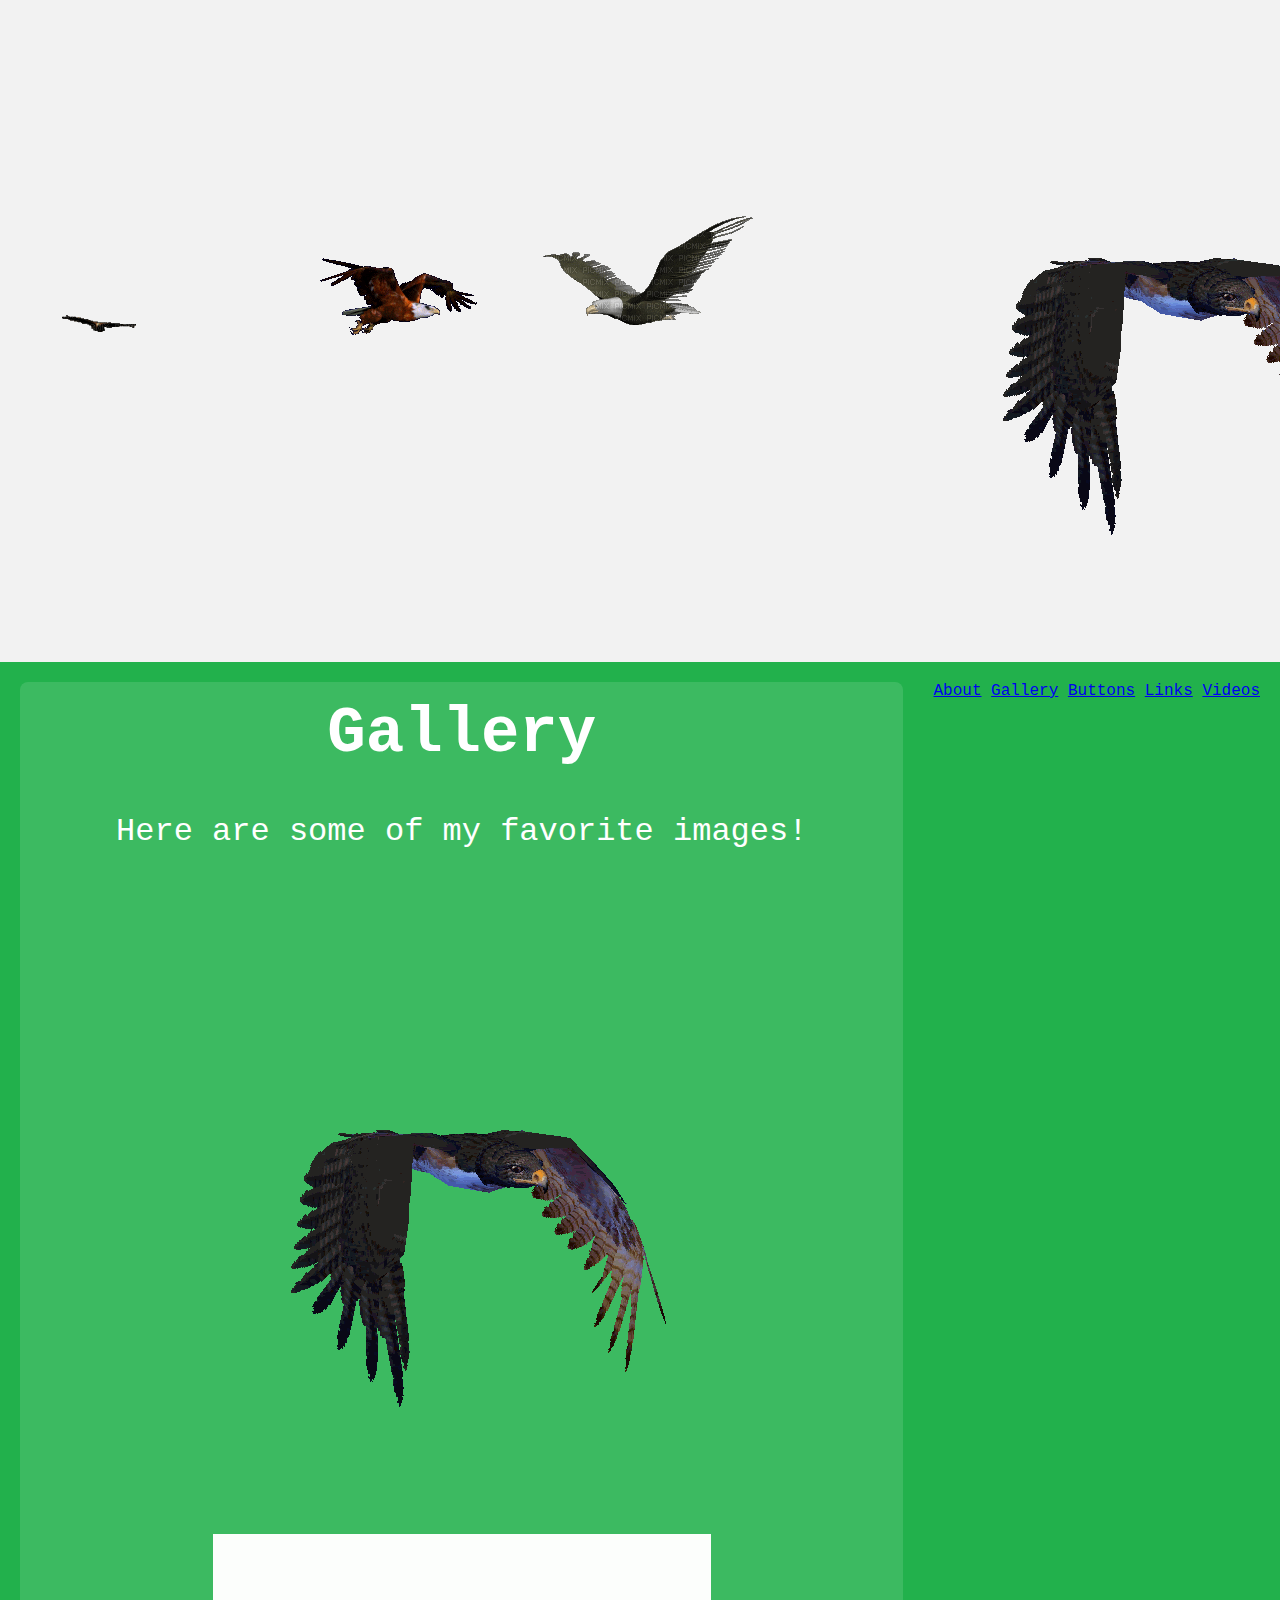
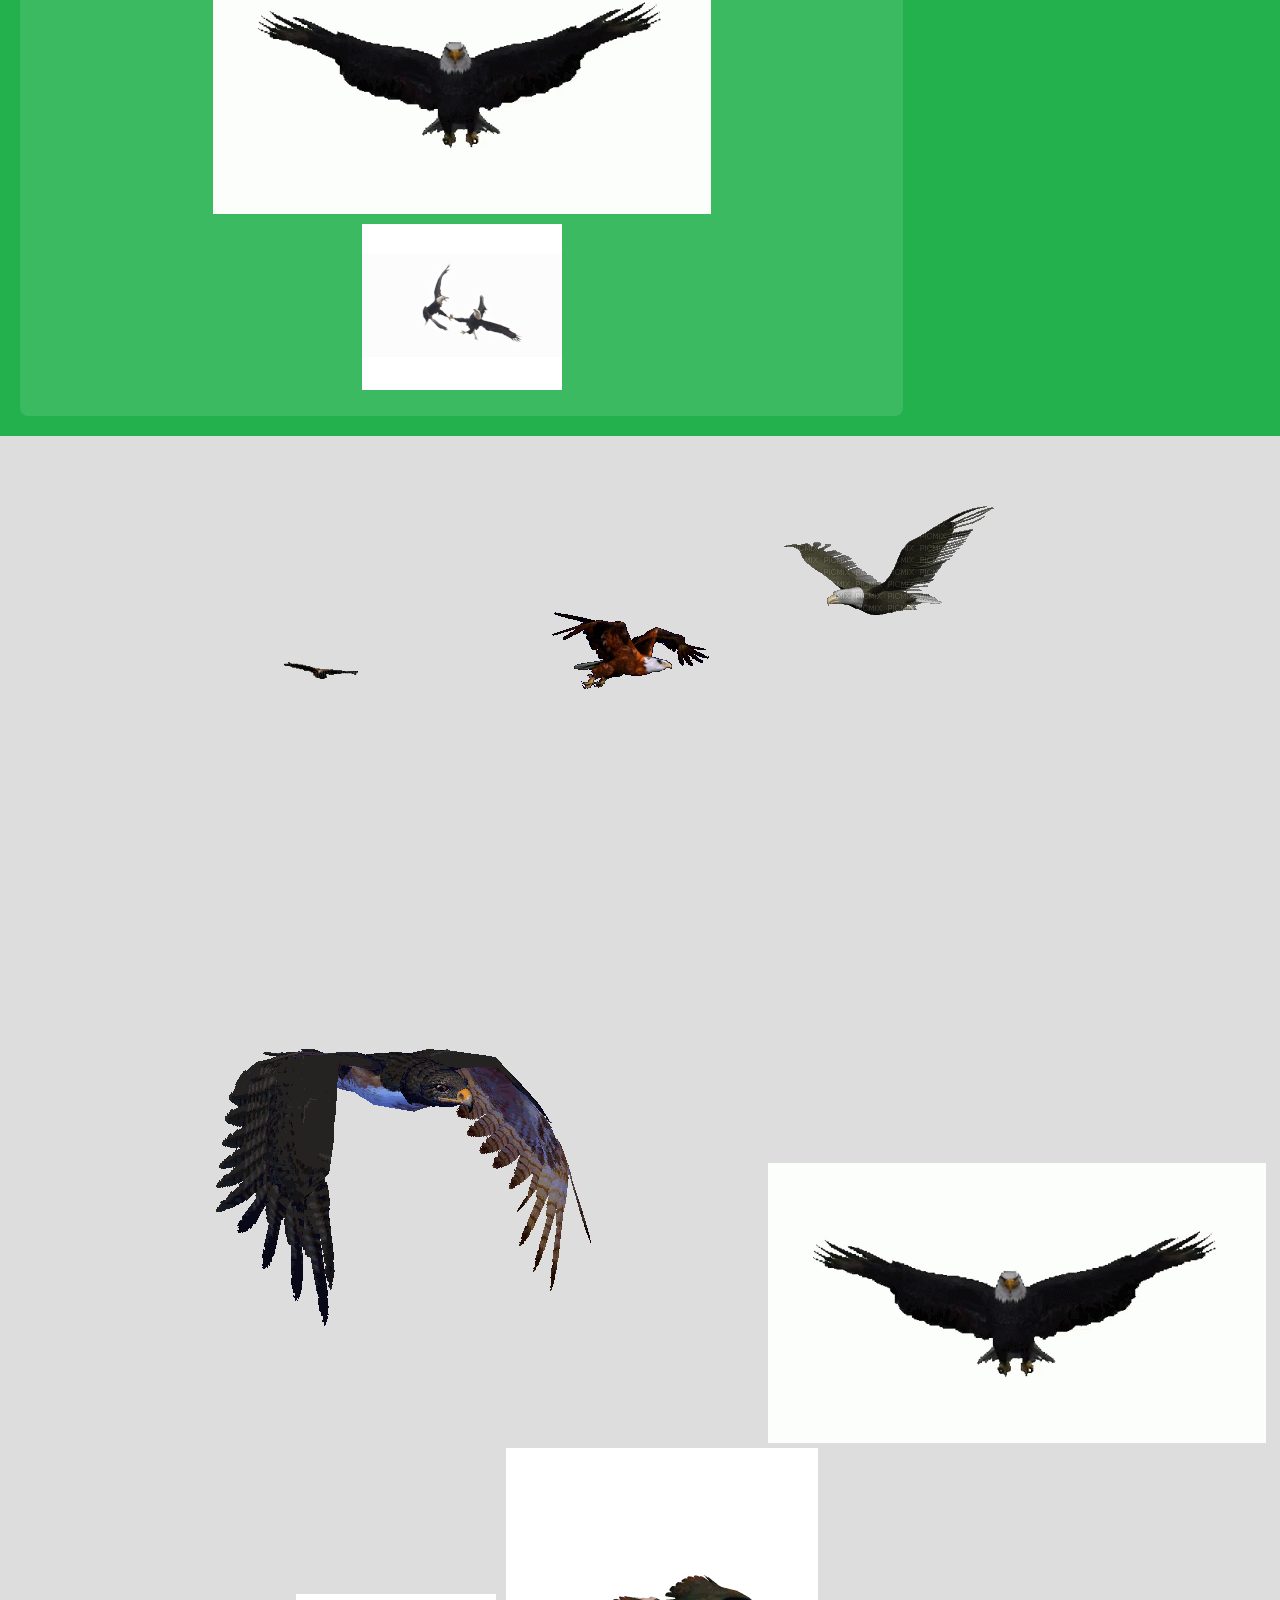
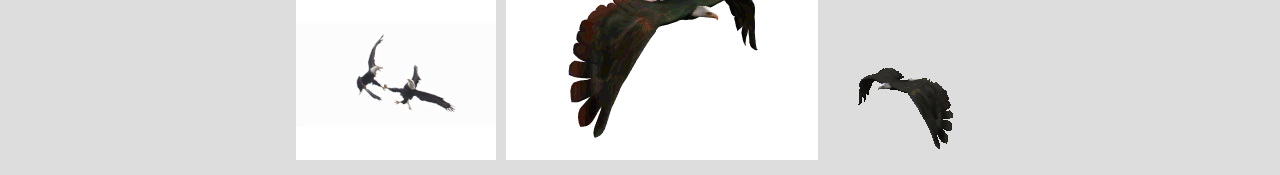
<file: gallery.html>
<!DOCTYPE html>
<html lang="en">
<head>
    <meta charset="UTF-8">
    <title>Phillip Bishop - Gallery</title>
    <link rel="stylesheet" href="style.css">
    <link rel="icon" href="images/me.png" type="image/png">
</head>
<body>

<header>
    <img src="images/eagle1.gif">
    <img src="images/eagle2.gif">
    <img src="images/eagle3.gif">
    <img src="images/eagle4.gif">
    <img src="images/eagle5.gif">
    <img src="images/eagle6.gif">
    <img src="images/eagle7.gif">
    <img src="images/eagle8.gif">
</header>

<main>
    <div class="content">
        <h1>Gallery</h1>
        <p>Here are some of my favorite images!</p>
        <img src="images/eagle4.gif" alt="Eagle"><br>
        <img src="images/eagle5.gif" alt="Eagle"><br>
        <img src="images/eagle6.gif" alt="Eagle"><br>
    </div>
    <nav>
        <a href="index.html">About</a>
        <a href="gallery.html">Gallery</a>
        <a href="buttons.html">Buttons</a>
        <a href="links.html">Links</a>
        <a href="videos.html">Videos</a>
    </nav>
</main>

<footer>
    <img src="images/eagle1.gif">
    <img src="images/eagle2.gif">
    <img src="images/eagle3.gif">
    <img src="images/eagle4.gif">
    <img src="images/eagle5.gif">
    <img src="images/eagle6.gif">
    <img src="images/eagle7.gif">
    <img src="images/eagle8.gif">
</footer>

</body>
</html>
</file>
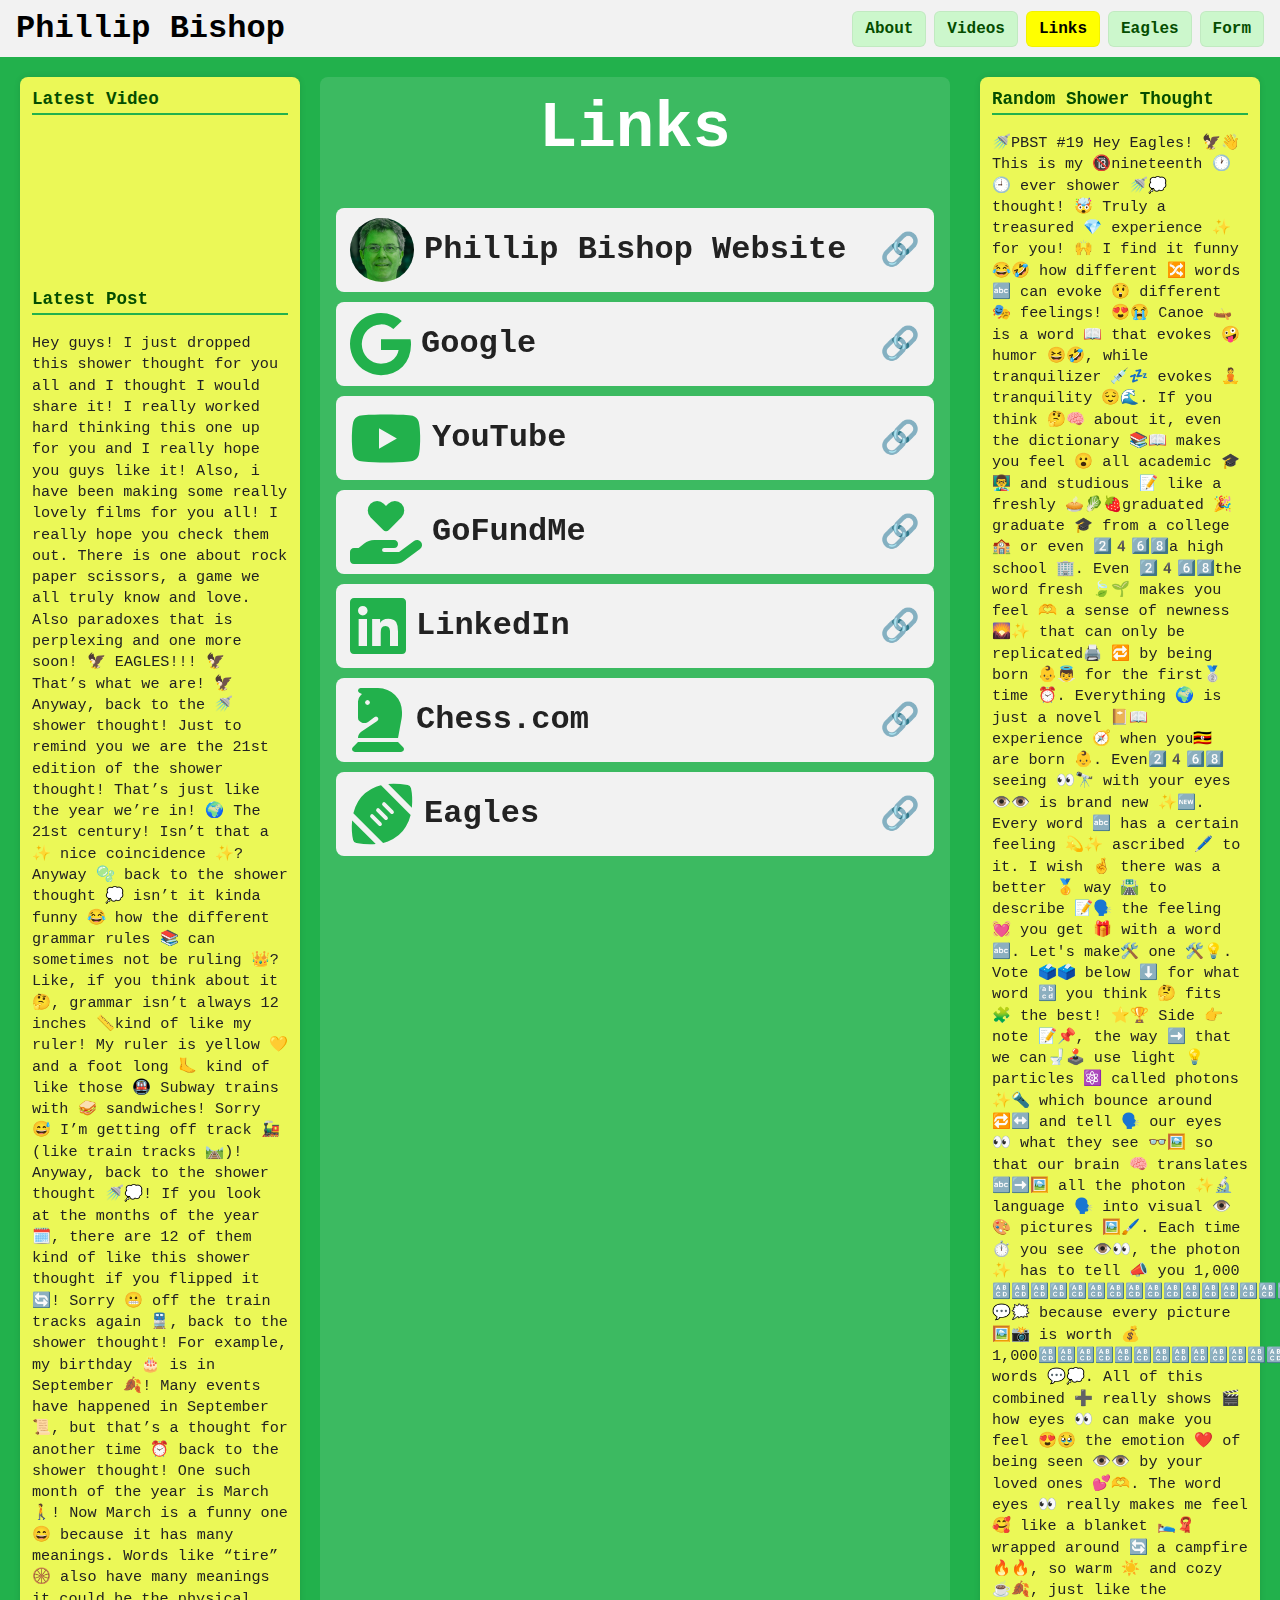
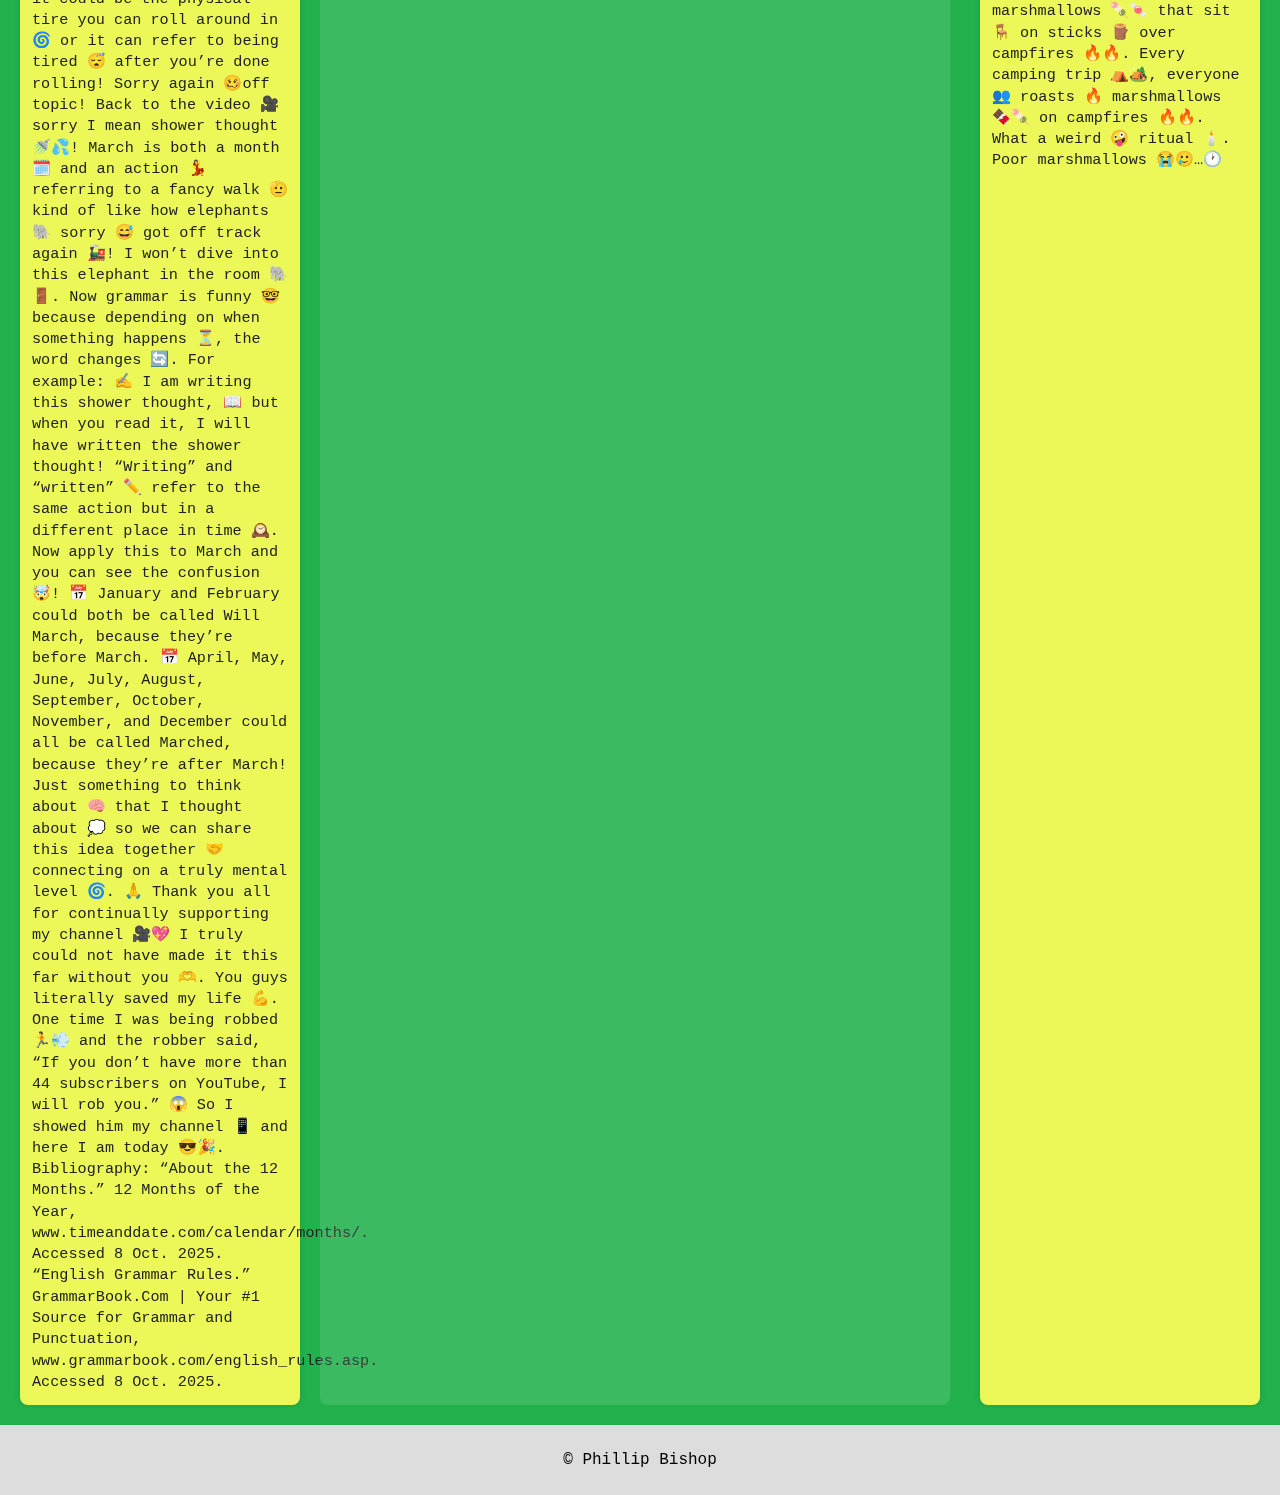
<file: links.html>
<!DOCTYPE html>
<html lang="en">

<head>
    <meta charset="UTF-8">
    <title>Phillip Bishop - Links</title>
    <link rel="stylesheet" href="style.css">
    <link rel="icon" href="images/me.png" type="image/png">
    <link rel="stylesheet" href="https://cdnjs.cloudflare.com/ajax/libs/font-awesome/6.5.0/css/all.min.css">
    <style>
        .link-list {
            list-style: none;
            padding: 0;
            margin: 0;
        }

        .link-list li {
            margin: 10px 0;
        }

        .link-icon {
            width: 64px;
            height: 64px;
            border-radius: 50%;
            object-fit: cover;
            filter: hue-rotate(90deg) saturate(200%);
        }

        .link-list a {
            display: flex;
            align-items: center;
            gap: 10px;
            text-decoration: none;
            padding: 10px 14px;
            border-radius: 8px;
            background: #f2f2f2;
            color: #222;
            font-weight: 600;
            transition: background 0.2s, transform 0.1s;
        }

        .link-list a:hover {
            background: #ccf7cc;
            transform: translateX(4px);
        }

        .link-list i {
            font-size: 64px;
            color: #22B14C;
        }
        .link-arrow {
            margin-left: auto;
            display: inline-block;
            font-size: 32px;
            color: #22B14C;
        }
    </style>
</head>

<body>

    <header>
        <div class="brand">
            <h1>Phillip Bishop</h1>
        </div>

        <nav class="topnav">
            <a href="index.html">About</a>
            <a href="videos.html">Videos</a>
            <a href="links.html" class="active" aria-current="page">Links</a>
            <a href="eagles.html">Eagles</a>
            <a href="form.html">Form</a>
        </nav>
    </header>

    <main class="layout">
        <aside class="sidebar left">
            <h2>Latest Video</h2>
            <iframe width="160" height="315" src="https://www.youtube.com/embed/BYSHK8S2sGU?si=lj5ATAHaPq9dYuXs"
                title="YouTube video player" frameborder="0"
                allow="accelerometer; autoplay; clipboard-write; encrypted-media; gyroscope; picture-in-picture; web-share"
                referrerpolicy="strict-origin-when-cross-origin" allowfullscreen>
            </iframe>

            <h2>Latest Post</h2>
            <p>Hey guys! I just dropped this shower thought for you all and I thought I would share it! I really worked hard thinking this one up for you and I really hope you guys like it! Also, i have been making some really lovely films for you all! I really hope you check them out. There is one about rock paper scissors, a game we all truly know and love. Also paradoxes that is perplexing and one more soon!

🦅 EAGLES!!! 🦅 That’s what we are! 🦅 Anyway, back to the 🚿 shower thought! Just to remind you we are the 21st edition of the shower thought! That’s just like the year we’re in! 🌍 The 21st century! Isn’t that a ✨ nice coincidence ✨?

Anyway 🫧 back to the shower thought 💭 isn’t it kinda funny 😂 how the different grammar rules 📚 can sometimes not be ruling 👑? Like, if you think about it 🤔, grammar isn’t always 12 inches 📏kind of like my ruler! My ruler is yellow 💛 and a foot long 🦶 kind of like those 🚇 Subway trains with 🥪 sandwiches!

Sorry 😅 I’m getting off track 🚂 (like train tracks 🛤️)! Anyway, back to the shower thought 🚿💭!

If you look at the months of the year 🗓️, there are 12 of them  kind of like this shower thought if you flipped it 🔄! Sorry 😬 off the train tracks again 🚆, back to the shower thought!

For example, my birthday 🎂 is in September 🍂! Many events have happened in September 📜, but that’s a thought for another time ⏰  back to the shower thought!

One such month of the year is March 🚶! Now March is a funny one 😄 because it has many meanings. Words like “tire” 🛞 also have many meanings  it could be the physical tire you can roll around in 🌀 or it can refer to being tired 😴 after you’re done rolling!

Sorry again 🥴off topic! Back to the video 🎥 sorry I mean shower thought 🚿💦!

March is both a month 🗓️ and an action 💃 referring to a fancy walk 🫡 kind of like how elephants 🐘 sorry 😅 got off track again 🚂! I won’t dive into this elephant in the room 🐘🚪.

Now grammar is funny 🤓 because depending on when something happens ⏳, the word changes 🔄. For example:
✍️ I am writing this shower thought,
📖 but when you read it, I will have written the shower thought!

“Writing” and “written” ✏️ refer to the same action but in a different place in time 🕰️.

Now apply this to March and you can see the confusion 🤯!
📅 January and February could both be called Will March, because they’re before March.
📅 April, May, June, July, August, September, October, November, and December could all be called Marched, because they’re after March!

Just something to think about 🧠 that I thought about 💭 so we can share this idea together 🤝  connecting on a truly mental level 🌀.

🙏 Thank you all for continually supporting my channel 🎥💖 I truly could not have made it this far without you 🫶.

You guys literally saved my life 💪. One time I was being robbed 🏃💨 and the robber said,

“If you don’t have more than 44 subscribers on YouTube, I will rob you.” 😱

So I showed him my channel 📱 and here I am today 😎🎉.



Bibliography: 
“About the 12 Months.” 12 Months of the Year, www.timeanddate.com/calendar/months/. Accessed 8 Oct. 2025. 
“English Grammar Rules.” GrammarBook.Com | Your #1 Source for Grammar and Punctuation, www.grammarbook.com/english_rules.asp. Accessed 8 Oct. 2025.</p>
        </aside>
        <div class="content">
            <h1>Links</h1>
            <ul class="link-list">
                <li>
                    <a href="http://phillip-bishop.org">
                        <img src="images/me.png" alt="Me" class="link-icon">
                        Phillip Bishop Website
                        <span class="link-arrow">🔗</span>
                    </a>
                </li>

                <li>
                    <a href="https://www.google.com">
                        <i class="fab fa-google"></i> Google
                        <span class="link-arrow">🔗</span></a></li>
                <li>
                    <a href="https://youtube.com/channel/UCQsA8_THK4kxVcxqxIO2o9w">
                        <i class="fab fa-youtube"></i>
                        YouTube
                        <span class="link-arrow">🔗</span>
                    </a>
                </li>
                <li>
                    <a href="https://gofund.me/9f4ac0f5">
                        <i class="fas fa-hand-holding-heart"></i>
                        GoFundMe
                        <span class="link-arrow">🔗</span>
                    </a>
                </li>
                <li>
                    <a href="https://linkedin.com/in/phillip-bishop-5695a2337">
                        <i class="fab fa-linkedin"></i>
                        LinkedIn
                        <span class="link-arrow">🔗</span>
                    </a>
                </li>
                <li>
                    <a href="https://chess.com/member/thepbishop">
                        <i class="fas fa-chess-knight"></i>
                        Chess.com
                        <span class="link-arrow">🔗</span>
                    </a>
                </li>
                <li>
                    <a href="https://philadelphiaeagles.com">
                        <i class="fas fa-football-ball"></i>
                        Eagles
                        <span class="link-arrow">🔗</span>
                    </a>
                </li>
            </ul>
        </div>

        <aside class="sidebar right">
            <h2>Random Shower Thought</h2>
            <p id="random-quote"></p>
        </aside>
    </main>

    <footer>
        <p>&copy; Phillip Bishop</p>
    </footer>

    <script>
        const phrases = [
            "🚿PBST #1 This is a new thing that I want to start that is called Phillip Bishop Shower Thoughts were I tell you things that I think 💭💭💭 of in the shower.  One of my colleagues had a child in 2024 and its a little bit sad to think that he missed everything. Everything that we have experienced he has not. Just something to think 💭💭💭💭 about 💭",
            "🚿PBST #2 Welcome to Phillip Bishop Shower Thoughts 💭💭💭number 2!  While I was in the shower I thought💭💭💭 about how the water we use is forever and will never go away even though global 🌎 warming 🥵 happens. Thank you the water 💧 cycle♻️!! ‼️",
            "🚿PBST #3 Welcome to Phillip Bishop Shower Thoughts💭💭💭 Number Three! It’s crazy to see all the political turmoil we have right now in the United States 🇺🇸🇺🇸🇺🇸🇺🇸🤔🤔🤔 Imagine if we had a four headed 👥👥president again like when President Rushmore was president 🧐🧐🧐Maybe people would be accepting??🤨🤨🤨🤨🤨",
            "🚿PBST #4 Welcome back everyone! First: A quick update! As you might have noticed, I have been hard at work pumping out content literally like a well oiled machine basically! Please go watch them, I have many new videos as of the last PBST (#3) Now on to the thought: Welcome to Phillip Bishop Shower Thoughts💭💭💭 Number 4 Yesterday I was in my kitchen watching the dishes and I heard a strange noise... Anyone hear👂 it? 👂👂👂👂👂👂 It sort of sounded like a laserbeam and a loud bang and i just thought about it when i was taking a shower today. And i thought: \"How strange??\"🤔  Anyways guys,  Thats all for now Love, Phillip Bishop",
            "🚿PBST #5 Welcome 👋 to Phillip Bishop Shower 🚿 Thoughts💭💭💭 Number V!! 5️⃣(fanfare 🎉🎉sounds 🔊🔊🔊) This is our fifth 5️⃣ anniversary of PBSTs which is just crazy🤪🤪🤪 to think💭 about! Anyways, lets get into it (intro music🎵🎵🎵) Whenever you go ⛰️🥾🧢🏞️🌍outside, look 👀 around, everything (😀😃😄😁😆😅😂🤣☺️😇🙂🙃😉😍😘😗😙😋😛😝😜🤪🤨🧐🤓😎🤩😏😒😞😔😟😕🙁☹️😣😖😫😩😢😭😤🥰🥶🥵 😠😡🤬🤯😳😱😨😰😥😓🤗🤔🤭🤫🤥😶😐😑😬🙄😯😦😧😮😲😴🤤😪😵🤐🤢🤮🤧😷🤒🤕🤑🤠😈👿👹👺🤡💩👻💀☠️👽👾🤖🎃😺😸😹😻😼😽🙀😿😾🤲🤲🏻🤲🏼🤲🏽👐🏾🤲🏿👐👐🏻👐🏼👐🏽👐🏾👐🏿🙌🙌🏻🙌🏼🙌🏽🙌🏾🙌🏿👏👏🏻👏🏼👏🏽👏🏾👏🏿🤝👍👍🏻👍🏼👍🏽👍🏾👍🏿👎👎🏻👎🏼👎🏽👎🏾👎🏿👊👊🏻👊🏼👊🏽👊🏾👊🏿✊✊🏻✊🏼✊🏽✊🏾✊🏿🤛🤛🏻🤛🏼🤛🏽🤛🏾🤛🏿🤜🤜🏻🤜🏼🤜🏽🤜🏾🤜🏿🤞🤞🏻🤞🏼🤞🏽🤞🏾🤞🏿✌️✌🏻✌🏼✌🏽✌🏾✌🏿🤟🤟🏻🤟🏼🤟🏽🤟🏾🤟🏿🤘🤘🏻🤘🏼🤘🏽🤘🏾🤘🏿👌👌🏻👌🏼👌🏽👌🏾👌🏿👈👈🏻👈🏼👈🏽👈🏾👈🏿👉👉🏻👉🏼👉🏽👉🏾👉🏿👆👆🏻👆🏼👆🏽👆🏾👆🏿👇👇🏻👇🏼👇🏽👇🏾👇🏿☝️☝🏻☝🏼☝🏽☝🏾☝🏿✋✋🏻✋🏼✋🏽✋🏾✋🏿🤚🤚🏻🤚🏼🤚🏽🤚🏾🤚🏿🖐🖐🏻🖐🏼🖐🏽🖐🏾🖐🏿🖖🖖🏻🖖🏼🖖🏽🖖🏾🖖🏿👋👋🏻👋🏼👋🏽👋🏾👋🏿🤙🤙🏻🤙🏼🤙🏽🤙🏾🤙🏿💪💪🏻💪🏼💪🏽💪🏾💪🏿🖕🖕🏻🖕🏼🖕🏽🖕🏾🖕🏿✍️✍🏻✍🏼✍🏽✍🏾✍🏿🙏🙏🏻🙏🏼🙏🏽🙏🏾🙏🏿💍💄💋👄👅👂👂🏻👂🏼👂🏽👂🏾👂🏿👃👃🏻👃🏼👃🏽👃🏾👃🏿👣👁👀🧠🗣👤👥👶👶🏻👶🏼👶🏽👶🏾👶🏿👧👧🏻👧🏼👧🏽👧🏾👧🏿🧒🧒🏻🧒🏼🧒🏽🧒🏾🧒🏿👦👦🏻👦🏼👦🏽👦🏾👦🏿👩👩🏻👩🏼👩🏽👩🏾👩🏿🧑🧑🏻🧑🏼🧑🏽🧑🏾🧑🏿👨👨🏻👨🏼👨🏽👨🏾👨🏿👱‍♀️👱🏻‍♀️👱🏼‍♀️👱🏽‍♀️👱🏾‍♀️👱🏿‍♀️👱‍♂️👱🏻‍♂️👱🏼‍♂️👱🏽‍♂️👱🏾‍♂️👱🏿‍♂️🧔🧔🏻🧔🏼🧔🏽🧔🏾🧔🏿👵👵🏻👵🏼👵🏽👵🏾👵🏿🧓🧓🏻🧓🏼🧓🏽🧓🏾🧓🏿👴👴🏻👴🏼👴🏽👴🏾👴🏿👲👲🏻👲🏼👲🏽👲🏾👲🏿👳‍♀️👳🏻‍♀️👳🏼‍♀️👳🏽‍♀️👳🏾‍♀️👳🏿‍♀️👳‍♂️👳🏻‍♂️👳🏼‍♂️👳🏽‍♂️👳🏾‍♂️👳🏿‍♂️🧕🧕🏻🧕🏼🧕🏽🧕🏾🧕🏿👮‍♀️👮🏻‍♀️👮🏼‍♀️👮🏽‍♀️👮🏾‍♀️👮🏿‍♀️👮‍♂️👮🏻‍♂️👮🏼‍♂️👮🏽‍♂️👮🏾‍♂️👮🏿‍♂️👷‍♀️👷🏻‍♀️👷🏼‍♀️👷🏽‍♀️👷🏾‍♀️👷🏿‍♀️👷‍♂️👷🏻‍♂️👷🏼‍♂️👷🏽‍♂️👷🏾‍♂️👷🏿‍♂️💂‍♀️💂🏻‍♀️💂🏼‍♀️💂🏽‍♀️💂🏾‍♀️💂🏿‍♀️💂‍♂️💂🏻‍♂️💂🏼‍♂️💂🏽‍♂️💂🏾‍♂️💂🏿‍♂️🕵️‍♀️🕵🏻‍♀️🕵🏼‍♀️🕵🏽‍♀️🕵🏾‍♀️🕵🏿‍♀️🕵️‍♂️🕵🏻‍♂️🕵🏼‍♂️🕵🏽‍♂️🕵🏾‍♂️🕵🏿‍♂️👩‍⚕️👩🏻‍⚕️👩🏼‍⚕️👩🏽‍⚕️👩🏾‍⚕️👩🏿‍⚕️👨‍⚕️👨🏻‍⚕️👨🏼‍⚕️👨🏽‍⚕️👨🏾‍⚕️👨🏿‍⚕️👩‍🌾👩🏻‍🌾👩🏼‍🌾👩🏽‍🌾👩🏾‍🌾👩🏿‍🌾👨‍🌾👨🏻‍🌾👨🏼‍🌾👨🏽‍🌾👨🏾‍🌾👨🏿‍🌾👩‍🍳👩🏻‍🍳👩🏼‍🍳👩🏽‍🍳👩🏾‍🍳👩🏿‍🍳👨‍🍳👨🏻‍🍳👨🏼‍🍳👨🏽‍🍳👨🏾‍🍳👨🏿‍🍳👩‍🎓👩🏻‍🎓👩🏼‍🎓👩🏽‍🎓👩🏾‍🎓👩🏿‍🎓👨‍🎓👨🏻‍🎓👨🏼‍🎓👨🏽‍🎓👨🏾‍🎓👨🏿‍🎓👩‍🎤👩🏻‍🎤👩🏼‍🎤👩🏽‍🎤👩🏾‍🎤👩🏿‍🎤👨‍🎤👨🏻‍🎤👨🏼‍🎤👨🏽‍🎤👨🏾‍🎤👨🏿‍🎤👩‍🏫👩🏻‍🏫👩🏼‍🏫👩🏽‍🏫👩🏾‍🏫👩🏿‍🏫👨‍🏫👨🏻‍🏫👨🏼‍🏫👨🏽‍🏫👨🏾‍🏫👨🏿‍🏫👩‍🏭👩🏻‍🏭👩🏼‍🏭👩🏽‍🏭👩🏾‍🏭👩🏿‍🏭👨‍🏭👨🏻‍🏭👨🏼‍🏭👨🏽‍🏭👨🏾‍🏭👨🏿‍🏭👩‍💻👩🏻‍💻👩🏼‍💻👩🏽‍💻👩🏾‍💻👩🏿‍💻👨‍💻👨🏻‍💻👨🏼‍💻👨🏽‍💻👨🏾‍💻👨🏿‍💻👩‍💼👩🏻‍💼👩🏼‍💼👩🏽‍💼👩🏾‍💼👩🏿‍💼👨‍💼👨🏻‍💼👨🏼‍💼👨🏽‍💼👨🏾‍💼👨🏿‍💼👩‍🔧👩🏻‍🔧👩🏼‍🔧👩🏽‍🔧👩🏾‍🔧👩🏿‍🔧👨‍🔧👨🏻‍🔧👨🏼‍🔧👨🏽‍🔧👨🏾‍🔧👨🏿‍🔧👩‍🔬👩🏻‍🔬👩🏼‍🔬👩🏽‍🔬👩🏾‍🔬👩🏿‍🔬👨‍🔬👨🏻‍🔬👨🏼‍🔬👨🏽‍🔬👨🏾‍🔬👨🏿‍🔬👩‍🎨👩🏻‍🎨👩🏼‍🎨👩🏽‍🎨👩🏾‍🎨👩🏿‍🎨👨‍🎨👨🏻‍🎨👨🏼‍🎨👨🏽‍🎨👨🏾‍🎨👨🏿‍🎨👩‍🚒👩🏻‍🚒👩🏼‍🚒👩🏽‍🚒👩🏾‍🚒👩🏿‍🚒👨‍🚒👨🏻‍🚒👨🏼‍🚒👨🏽‍🚒👨🏾‍🚒👨🏿‍🚒👩‍✈️👩🏻‍✈️👩🏼‍✈️👩🏽‍✈️👩🏾‍✈️👩🏿‍✈️👨‍✈️👨🏻‍✈️👨🏼‍✈️👨🏽‍✈️👨🏾‍✈️👨🏿‍✈️👩‍🚀👩🏻‍🚀👩🏼‍🚀👩🏽‍🚀👩🏾‍🚀👩🏿‍🚀👨‍🚀👨🏻‍🚀👨🏼‍🚀👨🏽‍🚀👨🏾‍🚀👨🏿‍🚀👩‍⚖️👩🏻‍⚖️👩🏼‍⚖️👩🏽‍⚖️👩🏾‍⚖️👩🏿‍⚖️👨‍⚖️👨🏻‍⚖️👨🏼‍⚖️👨🏽‍⚖️👨🏾‍⚖️👨🏿‍⚖️👰👰🏻👰🏼👰🏽👰🏾👰🏿🤵🤵🏻🤵🏼🤵🏽🤵🏾🤵🏿👸👸🏻👸🏼👸🏽👸🏾👸🏿🤴🤴🏻🤴🏼🤴🏽🤴🏾🤴🏿🤶🤶🏻🤶🏼🤶🏽🤶🏾🤶🏿🎅🎅🏻🎅🏼🎅🏽🎅🏾🎅🏿🧙‍♀️🧙🏻‍♀️🧙🏼‍♀️🧙🏽‍♀️🧙🏾‍♀️🧙🏿‍♀️🧙‍♂️🧙🏻‍♂️🧙🏼‍♂️🧙🏽‍♂️🧙🏾‍♂️🧙🏿‍♂️🧝‍♀️🧝🏻‍♀️🧝🏼‍♀️🧝🏽‍♀️🧝🏾‍♀️🧝🏿‍♀️🧝‍♂️🧝🏻‍♂️🧝🏼‍♂️🧝🏽‍♂️🧝🏾‍♂️🧝🏿‍♂️🧛‍♀️🧛🏻‍♀️🧛🏼‍♀️🧛🏽‍♀️🧛🏾‍♀️🧛🏿‍♀️🧛‍♂️🧛🏻‍♂️🧛🏼‍♂️🧛🏽‍♂️🧛🏾‍♂️🧛🏿‍♂️🧟‍♀️🧟‍♂️🧞‍♀️🧞‍♂️🧜‍♀️🧜🏻‍♀️🧜🏼‍♀️🧜🏽‍♀️🧜🏾‍♀️🧜🏿‍♀️🧜‍♂️🧜🏻‍♂️🧜🏼‍♂️🧜🏽‍♂️🧜🏾‍♂️🧜🏿‍♂️🧚‍♀️🧚🏻‍♀️🧚🏼‍♀️🧚🏽‍♀️🧚🏾‍♀️🧚🏿‍♀️🧚‍♂️🧚🏻‍♂️🧚🏼‍♂️🧚🏽‍♂️🧚🏾‍♂️🧚🏿‍♂️👼👼🏻👼🏼👼🏽👼🏾👼🏿🤰🤰🏻🤰🏼🤰🏽🤰🏾🤰🏿🤱🤱🏻🤱🏼🤱🏽🤱🏾🤱🏿🙇‍♀️🙇🏻‍♀️🙇🏼‍♀️🙇🏽‍♀️🙇🏾‍♀️🙇🏿‍♀️🙇‍♂️🙇🏻‍♂️🙇🏼‍♂️🙇🏽‍♂️🙇🏾‍♂️🙇🏿‍♂️💁‍♀️💁🏻‍♀️💁🏼‍♀️💁🏽‍♀️💁🏾‍♀️💁🏿‍♀️💁‍♂️💁🏻‍♂️💁🏼‍♂️💁🏽‍♂️💁🏾‍♂️💁🏿‍♂️🙅‍♀️🙅🏻‍♀️🙅🏼‍♀️🙅🏽‍♀️🙅🏾‍♀️🙅🏿‍♀️🙅‍♂️🙅🏻‍♂️🙅🏼‍♂️🙅🏽‍♂️🙅🏾‍♂️🙅🏿‍♂️🙆‍♀️🙆🏻‍♀️🙆🏼‍♀️🙆🏽‍♀️🙆🏾‍♀️🙆🏿‍♀️🙆‍♂️🙆🏻‍♂️🙆🏼‍♂️🙆🏽‍♂️🙆🏾‍♂️🙆🏿‍♂️🙋‍♀️🙋🏻‍♀️🙋🏼‍♀️🙋🏽‍♀️🙋🏾‍♀️🙋🏿‍♀️🙋‍♂️🙋🏻‍♂️🙋🏼‍♂️🙋🏽‍♂️🙋🏾‍♂️🙋🏿‍♂️🤦‍♀️🤦🏻‍♀️🤦🏼‍♀️🤦🏽‍♀️🤦🏾‍♀️🤦🏿‍♀️🤦‍♂️🤦🏻‍♂️🤦🏼‍♂️🤦🏽‍♂️🤦🏾‍♂️🤦🏿‍♂️🤷‍♀️🤷🏻‍♀️🤷🏼‍♀️🤷🏽‍♀️🤷🏾‍♀️🤷🏿‍♀️🤷‍♂️🤷🏻‍♂️🤷🏼‍♂️🤷🏽‍♂️🤷🏾‍♂️🤷🏿‍♂️🙎‍♀️🙎🏻‍♀️🙎🏼‍♀️🙎🏽‍♀️🙎🏾‍♀️🙎🏿‍♀️🙎‍♂️🙎🏻‍♂️🙎🏼‍♂️🙎🏽‍♂️🙎🏾‍♂️🙎🏿‍♂️🙍‍♀️🙍🏻‍♀️🙍🏼‍♀️🙍🏽‍♀️🙍🏾‍♀️🙍🏿‍♀️🙍‍♂️🙍🏻‍♂️🙍🏼‍♂️🙍🏽‍♂️🙍🏾‍♂️🙍🏿‍♂️💇‍♀️💇🏻‍♀️💇🏼‍♀️💇🏽‍♀️💇🏾‍♀️💇🏿‍♀️💇‍♂️💇🏻‍♂️💇🏼‍♂️💇🏽‍♂️💇🏾‍♂️💇🏿‍♂️💆‍♀️💆🏻‍♀️💆🏼‍♀️💆🏽‍♀️💆🏾‍♀️💆🏿‍♀️💆‍♂️💆🏻‍♂️💆🏼‍♂️💆🏽‍♂️💆🏾‍♂️💆🏿‍♂️🧖‍♀️🧖🏻‍♀️🧖🏼‍♀️🧖🏽‍♀️🧖🏾‍♀️🧖🏿‍♀️🧖‍♂️🧖🏻‍♂️🧖🏼‍♂️🧖🏽‍♂️🧖🏾‍♂️🧖🏿‍♂️💅💅🏻💅🏼💅🏽💅🏾💅🏿🤳🤳🏻🤳🏼🤳🏽🤳🏾🤳🏿💃💃🏻💃🏼💃🏽💃🏾💃🏿🕺🕺🏻🕺🏼🕺🏽🕺🏾🕺🏿👯‍♀️👯‍♂️🕴🕴🏻🕴🏼🕴🏽🕴🏾🕴🏿🚶‍♀️🚶🏻‍♀️🚶🏼‍♀️🚶🏽‍♀️🚶🏾‍♀️🚶🏿‍♀️🚶‍♂️🚶🏻‍♂️🚶🏼‍♂️🚶🏽‍♂️🚶🏾‍♂️🚶🏿‍♂️🏃‍♀️🏃🏻‍♀️🏃🏼‍♀️🏃🏽‍♀️🏃🏾‍♀️🏃🏿‍♀️🏃‍♂️🏃🏻‍♂️🏃🏼‍♂️🏃🏽‍♂️🏃🏾‍♂️🏃🏿‍♂️👫👭👬💑👩‍❤️‍👩👨‍❤️‍👨💏👩‍❤️‍💋‍👩👨‍❤️‍💋‍👨👪👨‍👩‍👧👨‍👩‍👧‍👦👨‍👩‍👦‍👦👨‍👩‍👧‍👧👩‍👩‍👦👩‍👩‍👧👩‍👩‍👧‍👦👩‍👩‍👦‍👦👩‍👩‍👧‍👧👨‍👨‍👦👨‍👨‍👧👨‍👨‍👧‍👦👨‍👨‍👦‍👦👨‍👨‍👧‍👧👩‍👦👩‍👧👩‍👧‍👦👩‍👦‍👦👩‍👧‍👧👨‍👦👨‍👧👨‍👧‍👦👨‍👦‍👦👨‍👧‍👧🧥👚👕👖👔👗👙👘👠👡👢👞👟🧦🧤🧣🎩🧢👒🎓⛑👑👝👛👜💼🎒👓🕶🌂🐶🐱🐭🐹🐰🦊🐻🐼🐨🐯🦁🐮🐷🐽🐸🐵🙈🙉🙊🐒🐔🐧🐦🐤🐣🐥🦆🦅🦉🦇🐺🐗🐴🦄🐝🐛🦋🐌🐚🐞🐜🦗🕷🕸🦂🐢🐍🦎🦖🦕🐙🦑🦐🦀🐡🐠🐟🐬🐳🐋🦈🐊🐅🐆🦓🦍🐘🦏🐪🐫🦒🐃🐂🐄🐎🐖🐏🐑🐐🦌🐕🐩🐈🐓🦃🕊🐇🐁🐀🐿🦔🐾🐉🐲🌵🎄🌲🌳🌴🌱🌿☘️🍀🎍🎋🍃🍂🍁🍄🌾💐🌷🌹🥀🌺🌸🌼🌻🌞🌝🌛🌜🌚🌕🌖🌗🌘🌑🌒🌓🌔🌙🌎🌍🌏💫⭐️🌟✨⚡️☄️💥🔥🌪🌈☀️🌤⛅️🌥☁️🌦🌧⛈🌩🌨❄️☃️⛄️🌬💨💧💦☔️☂️🌊🌫🍏🍎🍐🍊🍋🍌🍉🍇🍓🍈🍒🍑🍍🥥🥝🍅🍆🥑🥦🥒🌶🌽🥕🥔🍠🥐🍞🥖🥨🧀🥚🍳🥞🥓🥩🍗🍖🌭🍔🍟🍕🥪🥙🌮🌯🥗🥘🥫🍝🍜🍲🍛🍣🍱🥟🍤🍙🍚🍘🍥🥠🍢🍡🍧🍨🍦🥧🍰🎂🍮🍭🍬🍫🍿🍩🍪🌰🥜🍯🥛🍼☕️🍵🥤🍶🍺🍻🥂🍷🥃🍸🍹🍾🥄🥄🍴🍽🥣🥡🥢⚽️🏀🏈⚾️🎾🏐🏉🎱🏓🏸🥅🏒🏑🏏⛳️🏹🎣🥊🥋🎽⛸🥌🛷🎿⛷🏂🏋️‍♀️🏋️‍♂️🤼‍♀️🤼‍♂️🤸‍♀️🤸‍♂️⛹️‍♀️⛹️‍♂️🤺🤾‍♀️🤾‍♂️🏌️‍♀️🏌️‍♂️🏇🧘‍♀️🧘‍♂️🏄‍♀️🏄‍♂️🏊‍♀️🏊‍♂️🤽‍♀️🤽‍♂️🚣‍♀️🚣‍♂️🧗‍♀️🧗‍♂️🚵‍♀️🚵‍♂️🚴‍♀️🚴‍♂️🏆🥇🥈🥉🏅🎖🏵🎗🎫🎟🎪🤹‍♀️🤹‍♂️🎭🎨🎬🎤🎧🎼🎹🥁🎷🎺🎸🎻🎲🎯🎳🎮🎰🚗🚕🚙🚌🚎🏎🚓🚑🚒🚐🚚🚛🚜🛴🚲🛵🏍🚨🚔🚍🚘🚖🚡🚠🚟🚃🚋🚞🚝🚄🚅🚈🚂🚆🚇🚊🚉✈️🛫🛬🛩💺🛰🚀🛸🚁🛶⛵️🚤🛥🛳⛴🚢⚓️⛽️🚧🚦🚥🚏🗺🗿🗽🗼🏰🏯🏟🎡🎢🎠⛲️⛱🏖🏝🏜🌋⛰🏔🗻🏕⛺️🏠🏡🏘🏚🏗🏭🏢🏬🏣🏤🏥🏦🏨🏪🏫🏩💒🏛⛪️🕌🕍🕋⛩🛤🛣🗾🎑🏞🌅🌄🌠🎇🎆🌇🌆🏙🌃🌌🌉🌁⌚️📱📲💻⌨️🖥🖨🖱🖲🕹🗜💽💾💿📀📼📷📸📹🎥📽🎞📞☎️📟📠📺📻🎙🎚🎛🧭⏱⏲⏰🕰⌛️⏳📡🔋🔌💡🔦🕯🪔🧯🛢💸💵💴💶💷🪙💰💳💎⚖️🪜🧰🪛🔧🔨⚒🛠⛏🪚🔩⚙️🪤🧱⛓🧲🔫💣🧨🪓🔪🗡⚔️🛡🚬⚰️🪦⚱️🏺🔮📿🧿💈⚗️🔭🔬🕳🩹🩺💊💉🩸🧬🦠🧫🧪🌡🧹🪠🧺🧻🚽🚰🚿🛁🛀🧼🪥🪒🧽🪣🧴🛎🔑🗝🚪🪑🛋🛏🛌🧸🪆🖼🪞🪟🛍🛒🎁🎈🎏🎀🪄🪅🎊🎉🎎🏮🎐🧧✉️📩📨📧💌📥📤📦🏷🪧📪📫📬📭📮📯📜📃📄📑🧾📊📈📉🗒🗓📆📅🗑📇🗃🗳🗄📋📁📂🗂🗞📰📓📔📒📕📗📘📙📚📖🔖🧷🔗📎🖇📐📏🧮📌📍✂️🖊🖋✒️🖌🖍📝✏️🔍🔎🔏🔐🔒🔓❤️🧡💛💚💙💜🖤🤍🤎💔❤️‍🔥❤️‍🩹❣️💕💞💓💗💖💘💝💟☮️✝️☪️🕉☸️✡️🔯🕎☯️☦️🛐⛎♈️♉️♊️♋️♌️♍️♎️♏️♐️♑️♒️♓️🆔⚛️🉑☢️☣️📴📳🈶🈚️🈸🈺🈷️✴️🆚💮🉐㊙️㊗️🈴🈵🈹🈲🅰️🅱️🆎🆑🅾️🆘❌⭕️🛑⛔️📛🚫💯💢♨️🚷🚯🚳🚱🔞📵🚭❗️❕❓❔‼️⁉️🔅🔆〽️⚠️🚸🔱⚜️🔰♻️✅🈯️💹❇️✳️❎🌐💠Ⓜ️🌀💤🏧🚾♿️🅿️🛗🈳🈂️🛂🛃🛄🛅🚹🚺🚼⚧🚻🚮🎦📶🈁🔣ℹ️🔤🔡🔠🆖🆗🆙🆒🆕🆓0️⃣1️⃣2️⃣3️⃣4️⃣5️⃣6️⃣7️⃣8️⃣9️⃣🔟🔢#️⃣*️⃣⏏️▶️⏸⏯⏹⏺⏭⏮⏩⏪⏫⏬◀️🔼🔽➡️⬅️⬆️⬇️↗️↘️↙️↖️↕️↔️↪️↩️⤴️⤵️🔀🔁🔂🔄🔃🎵🎶➕➖➗✖️♾💲💱™️©️®️👁‍🗨🔚🔙🔛🔝🔜〰️➰➿✔️☑️🔘🔴🟠🟡🟢🔵🟣⚫️⚪️🟤🔺🔻🔸🔹🔶🔷🔳🔲▪️▫️◾️◽️◼️◻️🟥🟧🟨🟩🟦🟪⬛️⬜️🟫🔈🔇🔉🔊🔔🔕📣📢💬💭🗯♠️♣️♥️♦️🃏🎴🀄️🕐🕑🕒🕓🕔🕕🕖🕗🕘🕙🕚🕛🕜🕝🕞🕟🕠🕡🕢🕣🕤🕥🕦🕧🏳️🏴🏴‍☠️🏁🚩🏳️‍🌈🏳️‍⚧️🇺🇳🇦🇫🇦🇽🇦🇱🇩🇿🇦🇸🇦🇩🇦🇴🇦🇮🇦🇶🇦🇬🇦🇷🇦🇲🇦🇼🇦🇺🇦🇹🇦🇿🇧🇸🇧🇭🇧🇩🇧🇧🇧🇾🇧🇪🇧🇿🇧🇯🇧🇲🇧🇹🇧🇴🇧🇦🇧🇼🇧🇷🇻🇬🇧🇳🇧🇬🇧🇫🇧🇮🇰🇭🇨🇲🇨🇦🇮🇨🇨🇻🇧🇶🇰🇾🇨🇫🇹🇩🇮🇴🇨🇱🇨🇳🇨🇽🇨🇨🇨🇴🇰🇲🇨🇬🇨🇩🇨🇰🇨🇷🇨🇮🇭🇷🇨🇺🇨🇼🇨🇾🇨🇿🇩🇰🇩🇯🇩🇲🇩🇴🇪🇨🇪🇬🇸🇻🇬🇶🇪🇷🇪🇪🇸🇿🇪🇹🇪🇺🇫🇰🇫🇴🇫🇯🇫🇮🇫🇷🇬🇫🇵🇫🇹🇫🇬🇦🇬🇲🇬🇪🇩🇪🇬🇭🇬🇮🇬🇷🇬🇱🇬🇩🇬🇵🇬🇺🇬🇹🇬🇬🇬🇳🇬🇼🇬🇾🇭🇹🇭🇳🇭🇰🇭🇺🇮🇸🇮🇳🇮🇩🇮🇷🇮🇶🇮🇪🇮🇲🇮🇱🇮🇹🇯🇲🇯🇵🎌🇯🇪🇯🇴🇰🇿🇰🇪🇰🇮🇽🇰🇰🇼🇰🇬🇱🇦🇱🇻🇱🇧🇱🇸🇱🇷🇱🇾🇱🇮🇱🇹🇱🇺🇲🇴🇲🇬🇲🇼🇲🇾🇲🇻🇲🇱🇲🇹🇲🇭🇲🇶🇲🇷🇲🇺🇾🇹🇲🇽🇫🇲🇲🇩🇲🇨🇲🇳🇲🇪🇲🇸🇲🇦🇲🇿🇲🇲🇳🇦🇳🇷🇳🇵🇳🇱🇳🇨🇳🇿🇳🇮🇳🇪🇳🇬🇳🇺🇳🇫🇰🇵🇲🇰🇲🇵🇳🇴🇴🇲🇵🇰🇵🇼🇵🇸🇵🇦🇵🇬🇵🇾🇵🇪🇵🇭🇵🇳🇵🇱🇵🇹🇵🇷🇶🇦🇷🇪🇷🇴🇷🇺🇷🇼🇼🇸🇸🇲🇸🇹🇸🇦🇸🇳🇷🇸🇸🇨🇸🇱🇸🇬🇸🇽🇸🇰🇸🇮🇬🇸🇸🇧🇸🇴🇿🇦🇰🇷🇸🇸🇪🇸🇱🇰🇧🇱🇸🇭🇰🇳🇱🇨🇵🇲🇻🇨🇸🇩🇸🇷🇸🇪🇨🇭🇸🇾🇹🇼🇹🇯🇹🇿🇹🇭🇹🇱🇹🇬🇹🇰🇹🇴🇹🇹🇹🇳🇹🇷🇹🇲🇹🇨🇹🇻🇻🇮🇺🇬🇺🇦🇦🇪🇬🇧🏴󠁧󠁢󠁥󠁮󠁧󠁿🏴󠁧󠁢󠁳󠁣󠁴󠁿🏴󠁧󠁢󠁷󠁬󠁳󠁿🇺🇸🇺🇾🇺🇿🇻🇺🇻🇦🇻🇪🇻🇳🇼🇫🇪🇭🇾🇪🇿🇲🇿🇼) around you🫵 is made of tiny 🤏parts ⚙️which are made of tinier 🤏🤏parts⚙️ and even 🤏🤏🤏tinier parts ⚙️and so on until you just get to the root of all creation. God is truly good",
            "🚿PBST #6 Hey Eagles! We're trying a new style for Phillip Bishop Shower Thoughts today! Looking for a more lowkey casual vibe if you know what I mean, you feel me?  Any-who, I was in the shower thinking about the way that all things are. Like everything is related to something else in someway. There's not a single two objects that cannot have a connection drawn between them! Sorta like that one game \"Connections\" by New York Times!  Connections Puzzle #662 🟨🟨🟨🟨 🟩🟩🟩🟩 🟦🟦🟦🟦 🟪🟪🟪🟪 Not to toot my own horn, but I'm pretty good at this. My grandkids hate me for it haha",
            "🚿PBST #7 Welcome back guys.👋👋👋 Long time no see! 👀👁️👁️‍🗨️ I have been busy recently... 🏢🏢📚but I will commit more time during the spring 🍀and summer☀️! Also, I uploaded a new video to the channel called chess!♟️♟️♟️♟️♟️♟️♟️♟️♟️ In it, i play chess!♟️♟️♟️♟️♟️♟️♟️♟️♟️♟️♟️ Here is today's thought: Isn't it kind of crazy how when you are playing a sport🎾🏃⚽, the little guys in your body know how to make you just alittle bit stronger!? 🏋️🏋️🏋️🤏🤏 Seriously... they are like MIRACLE WORKERS🌠💫💫 in there! What do they even do? 🤔🤔🤔 I wonder 🤔if they have like cities like 'Brainville'🧠🏙️ or 'Arm Town' 💪🏙️ or perhaps 'Stomachbourough' 🏙️ and they have highways 🛣️🛣️🛣️maybe 🤔that connect them. Just kind of a thing to think about i think... 🤔🧠💭💭💭💬💬 See you next time! 😃",
            "🚿PBST #8 Hey 👋EAGLES🦅!❗ !❗ !❗ !❗ !❗ Today 📅 I👀➗2️⃣ was ⌛ driving 🚗 home 🏠 from🔣 dropping 💧 off 📴 Ryan 👦 to2️⃣  school🏫 and➕ I 👀➗2️⃣ was⌛ thinking🤔 to2️⃣ myself 🙋 about📙 the 🇹 🇭🇪many👥👥👥 possibilities 🎯⚡♾️there 👉are 🇷in 📥life🌱. Like 👍you 🫵can 🥫just ⚖️go ➡️to2️⃣ the 🇹 🇭🇪corner 🇱and ✚stand 🧍there 👉for4️⃣ the🇹 🇭🇪 rest 😴of 🔞your 🫵life 🌱if ❓you 🫵wanted☝️. You 🫵can🥫 just ⚖️roll 🎲around 🔄in📥 a🅰️ tire 🛞into📥 the 🇹 🇭🇪Outlet 🔌Shoppes 🛒in🇮🇳 Gettysburg🎩🪦🇺🇸. You 🫵can 🥫do 🎯anything ♾️because 🤔you 🫵have🫴🏻 free 🆓will 📜and ‪@jacksepticeye‬ no ❌one 1️⃣will 📜stop🛑 you 🫵🏻(unless🤷‍♂ it 🤡is🏝️ a 🍎crime 🔪🚨🕵🏻‍♀️🚓👮⚖️⛓🩸🚔☠️💰or↔️ a 🅰️major 🎖️annoyance🙄).",
            "🚿PBST #9 Let's just get to the point☝️👉👈👇 today📅: If you need to spend 10 thousand hours 💯0️0️ 🕣🕑 on something to be a professional at it, then why💭 do i have trouble falling 🍂🎃🦃 asleep 💤😴 some nights🌙🌙🥱????🤔🤔🤔🤔🤔 I literally spend around 30% 3️0️ of my life in my bed 🛌🛌🥱🛌 so WHY💭 am I so bad at it. I have really bad insomnia some nights🌙🌃... Anyways, good night my eagles🦅💥.",
            "🚿PBST #10 Hello. Here is today's thought. Why do we call it a 🏣building🏣 when it's already been built🛠️? Literally, It should be called a built🛠️🏣. We don’t say \“I'm eating a cooking🍪\"👩‍🍳👩‍🍳 do we now?",
            "🚿PBST #11 If stop signs are octagons, then what shape are yield signs? Really makes you think........................................",
            "🚿PBST #12 Hey Eagles! Welcome 🎍🎍BACK🎍 to⚂ Phillip Bishop Shower Thoughts🪕 Number 12!🚽  We believe🎌 a lot of🕥 things while🐋 we don't believe🚟 a lot of other🏒 things. This🗝️ begs the question, 🍇why? Like 🍇👥why do♾️ we believe 🏆🏆🏆somethings but not 🔻others? Is it 🫣because of the🤿 facts supporting the 🍶various claims being 📶more or less💡 convincing? I don\'t know, something doesn\'t seem right about this...😿",
            "🚿PBST #13 Sometimes I👁️‍🗨️ wonder 🤩why words 🆖and numbers🧮have meaning. 👺Some people may not 🚳read📰 this shower thought 🧼🧠💡because it's unlucky 🐈‍⬛number#️⃣#️⃣#️⃣#️⃣#️⃣#️⃣#️⃣#️⃣#️⃣#️⃣#️⃣#️⃣#️⃣ 13 and that scares 👻them (which I am accepting 🤝of their opinions, but I personally don't agree 👊with it). Like, imagine💭 if you 🫵were scared 😨of the number #️#️#️#️#️#️6. Close your eyes😀➡️😄. Imagine💭 you were walking 🚶‍♂️through the farmers market and got to the apple🍎 stand. You find the farmer 👨‍🌾right➡️ as he's restocking his wares. He places 3 🍎🍎🍏apples into the basket🧺. You smile😊 and think💭, \"wow, 😮those are some juicy 🧃🇾looking 👀apples🍎, maybe I\'ll get one.\" Then the farmer 👨‍🌾places another 2 🍎🍎🍏🍎🍎into the basket🧺. You think💭, \"woah, those 🍎🍎two look👀 even better! Maybe I\'ll just get all 🍎🍎🍏🍎🍎of them!\" And then, the farmer👨‍🌾 places a single🍎 apple into the basket🧺, you stop🛑, realize, there's🍎🍎🍏🍎🍎🍎 six apples. You run🏃💨😵😰🍎😵‍💫, terrified of the abhorrent experience the farmer forced you through. You can open your eyes😄➡️😀 now. I just doesn't make sense to me!🤷‍♂️🚫🧩🤷‍♂️🚫🧩",
            "🚿PBST #14 💢💢💢WABLAAM! Sorry 🙇to scare👻 🇺. We're📋 here for the 14th iteration #️of THE Phill Bish ♝Show 🚿Thous🧠 (iykyk) 👉🤯 Some➕times✖️, I think📜 to myself🐁🐁🧝, and I ✨wonder✨ if anyone else does that. Like how 😫do I know that everyone (👥👥👥👥👥👥👥👥👥👥👥👥👥👥👥👥👥👥👥👥👥👥👥👥👥👥👥👥👥👥👥👥👥👥👥👥👥👥👥👥👥👥👥👥👥👥👥👥👥...) else is real 🫀and not just people🫂 I imagined 💭in my head🗣️. Branching🫒 off that one🕐... does that mean👺 I can🚽 just do whatever🙄 I want to whoever I👁️ want because they aren't real👁️ and are in ➡️my 👴head🤯? So I can only hurt 🤕the people's feelings 🥹that are in my head 🥬since they aren't real so my actions🎬🎬 don't have consequences🩼? Sorry to get all existential 🤩today.   Little bonus tidbit🤪, why is skin ✋the only organ🫁 we wash🧴?",
            "🚿PBST #15 SHOWER THOUGHTS #15!!! THINGS I THOUGHT OF EDITION: TODAY I THOUGHT ABOUT HOW IF YOU SNEAK UP ON SOMEONE AND SCARE THEM AND THEY DIE THEN IT IS YOUR FAULT! THAT WOULD BE BAD SORRY I'M IN A RUSH",
            "🚿PBST #16 Greetings 🥰my chicklets😁! I just wanted to quickly 💨survey📝 my lovely 🥰audience👥👥👥👥👥👥👥👥👥👥👥👥! I was pondering🤔💭 to myself in the shower 🛀today... (this is shower thought #16)... I was wondering 🤔💭what kinds of videos🎥 I should make! If you have any videos 📻you want to see👀... please leave a comment giving me details and I can try 📎my absolute best!",
            "🚿PBST #17👋 🦅🦅! Had another shower🛀 thought🤔💭#️⃣1️⃣7️⃣ that I wanted to share today! 🧼✨🥳I need to buy some more soap🧼 because I'm running low! 🧼🛒😄Stay kind, cool, and fabulous, -Phil B. 😎💖🌟",
            "🚿PBST #18👋👋👋Hello everyone! Are you ready🔜? Are you ready🔜🔜🔜? For 🚿Shower 💭Thought 🔢Number 🔞Eighteen🔞!!! I've recently been thinking💭 about the fact that computers💻💻 are just a bunch of zeros0️⃣ and ones1️⃣(01110000 01101000 01101001 01101100 01101100 01101001 01110000 01100010 01101001 01110011 01101000 01101111 01110000)! Can you believe it💫? If you asked me to make a tower🏢 with only pencils✏️ and erasers🧼, I would tell you that its ❌not enough❌! But computers💻💻 only need zero0️⃣ and ones1️⃣, ❌nothing❌ else! What a 🌍world🌍 we live in! Maybe its all a 🌐simulation🌐 and pencils✏️ are also made of zeros0️⃣ and ones1️⃣! Why not twos2️⃣? Imagine what we could do if we had zero0️⃣ one1️⃣ two2️⃣ three3️⃣ four4️⃣ five5️⃣ six6️⃣ seven7️⃣ eight8️⃣ nine9️⃣ ten🔟 eleven1️⃣1️⃣ and twelve1️⃣2️⃣(possibly 3,223,201 3️⃣2️⃣2️⃣3️⃣2️⃣0️⃣1️⃣)...",
            "🚿PBST #19 Hey Eagles! 🦅👋 This is my 🔞nineteenth 🕐🕘 ever shower 🚿💭 thought! 🤯 Truly a treasured 💎 experience ✨ for you! 🙌 I find it funny 😂🤣 how different 🔀 words 🔤 can evoke 😲 different 🎭 feelings! 😍😭 Canoe 🛶 is a word 📖 that evokes 🤪 humor 😆🤣, while tranquilizer 💉💤 evokes 🧘 tranquility 😌🌊. If you think 🤔🧠 about it, even the dictionary 📚📖 makes you feel 😮 all academic 🎓👨‍🏫 and studious 📝 like a freshly 🥧🥬🍓graduated 🎉 graduate 🎓 from a college 🏫 or even 2️⃣4️6️⃣8️⃣a high school 🏢. Even 2️⃣4️6️⃣8️⃣the word fresh 🍃🌱 makes you feel 🫶 a sense of newness 🌄✨ that can only be replicated🖨️ 🔁 by being born 👶👼 for the first🥈 time ⏰. Everything 🌍 is just a novel 📔📖 experience 🧭 when you🇺🇬 are born 👶. Even2️⃣4️6️⃣8️⃣ seeing 👀🔭 with your eyes 👁️👁️ is brand new ✨🆕. Every word 🔤 has a certain feeling 💫✨ ascribed 🖊️ to it. I wish 🤞 there was a better 🥇 way 🛣️ to describe 📝🗣️ the feeling 💓 you get 🎁 with a word 🔤. Let's make🛠️ one 🛠️💡. Vote 🗳️🗳️ below ⬇️ for what word 🔡 you think 🤔 fits 🧩 the best! ⭐🏆 Side 👉note 📝📌, the way ➡️ that we can🚽🕹️ use light 💡 particles ⚛️ called photons ✨🔦 which bounce around 🔁↔️ and tell 🗣️ our eyes 👀 what they see 👓🖼️ so that our brain 🧠 translates 🔤➡️🖼️ all the photon ✨🔬 language 🗣️ into visual 👁️🎨 pictures 🖼️🖌️. Each time ⏱️ you see 👁️👀, the photon ✨ has to tell 📣 you 1,000 🔠🔠🔠🔠🔠🔠🔠🔠🔠🔠🔠🔠🔠🔠🔠🔠🔠🔠🔠🔠🔠🔠🔠🔠🔠🔠🔠🔠🔠🔠🔠🔠🔠🔠🔠🔠🔠🔠🔠🔠🔠🔠🔠🔠🔠🔠🔠🔠🔠🔠🔠🔠🔠🔠🔠🔠🔠🔠🔠🔠🔠🔠🔠🔠🔠🔠🔠🔠🔠🔠🔠🔠🔠🔠🔠🔠🔠🔠🔠🔠🔠🔠🔠🔠🔠🔠🔠🔠🔠🔠🔠🔠🔠🔠🔠🔠🔠🔠🔠🔠🔠🔠🔠🔠🔠🔠🔠🔠🔠🔠🔠🔠🔠🔠🔠🔠🔠🔠🔠🔠🔠🔠🔠🔠🔠🔠🔠🔠🔠🔠🔠🔠🔠🔠🔠🔠🔠🔠🔠🔠🔠🔠🔠🔠🔠🔠🔠🔠🔠🔠🔠🔠🔠🔠🔠🔠🔠🔠🔠🔠🔠🔠🔠🔠🔠🔠🔠🔠🔠🔠🔠🔠🔠🔠🔠🔠🔠🔠🔠🔠🔠🔠🔠🔠🔠🔠🔠🔠🔠🔠🔠🔠🔠🔠🔠🔠🔠🔠🔠🔠🔠🔠🔠🔠🔠🔠🔠🔠🔠🔠🔠🔠🔠🔠🔠🔠🔠🔠🔠🔠🔠🔠🔠🔠🔠🔠🔠🔠🔠🔠🔠🔠🔠🔠🔠🔠🔠🔠🔠🔠🔠🔠🔠🔠🔠🔠🔠🔠🔠🔠🔠🔠🔠🔠🔠🔠🔠🔠🔠🔠🔠🔠🔠🔠🔠🔠🔠🔠🔠🔠🔠🔠🔠🔠🔠🔠🔠🔠🔠🔠🔠🔠🔠🔠🔠🔠🔠🔠🔠🔠🔠🔠🔠🔠🔠🔠🔠🔠🔠🔠🔠🔠🔠🔠🔠🔠🔠🔠🔠🔠🔠🔠🔠🔠🔠🔠🔠🔠🔠🔠🔠🔠🔠🔠🔠🔠🔠🔠🔠🔠🔠🔠🔠🔠🔠🔠🔠🔠🔠🔠🔠🔠🔠🔠🔠🔠🔠🔠🔠🔠🔠🔠🔠🔠🔠🔠🔠🔠🔠🔠🔠🔠🔠🔠🔠🔠🔠🔠🔠🔠🔠🔠🔠🔠🔠🔠🔠🔠🔠🔠🔠🔠🔠🔠🔠🔠🔠🔠🔠🔠🔠🔠🔠🔠🔠🔠🔠🔠🔠🔠🔠🔠🔠🔠🔠🔠🔠🔠🔠🔠🔠🔠🔠🔠🔠🔠🔠🔠🔠🔠🔠🔠🔠🔠🔠🔠🔠🔠🔠🔠🔠🔠🔠🔠🔠🔠🔠🔠🔠🔠🔠🔠🔠🔠🔠🔠🔠🔠🔠🔠🔠🔠🔠🔠🔠🔠🔠🔠🔠🔠🔠🔠🔠🔠🔠🔠🔠🔠🔠🔠🔠🔠🔠🔠🔠🔠🔠🔠🔠🔠🔠🔠🔠🔠🔠🔠🔠🔠🔠🔠🔠🔠🔠🔠🔠🔠🔠🔠🔠🔠🔠🔠🔠🔠🔠🔠🔠🔠🔠🔠🔠🔠🔠🔠🔠🔠🔠🔠🔠🔠🔠🔠🔠🔠🔠🔠🔠🔠🔠🔠🔠🔠🔠🔠🔠🔠🔠🔠🔠🔠🔠🔠🔠🔠🔠🔠🔠🔠🔠🔠🔠🔠🔠🔠🔠🔠🔠🔠🔠🔠🔠🔠🔠🔠🔠🔠🔠🔠🔠🔠🔠🔠🔠🔠🔠🔠🔠🔠🔠🔠🔠🔠🔠🔠🔠🔠🔠🔠🔠🔠🔠🔠🔠🔠🔠🔠🔠🔠🔠🔠🔠🔠🔠🔠🔠🔠🔠🔠🔠🔠🔠🔠🔠🔠🔠🔠🔠🔠🔠🔠🔠🔠🔠🔠🔠🔠🔠🔠🔠🔠🔠🔠🔠🔠🔠🔠🔠🔠🔠🔠🔠🔠🔠🔠🔠🔠🔠🔠🔠🔠🔠🔠🔠🔠🔠🔠🔠🔠🔠🔠🔠🔠🔠🔠🔠🔠🔠🔠🔠🔠🔠🔠🔠🔠🔠🔠🔠🔠🔠🔠🔠🔠🔠🔠🔠🔠🔠🔠🔠🔠🔠🔠🔠🔠🔠🔠🔠🔠🔠🔠🔠🔠🔠🔠🔠🔠🔠🔠🔠🔠🔠🔠🔠🔠🔠🔠🔠🔠🔠🔠🔠🔠🔠🔠🔠🔠🔠🔠🔠🔠🔠🔠🔠🔠🔠🔠🔠🔠🔠🔠🔠🔠🔠🔠🔠🔠🔠🔠🔠🔠🔠🔠🔠🔠🔠🔠🔠🔠🔠🔠🔠🔠🔠🔠🔠🔠🔠🔠🔠🔠🔠🔠🔠🔠🔠🔠🔠🔠🔠🔠🔠🔠🔠🔠🔠🔠🔠🔠🔠🔠🔠🔠🔠🔠🔠🔠🔠🔠🔠🔠🔠🔠🔠🔠🔠🔠🔠🔠🔠🔠🔠🔠🔠🔠🔠🔠🔠🔠🔠🔠🔠🔠🔠🔠🔠🔠🔠🔠🔠🔠🔠🔠🔠🔠🔠🔠🔠🔠🔠🔠🔠🔠🔠🔠🔠🔠🔠🔠🔠🔠🔠🔠🔠🔠🔠🔠🔠🔠🔠🔠🔠🔠🔠🔠🔠🔠🔠🔠🔠🔠🔠🔠🔠🔠🔠🔠🔠🔠🔠🔠🔠🔠🔠🔠🔠🔠🔠🔠🔠🔠🔠🔠🔠🔠🔠🔠🔠🔠🔠🔠🔠🔠🔠🔠🔠🔠🔠🔠🔠🔠🔠🔠🔠🔠🔠🔠🔠🔠🔠🔠🔠🔠🔠🔠🔠🔠🔠🔠🔠🔠🔠🔠🔠🔠🔠🔠🔠🔠🔠🔠🔠🔠🔠🔠🔠🔠🔠🔠🔠🔠🔠🔠🔠🔠🔠🔠🔠🔠🔠🔠🔠🔠🔠🔠🔠🔠🔠🔠🔠🔠🔠🔠🔠🔠🔠🔠🔠🔠🔠🔠🔠🔠🔠🔠🔠🔠🔠🔠🔠🔠🔠🔠🔠🔠🔠🔠🔠🔠🔠🔠words 💬🗯️ because every picture 🖼️📸 is worth 💰 1,000🔠🔠🔠🔠🔠🔠🔠🔠🔠🔠🔠🔠🔠🔠🔠🔠🔠🔠🔠🔠🔠🔠🔠🔠🔠🔠🔠🔠🔠🔠🔠🔠🔠🔠🔠🔠🔠🔠🔠🔠🔠🔠🔠🔠🔠🔠🔠🔠🔠🔠🔠🔠🔠🔠🔠🔠🔠🔠🔠🔠🔠🔠🔠🔠🔠🔠🔠🔠🔠🔠🔠🔠🔠🔠🔠🔠🔠🔠🔠🔠🔠🔠🔠🔠🔠🔠🔠🔠🔠🔠🔠🔠🔠🔠🔠🔠🔠🔠🔠🔠🔠🔠🔠🔠🔠🔠🔠🔠🔠🔠🔠🔠🔠🔠🔠🔠🔠🔠🔠🔠🔠🔠🔠🔠🔠🔠🔠🔠🔠🔠🔠🔠🔠🔠🔠🔠🔠🔠🔠🔠🔠🔠🔠🔠🔠🔠🔠🔠🔠🔠🔠🔠🔠🔠🔠🔠🔠🔠🔠🔠🔠🔠🔠🔠🔠🔠🔠🔠🔠🔠🔠🔠🔠🔠🔠🔠🔠🔠🔠🔠🔠🔠🔠🔠🔠🔠🔠🔠🔠🔠🔠🔠🔠🔠🔠🔠🔠🔠🔠🔠🔠🔠🔠🔠🔠🔠🔠🔠🔠🔠🔠🔠🔠🔠🔠🔠🔠🔠🔠🔠🔠🔠🔠🔠🔠🔠🔠🔠🔠🔠🔠🔠🔠🔠🔠🔠🔠🔠🔠🔠🔠🔠🔠🔠🔠🔠🔠🔠🔠🔠🔠🔠🔠🔠🔠🔠🔠🔠🔠🔠🔠🔠🔠🔠🔠🔠🔠🔠🔠🔠🔠🔠🔠🔠🔠🔠🔠🔠🔠🔠🔠🔠🔠🔠🔠🔠🔠🔠🔠🔠🔠🔠🔠🔠🔠🔠🔠🔠🔠🔠🔠🔠🔠🔠🔠🔠🔠🔠🔠🔠🔠🔠🔠🔠🔠🔠🔠🔠🔠🔠🔠🔠🔠🔠🔠🔠🔠🔠🔠🔠🔠🔠🔠🔠🔠🔠🔠🔠🔠🔠🔠🔠🔠🔠🔠🔠🔠🔠🔠🔠🔠🔠🔠🔠🔠🔠🔠🔠🔠🔠🔠🔠🔠🔠🔠🔠🔠🔠🔠🔠🔠🔠🔠🔠🔠🔠🔠🔠🔠🔠🔠🔠🔠🔠🔠🔠🔠🔠🔠🔠🔠🔠🔠🔠🔠🔠🔠🔠🔠🔠🔠🔠🔠🔠🔠🔠🔠🔠🔠🔠🔠🔠🔠🔠🔠🔠🔠🔠🔠🔠🔠🔠🔠🔠🔠🔠🔠🔠🔠🔠🔠🔠🔠🔠🔠🔠🔠🔠🔠🔠🔠🔠🔠🔠🔠🔠🔠🔠🔠🔠🔠🔠🔠🔠🔠🔠🔠🔠🔠🔠🔠🔠🔠🔠🔠🔠🔠🔠🔠🔠🔠🔠🔠🔠🔠🔠🔠🔠🔠🔠🔠🔠🔠🔠🔠🔠🔠🔠🔠🔠🔠🔠🔠🔠🔠🔠🔠🔠🔠🔠🔠🔠🔠🔠🔠🔠🔠🔠🔠🔠🔠🔠🔠🔠🔠🔠🔠🔠🔠🔠🔠🔠🔠🔠🔠🔠🔠🔠🔠🔠🔠🔠🔠🔠🔠🔠🔠🔠🔠🔠🔠🔠🔠🔠🔠🔠🔠🔠🔠🔠🔠🔠🔠🔠🔠🔠🔠🔠🔠🔠🔠🔠🔠🔠🔠🔠🔠🔠🔠🔠🔠🔠🔠🔠🔠🔠🔠🔠🔠🔠🔠🔠🔠🔠🔠🔠🔠🔠🔠🔠🔠🔠🔠🔠🔠🔠🔠🔠🔠🔠🔠🔠🔠🔠🔠🔠🔠🔠🔠🔠🔠🔠🔠🔠🔠🔠🔠🔠🔠🔠🔠🔠🔠🔠🔠🔠🔠🔠🔠🔠🔠🔠🔠🔠🔠🔠🔠🔠🔠🔠🔠🔠🔠🔠🔠🔠🔠🔠🔠🔠🔠🔠🔠🔠🔠🔠🔠🔠🔠🔠🔠🔠🔠🔠🔠🔠🔠🔠🔠🔠🔠🔠🔠🔠🔠🔠🔠🔠🔠🔠🔠🔠🔠🔠🔠🔠🔠🔠🔠🔠🔠🔠🔠🔠🔠🔠🔠🔠🔠🔠🔠🔠🔠🔠🔠🔠🔠🔠🔠🔠🔠🔠🔠🔠🔠🔠🔠🔠🔠🔠🔠🔠🔠🔠🔠🔠🔠🔠🔠🔠🔠🔠🔠🔠🔠🔠🔠🔠🔠🔠🔠🔠🔠🔠🔠🔠🔠🔠🔠🔠🔠🔠🔠🔠🔠🔠🔠🔠🔠🔠🔠🔠🔠🔠🔠🔠🔠🔠🔠🔠🔠🔠🔠🔠🔠🔠🔠🔠🔠🔠🔠🔠🔠🔠🔠🔠🔠🔠🔠🔠🔠🔠🔠🔠🔠🔠🔠🔠🔠🔠🔠🔠🔠🔠🔠🔠🔠🔠🔠🔠🔠🔠🔠🔠🔠🔠🔠🔠🔠🔠🔠🔠🔠🔠🔠🔠🔠🔠🔠🔠🔠🔠🔠🔠🔠🔠🔠🔠🔠🔠🔠🔠🔠🔠🔠🔠🔠🔠🔠🔠🔠🔠🔠🔠🔠🔠🔠🔠🔠🔠🔠🔠🔠🔠🔠🔠🔠🔠🔠🔠🔠🔠🔠🔠🔠🔠🔠🔠🔠🔠🔠🔠🔠🔠🔠🔠🔠🔠🔠🔠🔠🔠🔠🔠🔠🔠🔠🔠🔠🔠🔠🔠🔠🔠🔠🔠🔠🔠🔠🔠🔠🔠🔠🔠🔠🔠🔠🔠🔠🔠🔠🔠🔠🔠🔠🔠🔠🔠🔠🔠🔠🔠🔠🔠🔠🔠🔠🔠🔠🔠🔠🔠🔠🔠🔠🔠🔠🔠🔠🔠🔠🔠🔠🔠🔠🔠🔠🔠🔠🔠🔠🔠🔠🔠🔠🔠🔠🔠🔠🔠🔠🔠🔠🔠🔠🔠🔠🔠🔠🔠🔠🔠🔠🔠🔠🔠🔠🔠🔠🔠🔠🔠🔠🔠🔠🔠🔠🔠🔠🔠 words 💬💭. All of this combined ➕ really shows 🎬 how eyes 👀 can make you feel 😍🥹 the emotion ❤️ of being seen 👁️👁️ by your loved ones 💕🫶. The word eyes 👀 really makes me feel 🥰 like a blanket 🛌🧣 wrapped around 🔄 a campfire 🔥🔥, so warm ☀️ and cozy ☕🍂, just like the marshmallows 🍡🍬 that sit 🪑 on sticks 🪵 over campfires 🔥🔥. Every camping trip ⛺🏕️, everyone 👥 roasts 🔥 marshmallows 🍫🍡 on campfires 🔥🔥. What a weird 🤪 ritual 🕯️. Poor marshmallows 😭🥲…🕐",
            "🚿PBST #20 👋😃✨ HELLO!!! 🎉🎊 Welcome 🏠➡️ to my 🎂20️⃣th anniversary 🎉 of my 🚿🤯 shower thoughts 💭💦!!! 🤪 Crazy 🤯😱 to think 🤔🧠 that we 👫👬👭 have been doing 🏃‍♂️🏃‍♀️ this for 🕰️ TWENTY YEARS!!! 2️⃣0️⃣🗓️ Anyway ➡️, onto the 🧼 washed 🧽💡 idea 💭!!! 🎄🎅 Now that X-Mas 🎁⛄ is right around the corner 🔄📐, Santa 🎅🛷✨ is really keeping 👀👁️ a keen eye 👁️🔍👁️ on us all 🌍👫 (for those 🙋‍♀️🙋 that still believe 🌟🙏 anyway). This is how 👈👉 he knows 🧠📜 which list 📃📝 we go 🚶➡️ on — the good ✅😇 one being the 👍 NICE list 😇✨📜, and the bad ❌😈 one being the 🚫 NAUGHTY list 😈🔥📜. Now I must say 🗣️ that I have once 1️⃣☝️ been on the naughty 😈 list 📜. Back in 🕰️1639 📜📆, Charles 👑 I began the First 1️⃣ Bishops' War ⚔️⛪🔥. I (obviously 🙄👀) was the leader 👑🚩 of it. Then, much much later 🕰️⏭️, in 1976 📼📆, my great-grandmama 👵👑 asked ❓ me about her September 🍂☁️ skies 🌌. She asked 🗣️ me a very tricky 🕵️‍♂️😵 question ❓❔. She asked if I could see 👀🔭 the ☁️ cloud ☁️ that looked 👀➡️ like a rolling 🌀 hill 🌄 with a castle 🏰 and there was a 👧 girl 👩 on the battlements 🛡️🏰 of the castle 🏰 who was looking 👀➡️ over the hills 🌄🌄 towards the mountains 🏔️⛰️ that were reaching 🙌 up into the cloud ☁️ where there was an avalanche ❄️⛷️🌨️ falling ⬇️ onto the rabbit 🐇 hill 🌄 with snakes 🐍 instead of rabbits 🐇 that wore funny 🤡 little hats 🎩🎓🧢 that were having tea 🍵☕🫖 from T-shaped 🔤🔠 teacups 🍵🍵🍵 on Saturday 📅🗓️ I, not wanting 🚫🙅 to offend 😬 her, said 🗣️ yes ✅✔️. This was a lie 🤥🤫. I had no idea 🤷 what she was talking 🗣️ about. She was ill 🤒🧠, mentally 🧠⚠️, if you catch 🕵️‍♂️ my drift 🌬️💨. She IMMEDIATELY 🏃‍♀️💨 could tell 🧠👀 I was lying 🤥 because I've always been bad 👎 at poker ♠️♥️♣️♦️🎲🎰 because my face 😐➡️🙃 is kind of on backwards 🔄😵. Because she knew 🧠👀 I was lying 🤥, she had me sit 🪑⬇️ down in the village 🏘️ well ⛲💧 at the bottom ⬇️ and write 📝 a letter ✉️📨 to Santa 🎅 and Satan 😈🔥. (TLDR ⏩📖, this is new 🆕). The letter ✉️ to Santa 🎅 was that I lied 🤥 and was bad 😈 and would likely 🔮 have to be ➡️ on the naughty list 📜😈. The letter ✉️ to Satan 😈🔥 was to ask 🙏 him to please 🙏😭 not send 🚚➡️ me to H-E 🍺🍺 double hockey 🏒🏒 sticks 🔥🔥 for lying 🤥 because that is bad ❌😡 to do. So moral 📚 of the story 📖📜, whenever ⏰ you do something bad 😈💩, write ✍️ a letter ✉️ to two 2️⃣ people 👥 in order to get away 🏃💨 from the repercussions ⚡⚠️. Always 🔁 keep in mind 🧠 which list 📜 the action 🎬➡️ you may do will put ➡️ you on 👤📌, because if you are on the naughty list 📜😈, you won't 🚫 get 🎁 anything but coal 🪨🖤 for X-Mas 🎄🎁. Some people 👥👫 also think 🤔 that Krampus 👹 will get 🏃‍♂️➡️ you, but that's neither ➡️⛔ here ⬅️ nor ➡️ there ⬅️. Anyway ➡️, stay safe 🦺😷 out there 🌍, make sure ✔️✅ you wear 🧥 a coat 🧥🧣🧤!!! ❄️🥶",
            "🚿PBST #21 🦅 EAGLES!!! 🦅 That’s what we are! 🦅 Anyway, back to the 🚿 shower thought! Just to remind you we are the 21st edition of the shower thought! That’s just like the year we’re in! 🌍 The 21st century! Isn’t that a ✨ nice coincidence ✨? Anyway 🫧 back to the shower thought 💭 isn’t it kinda funny 😂 how the different grammar rules 📚 can sometimes not be ruling 👑? Like, if you think about it 🤔, grammar isn’t always 12 inches 📏kind of like my ruler! My ruler is yellow 💛 and a foot long 🦶 kind of like those 🚇 Subway trains with 🥪 sandwiches! Sorry 😅 I’m getting off track 🚂 (like train tracks 🛤️)! Anyway, back to the shower thought 🚿💭! If you look at the months of the year 🗓️, there are 12 of them  kind of like this shower thought if you flipped it 🔄! Sorry 😬 off the train tracks again 🚆, back to the shower thought! For example, my birthday 🎂 is in September 🍂! Many events have happened in September 📜, but that’s a thought for another time ⏰  back to the shower thought! One such month of the year is March 🚶! Now March is a funny one 😄 because it has many meanings. Words like “tire” 🛞 also have many meanings  it could be the physical tire you can roll around in 🌀 or it can refer to being tired 😴 after you’re done rolling! Sorry again 🥴off topic! Back to the video 🎥 sorry I mean shower thought 🚿💦! March is both a month 🗓️ and an action 💃 referring to a fancy walk 🫡 kind of like how elephants 🐘 sorry 😅 got off track again 🚂! I won’t dive into this elephant in the room 🐘🚪. Now grammar is funny 🤓 because depending on when something happens ⏳, the word changes 🔄. For example: ✍️ I am writing this shower thought,📖 but when you read it, I will have written the shower thought! “Writing” and “written” ✏️ refer to the same action but in a different place in time 🕰️. Now apply this to March and you can see the confusion 🤯! 📅 January and February could both be called Will March, because they’re before March. 📅 April, May, June, July, August, September, October, November, and December could all be called Marched, because they’re after March! Just something to think about 🧠 that I thought about 💭 so we can share this idea together 🤝  connecting on a truly mental level 🌀. 🙏 Thank you all for continually supporting my channel 🎥💖 I truly could not have made it this far without you 🫶. You guys literally saved my life 💪. One time I was being robbed 🏃💨 and the robber said, “If you don’t have more than 44 subscribers on YouTube, I will rob you.” 😱 So I showed him my channel 📱 and here I am today 😎🎉. Bibliography:  “About the 12 Months.” 12 Months of the Year, www.timeanddate.com/calendar/months/. Accessed 8 Oct. 2025.  “English Grammar Rules.” GrammarBook.Com | Your #1 Source for Grammar and Punctuation, www.grammarbook.com/english_rules.asp. Accessed 8 Oct. 2025."
        ];

        const randomPhrase = phrases[Math.floor(Math.random() * phrases.length)];

        document.getElementById("random-quote").textContent = randomPhrase;
    </script>

</body>

</html>
</file>
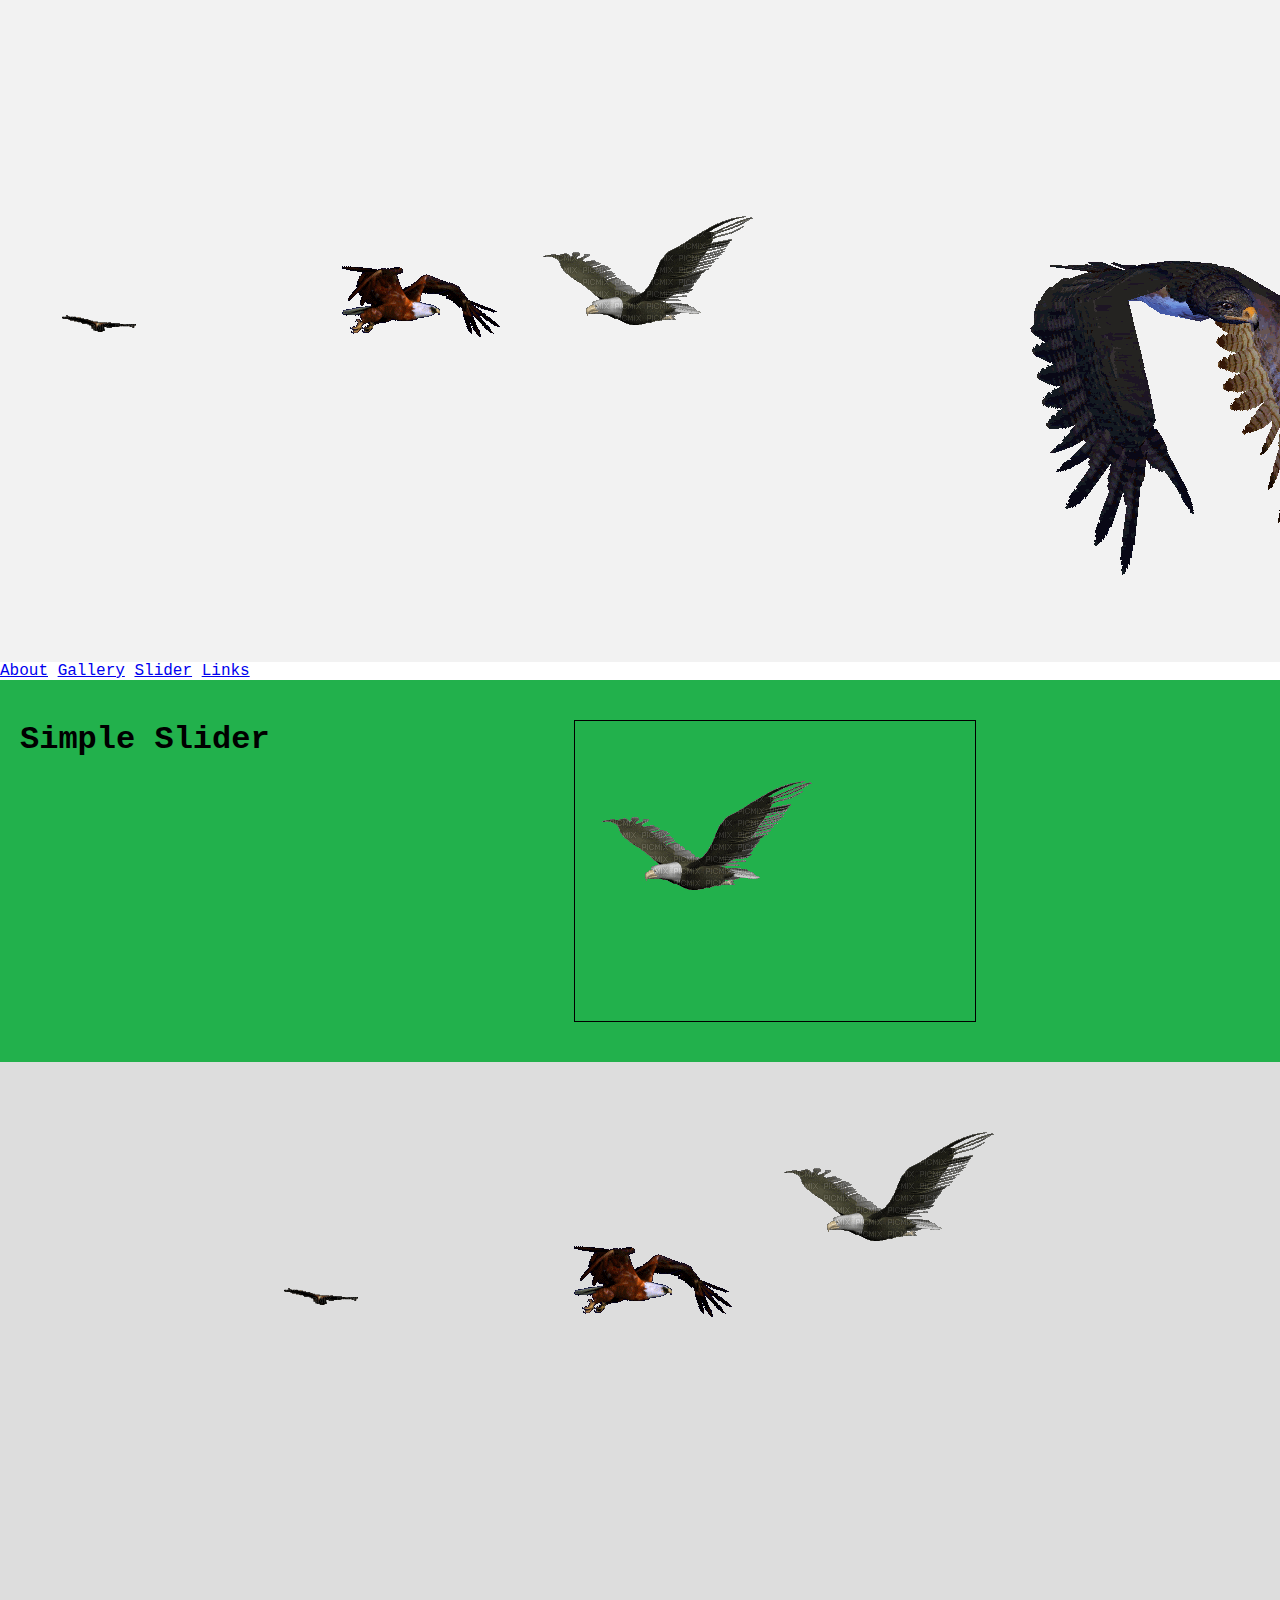
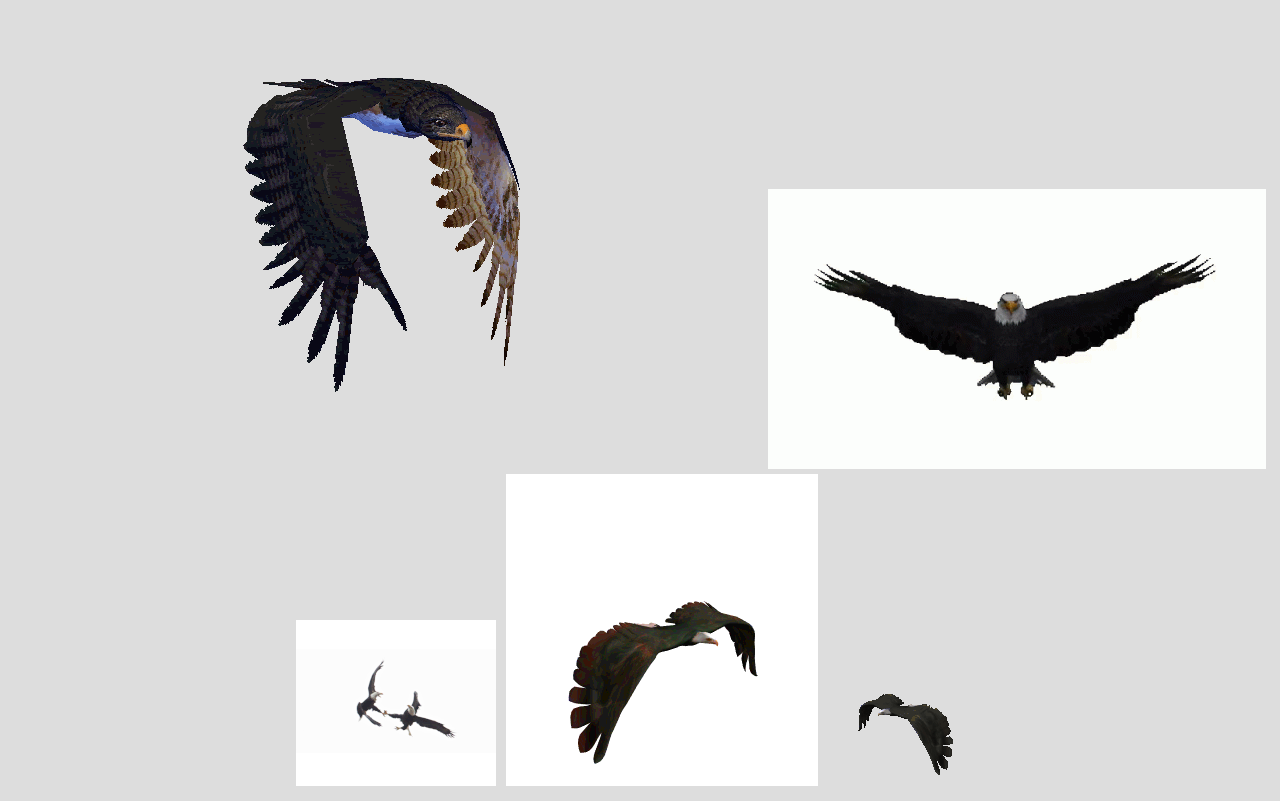
<file: slider.html>
<!DOCTYPE html>
<html lang="en">
<head>
    <meta charset="UTF-8">
    <title>Phillip Bishop - Slider</title>
    <link rel="stylesheet" href="style.css">
</head>
<body>

<header>
    <img src="images/eagle1.gif">
    <img src="images/eagle2.gif">
    <img src="images/eagle3.gif">
    <img src="images/eagle4.gif">
    <img src="images/eagle5.gif">
    <img src="images/eagle6.gif">
    <img src="images/eagle7.gif">
    <img src="images/eagle8.gif">
</header>

<nav>
    <a href="index.html">About</a>
    <a href="gallery.html">Gallery</a>
    <a href="slider.html">Slider</a>
    <a href="links.html">Links</a>
</nav>

<main>
    <h1>Simple Slider</h1>
    <div class="slider-container">
        <img src="images/eagle3.gif" style="z-index:1">
        <img src="images/eagle4.gif" style="z-index:0">
        <img src="images/eagle5.gif" style="z-index:0">
    </div>
</main>

<footer>
    <img src="images/eagle1.gif">
    <img src="images/eagle2.gif">
    <img src="images/eagle3.gif">
    <img src="images/eagle4.gif">
    <img src="images/eagle5.gif">
    <img src="images/eagle6.gif">
    <img src="images/eagle7.gif">
    <img src="images/eagle8.gif">
</footer>

<script>
let current = 0;
const slides = document.querySelectorAll('.slider-container img');

setInterval(() => {
    slides[current].style.zIndex = 0;
    current = (current + 1) % slides.length;
    slides[current].style.zIndex = 1;
}, 2000);
</script>

</body>
</html>
</file>
<file: style.css>
html, body {
    height: 100%;
    margin: 0;
    font-family: "Courier New", Courier, monospace;
    background-color: #fff;
    color: #000;
    display: flex;
    flex-direction: column;
}


header {
    display: flex;
    align-items: center;
    justify-content: space-between;
    padding: 10px 16px;
    box-sizing: border-box;
    background-color: #f2f2f2;
}

.layout {
  display: grid;
  grid-template-columns: 150px 1fr 150px;
  gap: 20px;
}

.brand h1 {
    margin: 0;
}


nav.topnav {
    display: flex;
    gap: 8px;
    align-items: center;
    flex-wrap: wrap;
}


nav.topnav a {
    display: inline-block;
    padding: 8px 12px;
    text-decoration: none;
    border-radius: 6px;
    background-color: #ccf7cc;
    color: #044d00;
    border: 1px solid rgba(0,0,0,0.05);
    font-weight: 600;
}

nav.topnav a:hover,
nav.topnav a:focus {
    outline: none;
    box-shadow: 0 0 0 3px rgba(34,177,76,0.12);
}

nav.topnav a.active,
nav.topnav a[aria-current="page"] {
    background-color: yellow;
    color: #000;
}

main {
    flex: 1;
    display: flex;
    padding: 20px;
    box-sizing: border-box;
    background-color: #22B14C;
    gap: 20px;
}


.content {
    flex: 1;
    margin-right: 10px;
    background: rgba(255,255,255,0.12);
    padding: 16px;
    border-radius: 8px;
    color: #fff;
    text-align: center;
    font-size: xx-large;
}


.content h1 { margin-top: 0; }

.hero {
display: block;
  align-items: center;
  justify-content: center;
  gap: 20px;
}

.hero-img {
    width: 240px;
    height: 240px;
    object-fit: cover;
    border-radius: 12px;
    border: 3px solid rgba(0,0,0,0.12);
    flex-shrink: 0;
}

.hero-title {
    font-size: 140px;
    line-height: 1;
    margin: 0;
    font-weight: 900;
    color: #fff;
    letter-spacing: -1px;
}

footer {
    text-align: center;
    background-color: #ddd;
    padding: 10px 0;
}

.slider-container {
    width: 400px;
    height: 300px;
    overflow: hidden;
    border: 1px solid black;
    margin: 20px auto;
}

.layout {
  display: grid;
  grid-template-columns: 280px 1fr 280px;
  gap: 20px;
  padding: 20px;
  box-sizing: border-box;
}


.sidebar {
  background:#ebf857;
  padding: 12px;
  border-radius: 8px;
  display: flex;
  flex-direction: column;
  gap: 12px;
  font-size: 0.95rem;
  color: #222;
  box-shadow: 0 0 6px rgba(0,0,0,0.1);
}

.sidebar h2 {
  font-size: 1.1rem;
  margin: 0 0 6px;
  color: #044d00;
  border-bottom: 2px solid #22B14C;
  padding-bottom: 4px;
}

.sidebar iframe {
  width: 100%;
  height: auto;
  aspect-ratio: 16 / 9;
  border-radius: 6px;
}

.sidebar p {
  margin: 0;
  line-height: 1.4;
}
</file>
